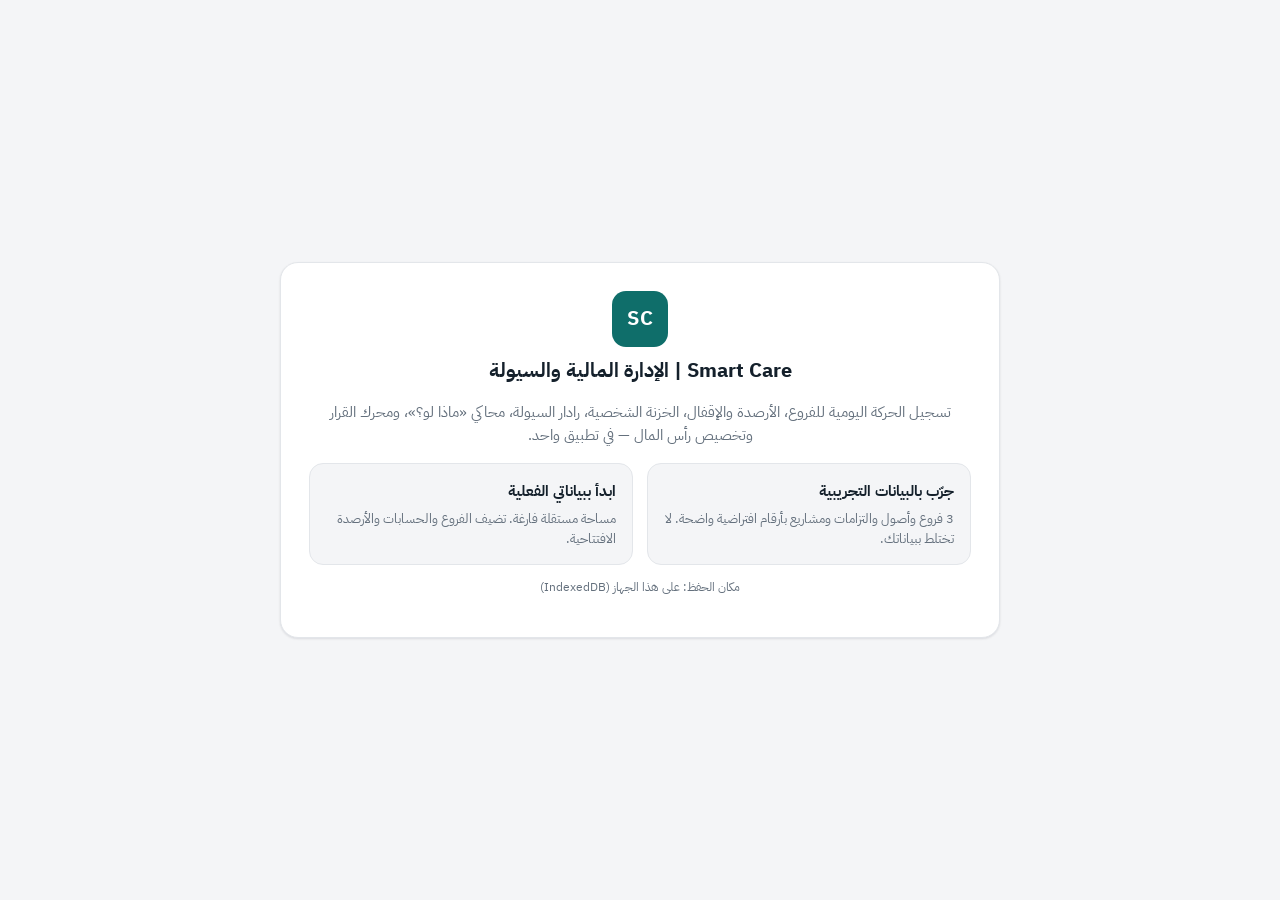
<file: index.html>
<!DOCTYPE html>
<html lang="ar" dir="rtl">
<head>
<meta charset="utf-8">
<meta name="viewport" content="width=device-width, initial-scale=1, viewport-fit=cover">
<meta name="theme-color" content="#0f6e6a">
<meta name="apple-mobile-web-app-capable" content="yes">
<meta name="apple-mobile-web-app-title" content="Smart Care Finance">
<title>Smart Care | الإدارة المالية والسيولة</title>
<link rel="manifest" href="manifest.webmanifest"><link rel="icon" href="icon.svg"><link rel="apple-touch-icon" href="icon-192.png">
<link rel="preconnect" href="https://fonts.googleapis.com">
<link rel="stylesheet" href="https://fonts.googleapis.com/css2?family=IBM+Plex+Sans+Arabic:wght@400;500;600;700&display=swap">
<style>:root{--font:'IBM Plex Sans Arabic',system-ui,-apple-system,'Segoe UI',Tahoma,sans-serif;--bg:#f4f5f7;--card:#fff;--ink:#14202b;--muted:#64707d;--line:#e3e6ea;--pri:#0f6e6a;--pri2:#0b5754;--pri-soft:#e3f1f0;--good:#1a7f4b;--bad:#b91c1c;--warn:#a15c07;--good-soft:#e7f5ed;--bad-soft:#fdecec;--warn-soft:#fdf3e3;--asm:#5b3fb3;--asm-soft:#efeafb;--r:12px;--sh:0 1px 2px rgba(16,24,40,.05),0 1px 3px rgba(16,24,40,.06)}
@media (prefers-color-scheme:dark){:root{--bg:#0f1418;--card:#171e24;--ink:#e7ecef;--muted:#93a0ab;--line:#26313a;--pri:#2fa39d;--pri2:#3cbab3;--pri-soft:#123331;--good:#4cc287;--bad:#f07171;--warn:#e0a54b;--good-soft:#123222;--bad-soft:#3a1717;--warn-soft:#3a2a12;--asm:#a58df0;--asm-soft:#2a2340;--sh:none}}
*{box-sizing:border-box}html,body{margin:0;background:var(--bg);color:var(--ink);font-family:var(--font);font-size:15px;line-height:1.55;-webkit-text-size-adjust:100%}
body.modal-open{overflow:hidden}
a{color:var(--pri);text-decoration:none}a:hover{text-decoration:underline}
h1,h2,h3,h4{margin:0;font-weight:700;letter-spacing:0}h2{font-size:1.35rem}h3{font-size:1.02rem}h4{font-size:.95rem;margin:14px 0 6px}
.num{font-variant-numeric:tabular-nums;white-space:nowrap}.neg{color:var(--bad)}.pos{color:var(--good)}.warn-t{color:var(--warn)}.muted{color:var(--muted)}.small{font-size:.82rem}.mono{font-family:ui-monospace,Menlo,monospace;direction:ltr;text-align:left}.nowrap{white-space:nowrap}
.demo-bar{background:var(--asm);color:#fff;text-align:center;font-size:.8rem;padding:3px 8px;position:sticky;top:0;z-index:30}
.top{position:sticky;top:0;z-index:20;display:flex;align-items:center;gap:10px;padding:8px 16px;background:var(--card);border-bottom:1px solid var(--line)}
.demo-bar+.top{top:24px}
.brand{display:flex;align-items:center;gap:8px;margin-inline-end:auto}.bt{font-weight:700;line-height:1.1}.bt small{display:block;font-weight:500;color:var(--muted);font-size:.72rem}
.logo{display:inline-grid;place-items:center;width:32px;height:32px;border-radius:9px;background:var(--pri);color:#fff;font-weight:800;font-size:.85rem;letter-spacing:.5px}.logo.big{width:56px;height:56px;font-size:1.3rem;border-radius:14px;margin:0 auto 8px}
.ef,select,input,textarea{font:inherit;color:inherit;background:var(--card);border:1px solid var(--line);border-radius:9px;padding:8px 10px;min-height:40px}
textarea{width:100%;resize:vertical}input:focus,select:focus,textarea:focus{outline:2px solid var(--pri-soft);border-color:var(--pri)}
.ef{max-width:260px}.inp-s{min-height:34px;padding:5px 8px;max-width:150px}
.sync{font-size:.75rem;padding:3px 9px;border-radius:99px;background:var(--good-soft);color:var(--good);white-space:nowrap}.sync.warn{background:var(--warn-soft);color:var(--warn)}.sync.busy{background:var(--pri-soft);color:var(--pri)}
.user-chip{font:inherit;border:1px solid var(--line);background:var(--card);color:var(--ink);border-radius:99px;padding:5px 12px;cursor:pointer;white-space:nowrap}.user-chip small{color:var(--muted)}
.side{position:fixed;top:57px;bottom:0;right:0;width:236px;overflow:auto;background:var(--card);border-left:1px solid var(--line);padding:10px 10px 80px}
.demo-bar~.side{top:81px}
.side a{display:block;padding:8px 12px;border-radius:9px;color:var(--ink);font-size:.92rem}.side a:hover{background:var(--bg);text-decoration:none}.side a.on{background:var(--pri-soft);color:var(--pri);font-weight:600}
.ng{font-size:.72rem;color:var(--muted);margin:14px 12px 4px;font-weight:600}.side-foot{padding:16px 12px}
main{margin-right:236px;padding:20px 24px 90px;max-width:1400px}
.page-h{display:flex;align-items:center;justify-content:space-between;gap:12px;flex-wrap:wrap;margin-bottom:14px}
.card{background:var(--card);border:1px solid var(--line);border-radius:var(--r);box-shadow:var(--sh);padding:16px;margin-bottom:14px;min-width:0}
.ch{display:flex;align-items:center;justify-content:space-between;gap:10px;margin-bottom:10px;flex-wrap:wrap}
.grid2{display:grid;grid-template-columns:repeat(2,minmax(0,1fr));gap:14px}.grid3{display:grid;grid-template-columns:repeat(3,minmax(0,1fr));gap:12px}
.kpis{display:grid;grid-template-columns:repeat(auto-fit,minmax(190px,1fr));gap:12px;margin-bottom:14px}.kpis.three{grid-template-columns:repeat(3,minmax(0,1fr))}
.kpi{background:var(--card);border:1px solid var(--line);border-radius:var(--r);padding:12px 14px;box-shadow:var(--sh)}.card .kpi{box-shadow:none;background:var(--bg);border-color:transparent}
.kl{font-size:.8rem;color:var(--muted)}.kv{font-size:1.35rem;font-weight:700;margin-top:2px}.ks{font-size:.78rem;color:var(--muted)}
.kpi.bad{border-color:var(--bad);background:var(--bad-soft)}.kpi.good .kv{color:var(--good)}.kpi.warn{border-color:var(--warn);background:var(--warn-soft)}
.btn{font:inherit;cursor:pointer;border:1px solid var(--line);background:var(--card);color:var(--ink);border-radius:9px;padding:8px 14px;min-height:40px;font-weight:600}.btn:hover{border-color:var(--pri)}
.btn.primary{background:var(--pri);border-color:var(--pri);color:#fff}.btn.primary:hover{background:var(--pri2)}.btn.danger{color:var(--bad);border-color:var(--bad)}
.btn.sm{min-height:34px;padding:5px 11px;font-size:.88rem}.btn.xs{min-height:28px;padding:2px 9px;font-size:.8rem;font-weight:500}.btn.block{width:100%}
.link{background:none;border:0;color:var(--pri);cursor:pointer;font:inherit;padding:0}
.icon-btn{background:none;border:0;color:inherit;font-size:1.1rem;cursor:pointer;min-width:36px;min-height:36px;border-radius:8px}.icon-btn:hover{background:var(--bg)}
.row{display:flex;gap:8px;align-items:center;flex-wrap:wrap}.row.end{justify-content:flex-end}.row.center{justify-content:center}
.quick-row{display:flex;gap:8px;flex-wrap:wrap;margin-bottom:14px}
.qbtn{font:inherit;font-weight:700;cursor:pointer;border:0;border-radius:12px;padding:12px 18px;min-height:48px;color:#fff;background:var(--pri)}
.q-income,.q-claim{background:#1a7f4b}.q-expense,.q-payable{background:#c2410c}.q-transfer,.q-settlement{background:#0369a1}.q-refund{background:#a16207}.q-closeday{background:#334155}.q-financing{background:#5b3fb3}
.quick-grid{display:grid;grid-template-columns:repeat(3,1fr);gap:10px}
.tw{overflow-x:auto;-webkit-overflow-scrolling:touch}
.t{width:100%;border-collapse:collapse;font-size:.88rem}.t th,.t td{padding:8px 10px;border-bottom:1px solid var(--line);text-align:right;vertical-align:top}
.t th{font-size:.76rem;color:var(--muted);font-weight:600;background:var(--bg);white-space:nowrap}.t tfoot td,.t tr.tot td{font-weight:700;background:var(--bg)}
.t tr.row-bad td{background:var(--bad-soft)}.t tr.row-warn td{background:var(--warn-soft)}.t tr.sub>td{padding:0 10px 10px;background:var(--bg)}.t.inner{font-size:.82rem}.t.inner td{border-color:transparent}
.t.mt td:not(:first-child),.t.mt th:not(:first-child){text-align:left}.t.cmp td:not(:first-child){text-align:left}
.badge{display:inline-block;font-size:.7rem;font-weight:600;padding:1px 7px;border-radius:99px;background:var(--bg);color:var(--muted);white-space:nowrap;vertical-align:middle}
.b-act{background:var(--good-soft);color:var(--good)}.b-est{background:var(--warn-soft);color:var(--warn)}.b-asm{background:var(--asm-soft);color:var(--asm)}.b-fc{background:var(--pri-soft);color:var(--pri)}.b-bad{background:var(--bad-soft);color:var(--bad)}
.info{cursor:help;color:var(--muted);font-size:.8rem}
.alerts{display:grid;gap:8px;margin-bottom:14px}.alert{display:block;padding:10px 14px;border-radius:10px;border:1px solid;font-size:.9rem}.alert.bad{background:var(--bad-soft);border-color:var(--bad);color:var(--bad)}.alert.warn{background:var(--warn-soft);border-color:var(--warn);color:var(--warn)}.alert.ok{background:var(--good-soft);border-color:var(--good);color:var(--good)}
.empty{padding:22px;text-align:center;color:var(--muted);font-size:.9rem}
.chart{position:relative;height:240px}.chart.tall{height:320px}
.seg{display:inline-flex;gap:2px;background:var(--bg);border:1px solid var(--line);border-radius:10px;padding:3px;margin-bottom:12px;flex-wrap:wrap}.seg button{font:inherit;border:0;background:none;padding:6px 12px;border-radius:7px;cursor:pointer;color:var(--muted);font-size:.88rem}.seg button.on{background:var(--card);color:var(--ink);font-weight:600;box-shadow:var(--sh)}.seg.big button{padding:9px 16px;font-size:.95rem}.seg.wrap{display:flex}
.filters{display:flex;gap:8px;flex-wrap:wrap;margin-bottom:14px;align-items:center}.filters input:not([type=date]){flex:1;min-width:180px}
.form{display:grid;gap:12px}.form.grid2{grid-template-columns:repeat(2,minmax(0,1fr))}.form label{display:flex;flex-direction:column;gap:4px;font-size:.84rem;color:var(--muted);font-weight:500}.form label>input,.form label>select{color:var(--ink)}
.form .full,.form fieldset{grid-column:1/-1}.form label.chk{flex-direction:row;align-items:center;gap:8px;color:var(--ink)}
fieldset{border:1px solid var(--line);border-radius:10px;padding:10px 12px;display:grid;gap:6px}legend{font-size:.82rem;color:var(--muted);padding:0 6px}
.lines{display:grid;gap:8px;margin:6px 0}.line{display:grid;grid-template-columns:1fr 1.4fr 1fr auto;gap:6px;align-items:center}
.kv-list{display:grid;grid-template-columns:repeat(auto-fit,minmax(220px,1fr));gap:6px 16px;margin-bottom:10px}.kv-list div{display:flex;justify-content:space-between;gap:10px;border-bottom:1px dashed var(--line);padding:4px 0;font-size:.88rem}.kv-list span{color:var(--muted)}
.legend{margin:-6px 0 12px;display:flex;gap:6px;flex-wrap:wrap;align-items:center}
.summary li{margin-bottom:6px}.miss li{margin-bottom:4px}.changes{margin:0;padding-inline-start:18px}.changes li{margin-bottom:4px;font-size:.9rem}
.chips{display:flex;flex-wrap:wrap;gap:6px;margin-bottom:10px}.chip{background:var(--bg);border:1px solid var(--line);border-radius:99px;padding:3px 10px;font-size:.85rem}
.map-grid{display:grid;grid-template-columns:repeat(auto-fit,minmax(200px,1fr));gap:10px;margin-bottom:12px}.map-grid label{display:flex;flex-direction:column;gap:4px;font-size:.84rem;color:var(--muted)}
details summary{cursor:pointer;color:var(--pri);font-size:.88rem;margin:6px 0}
.busy-bar{position:sticky;top:60px;z-index:5;background:var(--pri);color:#fff;padding:8px 14px;border-radius:10px;margin-bottom:12px;text-align:center}
.modal{position:fixed;inset:0;z-index:50;background:rgba(10,15,20,.45);display:flex;align-items:center;justify-content:center;padding:16px}.modal[hidden]{display:none}
.sheet{background:var(--card);border-radius:16px;width:min(760px,100%);max-height:92vh;overflow:auto;box-shadow:0 20px 50px rgba(0,0,0,.25)}
.mh{position:sticky;top:0;background:var(--card);display:flex;align-items:center;justify-content:space-between;padding:12px 16px;border-bottom:1px solid var(--line);z-index:1}#mb{padding:16px}
.att{max-width:100%;border-radius:8px}
#toasts{position:fixed;bottom:84px;left:50%;transform:translateX(-50%);z-index:60;display:grid;gap:8px;width:min(440px,92vw)}
.toast{background:#1f2933;color:#fff;padding:11px 16px;border-radius:10px;font-size:.9rem;opacity:0;transform:translateY(8px);transition:.25s;box-shadow:0 8px 24px rgba(0,0,0,.2)}.toast.show{opacity:1;transform:none}.toast.ok{background:#14532d}.toast.err{background:#7f1d1d}.toast.warn{background:#78350f}
.bottom{display:none}
.auth{min-height:100vh;display:grid;place-items:center;padding:20px}.auth-card{background:var(--card);border:1px solid var(--line);border-radius:18px;padding:28px;width:min(420px,100%);box-shadow:var(--sh);text-align:center}.auth-card.wide{width:min(720px,100%)}.auth-card .form{text-align:right;margin-top:14px}
.auth-card h1{font-size:1.35rem;margin-bottom:6px}
.choice{font:inherit;text-align:right;cursor:pointer;border:1px solid var(--line);background:var(--bg);border-radius:14px;padding:16px;display:grid;gap:6px;color:var(--ink)}.choice:hover{border-color:var(--pri)}.choice span{font-size:.85rem;color:var(--muted)}
.ws-tag{display:inline-block;font-size:.8rem;padding:2px 10px;border-radius:99px;background:var(--pri-soft);color:var(--pri);margin-top:6px}.ws-tag.demo{background:var(--asm-soft);color:var(--asm)}
.splash{min-height:100vh;display:grid;place-content:center;gap:10px;text-align:center;color:var(--muted)}
.rep-h{margin-bottom:10px}
.pdf-wrap{position:fixed;left:-10000px;top:0;width:1000px;background:#fff;color:#111;padding:24px;direction:rtl;font-family:var(--font)}.pdf-wrap .card{box-shadow:none;border-color:#ddd;background:#fff}.pdf-wrap .t th{background:#f3f4f6;color:#444}.pdf-head{display:flex;justify-content:space-between;border-bottom:2px solid #0f6e6a;padding-bottom:8px;margin-bottom:14px}.pdf-wrap button,.pdf-wrap .seg{display:none}
pre.err{white-space:pre-wrap;font-size:.75rem;color:var(--bad)}
.only-m{display:none}
@media (max-width:900px){
  html,body{overflow-x:hidden;max-width:100vw}main{max-width:100vw;overflow-x:hidden}.card{overflow:hidden}.brand .bt{display:none}.user-chip{max-width:110px;overflow:hidden;text-overflow:ellipsis;padding:5px 9px}.ef{min-width:0;flex:1}.brand{margin-inline-end:0}
  .side{transform:translateX(100%);transition:transform .2s;z-index:40;top:0;box-shadow:-10px 0 30px rgba(0,0,0,.15);padding-top:16px}body.side-open .side{transform:none}
  main{margin-right:0;padding:14px 12px 96px}.only-m{display:inline-grid}
  .grid2,.grid3,.form.grid2{grid-template-columns:1fr}.kpis{grid-template-columns:repeat(2,minmax(0,1fr))}.kpis.three{grid-template-columns:1fr}
  .bt small{display:none}.ef{max-width:150px;font-size:.85rem}.user-chip small{display:none}.top{padding:8px 10px;gap:6px}.sync{display:none}
  .bottom{display:grid;grid-template-columns:repeat(5,1fr);position:fixed;bottom:0;left:0;right:0;z-index:30;background:var(--card);border-top:1px solid var(--line);padding:6px 4px calc(6px + env(safe-area-inset-bottom))}
  .bottom a,.bottom button{display:flex;flex-direction:column;align-items:center;gap:2px;font:inherit;font-size:.7rem;color:var(--muted);background:none;border:0;cursor:pointer;padding:2px}.bottom a.on{color:var(--pri)}
  .bottom svg{width:22px;height:22px}.bottom .fab{width:54px;height:54px;border-radius:50%;background:var(--pri);color:#fff;margin:-22px auto 0;justify-content:center;box-shadow:0 6px 16px rgba(15,110,106,.4)}.bottom .fab svg{width:26px;height:26px}
  .modal{align-items:flex-end;padding:0}.sheet{border-radius:16px 16px 0 0;max-height:94vh}
  .line{grid-template-columns:1fr 1fr;}.line .l-v{grid-column:1}.quick-grid{grid-template-columns:repeat(2,1fr)}
  .qbtn{flex:1 1 30%;padding:12px 8px}.kv{font-size:1.15rem}h2{font-size:1.15rem}
  .t{font-size:.82rem}.t th,.t td{padding:7px 7px}
}
@media print{.top,.side,.bottom,.demo-bar,button{display:none!important}main{margin:0}}
body{padding-top:env(safe-area-inset-top);padding-left:env(safe-area-inset-left);padding-right:env(safe-area-inset-right)}
</style>
</head>
<body>
<div id="app"></div>
<script>/* Smart Care | الإدارة المالية والسيولة — محرك الحسابات (بدون واجهة) */
(function (root) {
'use strict';

/* ============ أدوات التاريخ (توقيت القاهرة) ============ */
const TZ = 'Africa/Cairo';
let TODAY_OVERRIDE = null;
function cairoParts(d) {
  const f = new Intl.DateTimeFormat('en-CA', { timeZone: TZ, year: 'numeric', month: '2-digit', day: '2-digit', hour: '2-digit', minute: '2-digit', hour12: false });
  const p = {}; f.formatToParts(d || new Date()).forEach(x => { p[x.type] = x.value; });
  if (p.hour === '24') p.hour = '00';
  return p;
}
function today() { if (TODAY_OVERRIDE) return TODAY_OVERRIDE; const p = cairoParts(); return p.year + '-' + p.month + '-' + p.day; }
function nowStamp() { const p = cairoParts(); return today() + ' ' + p.hour + ':' + p.minute; }
function setToday(d) { TODAY_OVERRIDE = d; }
const toD = s => new Date(s + 'T00:00:00Z');
const fromD = d => d.toISOString().slice(0, 10);
function addDays(s, n) { const d = toD(s); d.setUTCDate(d.getUTCDate() + n); return fromD(d); }
function diffDays(a, b) { return Math.round((toD(b) - toD(a)) / 864e5); }
function addMonths(s, n) {
  const d = toD(s); const day = d.getUTCDate(); d.setUTCDate(1); d.setUTCMonth(d.getUTCMonth() + n);
  const last = new Date(Date.UTC(d.getUTCFullYear(), d.getUTCMonth() + 1, 0)).getUTCDate();
  d.setUTCDate(Math.min(day, last)); return fromD(d);
}
const monthStart = s => s.slice(0, 8) + '01';
function monthEnd(s) { const d = toD(monthStart(s)); return fromD(new Date(Date.UTC(d.getUTCFullYear(), d.getUTCMonth() + 1, 0))); }
const r2 = x => Math.round((+x || 0) * 100) / 100;
function uid(p) {
  const c = (typeof crypto !== 'undefined' && crypto.randomUUID) ? crypto.randomUUID() : (Date.now().toString(36) + Math.random().toString(36).slice(2, 10));
  return (p ? p + '_' : '') + c.replace(/-/g, '').slice(0, 16);
}
const clone = o => JSON.parse(JSON.stringify(o));

/* ============ الحالة الافتراضية ============ */
const METHOD_KINDS = { cash: 'نقدي', wallet: 'محفظة', instapay: 'إنستاباي', pos: 'ماكينة POS', bank: 'تحويل بنكي', other: 'أخرى' };
const ACCOUNT_TYPES = { cash: 'خزنة', wallet: 'محفظة إلكترونية', bank: 'حساب بنكي', pos: 'ماكينة POS (قيد التسوية)' };
const FIN_IN = ['owner_funding', 'loan_in', 'capital_in', 'asset_sale', 'other_in'];
const FIN_OUT = ['owner_drawing', 'loan_out', 'asset_purchase', 'other_out'];
const FIN_LABELS = { owner_funding: 'تمويل من المالك', loan_in: 'قرض مستلم', capital_in: 'زيادة رأس مال', asset_sale: 'بيع أصل', other_in: 'تمويل وارد آخر', owner_drawing: 'سحوبات شخصية للمالك', loan_out: 'سداد/إقراض', asset_purchase: 'شراء أصل رأسمالي', other_out: 'تمويل صادر آخر' };
const KIND_LABELS = { income: 'إيراد', expense: 'مصروف', refund: 'استرداد للمريض', transfer: 'تحويل بين حسابات', settlement: 'تسوية POS', claim_payment: 'تحصيل مطالبة/آجل', payable_payment: 'سداد مستحق', liability_payment: 'قسط التزام', financing: 'حركة تمويلية' };
const ROLES = { owner: 'المالك', manager: 'مدير فرع', accountant: 'محاسب', cashier: 'استقبال / كاشير' };
const ASSET_TYPES = { cash: 'نقدية خارج الحسابات', deposit: 'وديعة / شهادة', gold: 'ذهب', silver: 'فضة', fx: 'عملة أجنبية', stock: 'أسهم', fund: 'صناديق استثمار', broker_cash: 'سيولة لدى السمسرة', realestate: 'عقار', land: 'أرض', farm: 'مزرعة', loan_to_company: 'قرض للشركة (داخلي)', other: 'أخرى' };
const BASIS = { actual: 'فعلي', estimate: 'تقديري', assumption: 'افتراض للاختبار' };

function defaultCategories() {
  return {
    income: ['كشف', 'أسنان', 'تقويم', 'جلدية', 'أشعة', 'تحاليل', 'تأمين / شركات', 'أخرى'].map(n => ({ id: uid('ci'), name: n })),
    expense: ['رواتب', 'نسب الأطباء', 'إيجار', 'معمل', 'مستلزمات', 'إعلانات', 'صيانة', 'ضرائب', 'أقساط', 'مرافق', 'رسوم ماكينة/تحويل', 'أخرى'].map(n => ({ id: uid('ce'), name: n }))
  };
}
function emptyState(ws) {
  const cats = defaultCategories();
  return {
    meta: { version: 1, workspace: ws || 'real', createdAt: nowStamp() },
    settings: {
      currency: 'EGP', discountRate: 0.22, discountBasis: 'assumption', cashYield: 0.18,
      reserve: { ops: 0, owner: 0, branchDefault: 0, byEntity: {} },
      transfers: { ownerCoversCompany: true, poolBranches: true, monthlyDrawing: 0, maxOwnerFunding: 0 },
      financingLimit: 0, ownerHoursPerWeek: 10,
      scen: {
        conservative: { collectionMult: 0.93, expenseMult: 1.05, claimDelayDays: 30, fxMult: 0.95, assetMult: 0.9, projectDelayMonths: 3, projectRevenueMult: 0.8 },
        base: { collectionMult: 1, expenseMult: 1, claimDelayDays: 0, fxMult: 1, assetMult: 1, projectDelayMonths: 0, projectRevenueMult: 1 },
        optimistic: { collectionMult: 1.08, expenseMult: 0.97, claimDelayDays: 0, fxMult: 1.03, assetMult: 1.05, projectDelayMonths: 0, projectRevenueMult: 1.1 }
      },
      historyDays: 90
    },
    entities: [
      { id: 'admin', name: 'الإدارة العامة (Smart Care)', type: 'admin', active: true, assume: { mode: 'auto', monthlyIn: 0, monthlyOut: 0, monthlyNewClaims: 0, claimLagDays: 60 }, depreciationMonthly: 0 },
      { id: 'owner', name: 'المالك (شخصي)', type: 'owner', active: true, assume: { mode: 'manual', monthlyIn: 0, monthlyOut: 0, monthlyNewClaims: 0, claimLagDays: 0 }, depreciationMonthly: 0 }
    ],
    methods: [
      { id: 'm_cash', name: 'نقدي', kind: 'cash', active: true },
      { id: 'm_vf', name: 'فودافون كاش', kind: 'wallet', active: true },
      { id: 'm_ip', name: 'إنستاباي', kind: 'instapay', active: true },
      { id: 'm_pos', name: 'ماكينة POS', kind: 'pos', active: true },
      { id: 'm_bank', name: 'تحويل بنكي', kind: 'bank', active: true }
    ],
    accounts: [], categories: cats, users: [],
    txns: [], claims: [], payables: [], closings: [],
    assets: [], liabilities: [], projects: [], scenarios: [],
    audit: [], imports: []
  };
}

/* ============ الصلاحيات ============ */
const PERMS = {
  owner: ['view', 'record', 'review', 'export', 'close', 'reopen', 'settings', 'vault', 'users', 'import', 'forecast', 'scenario', 'decide', 'audit'],
  manager: ['view', 'record', 'review', 'export', 'forecast'],
  accountant: ['view', 'record', 'review', 'export', 'import', 'forecast'],
  cashier: ['record', 'viewToday']
};
function userCan(user, perm) {
  if (!user) return false;
  if (perm === 'close' && user.role === 'manager' && user.approveClose) return true;
  return (PERMS[user.role] || []).includes(perm);
}
function visibleEntityIds(S, user) {
  if (!user) return [];
  if (user.role === 'owner') return S.entities.map(e => e.id).filter(id => id !== 'owner' || S._vaultOpen);
  return (user.entityIds || []).filter(id => id !== 'owner');
}
function canSeeEntity(S, user, id) { return visibleEntityIds(S, user).includes(id); }

/* ============ سجل التدقيق ============ */
function audit(S, user, action, type, id, before, after, note) {
  S.audit.push({ id: uid('au'), at: nowStamp(), userId: user ? user.id : 'system', userName: user ? user.name : 'النظام', action, type, recordId: id, before: before === undefined ? null : before, after: after === undefined ? null : after, note: note || '' });
}

/* ============ الحسابات والأرصدة ============ */
function acc(S, id) { return S.accounts.find(a => a.id === id); }
function ent(S, id) { return S.entities.find(e => e.id === id); }
function txnEffects(t) {
  if (!t || t.voided) return [];
  const L = (sign, flow) => (t.lines || []).map(l => ({ accountId: l.accountId, methodId: l.methodId, amount: sign * (+l.amount || 0), flow }));
  switch (t.kind) {
    case 'income': case 'claim_payment': return L(1, 'in');
    case 'expense': case 'payable_payment': case 'refund': case 'liability_payment': return L(-1, 'out');
    case 'financing': return FIN_IN.includes(t.sub) ? L(1, 'in') : L(-1, 'out');
    case 'transfer': case 'settlement':
      return [{ accountId: t.fromAccountId, methodId: null, amount: -(+t.amount || 0), flow: 'tout' }, { accountId: t.toAccountId, methodId: null, amount: +t.amount || 0, flow: 'tin' }];
    default: return [];
  }
}
function accountLedger(S, accountId, asOf) {
  if (!asOf && S._rev != null) {
    if (!S._lc || S._lc.rev !== S._rev) S._lc = { rev: S._rev, m: {} };
    if (S._lc.m[accountId]) return S._lc.m[accountId];
    const v = accountLedgerRaw(S, accountId); S._lc.m[accountId] = v; return v;
  }
  return accountLedgerRaw(S, accountId, asOf);
}
function accountLedgerRaw(S, accountId, asOf) {
  const a = acc(S, accountId);
  const res = { opening: +(a && a.opening) || 0, openingDate: (a && a.openingDate) || '0000-01-01', in: 0, out: 0, tin: 0, tout: 0, book: 0, verified: a && a.verified ? a.verified : null, approved: 0, sinceVerified: 0 };
  for (const t of S.txns) {
    if (t.voided) continue;
    if (t.date < res.openingDate) continue;
    if (asOf && t.date > asOf) continue;
    for (const e of txnEffects(t)) {
      if (e.accountId !== accountId) continue;
      res[e.flow] += e.amount;
      if (res.verified && t.date > res.verified.date) res.sinceVerified += e.amount;
    }
  }
  res.book = r2(res.opening + res.in + res.out + res.tin + res.tout);
  res.approved = res.verified ? r2(+res.verified.amount + res.sinceVerified) : res.book;
  return res;
}
function entityCash(S, entityId) {
  let cash = 0, pending = 0;
  for (const a of S.accounts) {
    if (a.entityId !== entityId || a.active === false) continue;
    const b = accountLedger(S, a.id).approved;
    if (a.type === 'pos') pending += b; else cash += b;
  }
  return { cash: r2(cash), posPending: r2(pending) };
}
function posPendingList(S, entityIds) {
  const out = [];
  for (const a of S.accounts) {
    if (a.type !== 'pos' || (entityIds && !entityIds.includes(a.entityId))) continue;
    const bal = accountLedger(S, a.id).approved;
    if (Math.abs(bal) < 0.005) continue;
    const items = S.txns.filter(t => !t.voided && (t.kind === 'income' || t.kind === 'claim_payment') && t.lines.some(l => l.accountId === a.id)).slice(-30);
    out.push({ account: a, pending: bal, items });
  }
  return out;
}

/* ============ المطالبات والمستحقات والالتزامات ============ */
function linkedPaid(S, linkId, kind) {
  let s = 0;
  for (const t of S.txns) if (!t.voided && t.linkId === linkId && t.kind === kind) for (const l of t.lines) s += +l.amount || 0;
  return r2(s);
}
function claimStatus(S, c) { const paid = linkedPaid(S, c.id, 'claim_payment'); return { paid, outstanding: r2(c.amount - paid) }; }
function payableStatus(S, p) { const paid = linkedPaid(S, p.id, 'payable_payment'); return { paid, outstanding: r2(p.amount - paid) }; }
function fx(o) { return (!o.currency || o.currency === 'EGP') ? 1 : (+o.fxRate || 0); }
function liabilitySchedule(S, L) {
  const pays = S.txns.filter(t => !t.voided && t.kind === 'liability_payment' && t.linkId === L.id && t.date >= (L.balanceDate || '0000'));
  let paidCount = 0, principalPaid = 0;
  for (const t of pays) { const amt = t.lines.reduce((s, l) => s + (+l.amount || 0), 0); paidCount += amt >= 0 ? 1 : -1; principalPaid += +t.principal || 0; }
  const rate = fx(L);
  const sched = [];
  const n = Math.max(0, (+L.count || 0) - paidCount);
  for (let i = 0; i < n; i++) {
    const idx = paidCount + i;
    const due = addMonths(L.firstDueDate || today(), idx * (+L.frequencyMonths || 1));
    sched.push({ due, amountOrig: +L.installment || 0, amount: r2((+L.installment || 0) * rate), idx });
  }
  const outstandingOrig = Math.max(0, (+L.principal || 0) - principalPaid);
  return { paidCount, schedule: sched, outstandingOrig, outstanding: r2(outstandingOrig * rate), rate };
}
function splitInstallment(L, outstandingOrig) {
  const i = (+L.interestRate || 0) / 100 / 12 * (+L.frequencyMonths || 1);
  const interest = Math.min(+L.installment || 0, outstandingOrig * i);
  return { interest: r2(interest), principal: r2((+L.installment || 0) - interest) };
}

/* ============ تسجيل الحركات ============ */
function closingFor(S, entityId, date) { return S.closings.find(c => c.entityId === entityId && c.date === date && c.status === 'closed'); }
function isDayLocked(S, entityId, date) { return !!closingFor(S, entityId, date); }
function lineTotal(t) { return r2((t.lines || []).reduce((s, l) => s + (+l.amount || 0), 0)); }
function validateTxn(S, t, user) {
  const errs = [];
  if (!t.date) errs.push('التاريخ مطلوب');
  if (!t.entityId) errs.push('الجهة (الفرع/الإدارة/المالك) مطلوبة');
  if (user && !userCan(user, 'record')) errs.push('ليس لديك صلاحية التسجيل');
  if (user && t.entityId && !canSeeEntity(S, user, t.entityId)) errs.push('ليس لديك صلاحية على هذه الجهة');
  if (t.kind === 'transfer' || t.kind === 'settlement') {
    if (!t.fromAccountId || !t.toAccountId) errs.push('حدد الحسابين');
    if (t.fromAccountId === t.toAccountId) errs.push('الحسابان متطابقان');
    if (!(+t.amount > 0) && !t.reversalOf) errs.push('المبلغ يجب أن يكون أكبر من صفر');
  } else {
    if (!t.lines || !t.lines.length) errs.push('أضف طريقة دفع واحدة على الأقل');
    for (const l of t.lines || []) { if (!l.accountId) errs.push('كل سطر يحتاج حسابًا'); if (!l.methodId) errs.push('كل سطر يحتاج طريقة دفع'); if (!(+l.amount) ) errs.push('مبلغ غير صالح'); }
  }
  if (isDayLocked(S, t.entityId, t.date) && !t.reversalOf && !t._allowLocked) errs.push('هذا اليوم مقفل لهذه الجهة؛ استخدم قيد تصحيح بتاريخ اليوم أو اطلب إعادة فتح من المالك');
  return errs;
}
/** إضافة حركة مع منع التكرار: نفس المعرف لا يُسجل مرتين */
function addTxn(S, t, user) {
  if (S.txns.some(x => x.id === t.id)) return { ok: true, dup: true, txn: S.txns.find(x => x.id === t.id) };
  const errs = validateTxn(S, t, user);
  if (errs.length) return { ok: false, errors: errs };
  const rec = Object.assign({ id: t.id || uid('t'), createdAt: nowStamp(), userId: user ? user.id : 'system', userName: user ? user.name : 'النظام', sync: 'saved' }, t);
  delete rec._allowLocked;
  if (rec.lines) rec.lines = rec.lines.map(l => ({ methodId: l.methodId, accountId: l.accountId, amount: r2(l.amount) }));
  S.txns.push(rec);
  audit(S, user, 'create', 'txn', rec.id, null, summarizeTxn(rec));
  return { ok: true, txn: rec };
}
function summarizeTxn(t) { return { kind: t.kind, date: t.date, entityId: t.entityId, amount: t.amount || lineTotal(t), lines: t.lines, note: t.note || '' }; }
function addTransfer(S, { id, date, time, entityId, fromAccountId, toAccountId, amount, fee, feeMethodId, note, ref, finSub }, user) {
  const tr = { id: id || uid('t'), kind: 'transfer', date, time, entityId, fromAccountId, toAccountId, amount: r2(amount), note, ref, finSub: finSub || null };
  const r = addTxn(S, tr, user); if (!r.ok || r.dup) return r;
  if (+fee > 0) {
    const feeCat = (S.categories.expense.find(c => /رسوم/.test(c.name)) || S.categories.expense[0]).id;
    const from = acc(S, fromAccountId);
    addTxn(S, { id: tr.id + '_fee', kind: 'expense', date, time, entityId, categoryId: feeCat, lines: [{ methodId: feeMethodId || defaultMethodFor(S, from), accountId: fromAccountId, amount: r2(fee) }], linkId: tr.id, note: 'رسوم تحويل' }, user);
  }
  return r;
}
function defaultMethodFor(S, a) {
  if (!a) return S.methods[0].id;
  const map = { cash: 'cash', wallet: 'wallet', bank: 'bank', pos: 'pos' };
  const m = S.methods.find(m => m.kind === map[a.type]); return (m || S.methods[0]).id;
}
/** تسوية POS: المبلغ الإجمالي يغادر حساب الماكينة، الصافي يدخل البنك، الرسوم مصروف — دون إيراد جديد */
function settlePOS(S, { id, date, entityId, posAccountId, bankAccountId, gross, fee, note, ref }, user) {
  const net = r2(gross - (fee || 0));
  const sid = id || uid('t');
  if (S.txns.some(x => x.id === sid)) return { ok: true, dup: true };
  const r = addTxn(S, { id: sid, kind: 'settlement', date, entityId, fromAccountId: posAccountId, toAccountId: bankAccountId, amount: net, gross: r2(gross), fee: r2(fee || 0), note, ref }, user);
  if (!r.ok) return r;
  if (+fee > 0) {
    const feeCat = (S.categories.expense.find(c => /رسوم/.test(c.name)) || S.categories.expense[0]).id;
    const posM = (S.methods.find(m => m.kind === 'pos') || S.methods[0]).id;
    addTxn(S, { id: sid + '_fee', kind: 'expense', date, entityId, categoryId: feeCat, lines: [{ methodId: posM, accountId: posAccountId, amount: r2(fee) }], linkId: sid, note: 'رسوم ماكينة POS' }, user);
  }
  return r;
}
/** قيد تصحيح: يعكس الحركة الأصلية بتاريخ اليوم ويحافظ على أثر المراجعة */
function reverseTxn(S, id, user, reason, date) {
  const t = S.txns.find(x => x.id === id);
  if (!t) return { ok: false, errors: ['الحركة غير موجودة'] };
  if (t.reversedBy) return { ok: false, errors: ['تم عكس هذه الحركة من قبل'] };
  const rev = clone(t);
  rev.id = id + '_rev'; rev.reversalOf = id; rev.date = date || today(); rev.note = 'قيد تصحيح: ' + (reason || '');
  delete rev.reversedBy; delete rev.createdAt; delete rev.sync;
  if (rev.kind === 'transfer' || rev.kind === 'settlement') { const f = rev.fromAccountId; rev.fromAccountId = rev.toAccountId; rev.toAccountId = f; }
  else rev.lines = rev.lines.map(l => Object.assign({}, l, { amount: -l.amount }));
  if (rev.principal) rev.principal = -rev.principal; if (rev.interest) rev.interest = -rev.interest;
  const r = addTxn(S, rev, user);
  if (r.ok) { t.reversedBy = rev.id; audit(S, user, 'reverse', 'txn', id, summarizeTxn(t), summarizeTxn(rev), reason); }
  const fee = S.txns.find(x => x.id === id + '_fee' && !x.reversedBy);
  if (r.ok && fee) reverseTxn(S, fee.id, user, reason, date);
  return r;
}
function voidBatch(S, batchId, user, reason) {
  let n = 0;
  for (const t of S.txns) if (t.batchId === batchId && !t.voided) { t.voided = true; n++; audit(S, user, 'void', 'txn', t.id, summarizeTxn(t), null, 'إلغاء دفعة استيراد: ' + (reason || '')); }
  for (const coll of ['liabilities', 'claims', 'payables']) for (const x of S[coll]) if (x.batchId === batchId && !x.voided) { x.voided = true; n++; }
  const imp = S.imports.find(i => i.id === batchId); if (imp) { imp.reverted = true; imp.revertedAt = nowStamp(); imp.revertedBy = user && user.name; }
  return n;
}

/* ============ الإقفال اليومي ============ */
function daySummary(S, entityId, date) {
  const txns = S.txns.filter(t => !t.voided && t.entityId === entityId && t.date === date);
  const table = methodTable(S, { entityIds: [entityId], from: date, to: date });
  const cashAccounts = S.accounts.filter(a => a.entityId === entityId && a.active !== false);
  const expected = cashAccounts.map(a => ({ account: a, expected: accountLedger(S, a.id, date).book }));
  return { count: txns.length, table, expected, posPending: posPendingList(S, [entityId]) };
}
function closeDay(S, { entityId, date, counted, recon, note }, user) {
  if (!userCan(user, 'close')) return { ok: false, errors: ['اعتماد الإقفال يحتاج صلاحية من المالك'] };
  if (closingFor(S, entityId, date)) return { ok: false, errors: ['اليوم مقفل بالفعل'] };
  const sum = daySummary(S, entityId, date);
  const c = { id: uid('cl'), entityId, date, by: user.name, byId: user.id, at: nowStamp(), status: 'closed', totals: sum.table.total, count: sum.count, counted: {}, note: note || '' };
  for (const e of sum.expected) {
    const k = e.account.id; const cnt = counted && counted[k] && counted[k].amount !== '' && counted[k].amount != null ? +counted[k].amount : null;
    c.counted[k] = { expected: e.expected, counted: cnt, diff: cnt == null ? null : r2(cnt - e.expected), reason: counted && counted[k] ? counted[k].reason || '' : '' };
    if (cnt != null && e.account.type !== 'pos') { const a = acc(S, k); a.verified = { amount: cnt, date, by: user.name }; }
  }
  if (recon) c.recon = recon;
  S.closings.push(c);
  audit(S, user, 'close', 'day', c.id, null, { entityId, date, totals: c.totals });
  return { ok: true, closing: c };
}
function reopenDay(S, closingId, user, reason) {
  if (!userCan(user, 'reopen')) return { ok: false, errors: ['إعادة الفتح للمالك فقط'] };
  const c = S.closings.find(x => x.id === closingId); if (!c) return { ok: false, errors: ['غير موجود'] };
  c.status = 'reopened'; c.reopenedBy = user.name; c.reopenedAt = nowStamp(); c.reopenReason = reason || '';
  audit(S, user, 'reopen', 'day', c.id, { status: 'closed' }, { status: 'reopened' }, reason);
  return { ok: true };
}

/* ============ جدول طرق الدفع والربحية ============ */
function inRange(t, f) { return (!f.from || t.date >= f.from) && (!f.to || t.date <= f.to); }
function methodTable(S, f) {
  const rows = {}; const fin = { in: 0, out: 0, transfers: 0 };
  const ensure = m => rows[m] || (rows[m] = { methodId: m, rev: 0, exp: 0, ref: 0, net: 0 });
  for (const t of S.txns) {
    if (t.voided || !inRange(t, f)) continue;
    if (f.entityIds && !f.entityIds.includes(t.entityId)) continue;
    if (f.categoryId && t.categoryId !== f.categoryId) continue;
    if (t.kind === 'transfer' || t.kind === 'settlement') { fin.transfers += +t.amount || 0; continue; }
    if (t.kind === 'financing') { const s = lineTotal(t); if (FIN_IN.includes(t.sub)) fin.in += s; else fin.out += s; continue; }
    for (const l of t.lines || []) {
      if (f.methodId && l.methodId !== f.methodId) continue;
      if (f.accountId && l.accountId !== f.accountId) continue;
      const r = ensure(l.methodId); const a = +l.amount || 0;
      if (t.kind === 'income' || t.kind === 'claim_payment') r.rev += a;
      else if (t.kind === 'refund') r.ref += a;
      else r.exp += a;
    }
  }
  const list = S.methods.map(m => rows[m.id] || { methodId: m.id, rev: 0, exp: 0, ref: 0, net: 0 }).concat(Object.values(rows).filter(r => !S.methods.find(m => m.id === r.methodId)));
  const total = { rev: 0, exp: 0, ref: 0, net: 0 };
  for (const r of list) { r.rev = r2(r.rev); r.exp = r2(r.exp); r.ref = r2(r.ref); r.net = r2(r.rev - r.exp - r.ref); total.rev += r.rev; total.exp += r.exp; total.ref += r.ref; }
  total.rev = r2(total.rev); total.exp = r2(total.exp); total.ref = r2(total.ref); total.net = r2(total.rev - total.exp - total.ref);
  return { rows: list, total, fin };
}
/** ربح التشغيل (أساس الاستحقاق) مقابل التدفق النقدي — مع بنود المصالحة */
function pnl(S, entityIds, from, to) {
  const res = { revenueCash: 0, claimsAccrued: 0, refunds: 0, opexCash: 0, payablesAccrued: 0, interest: 0, principal: 0, depreciation: 0, claimCollected: 0, payablePaid: 0, liabilityPaid: 0, finIn: 0, finOut: 0, byCategory: {} };
  for (const t of S.txns) {
    if (t.voided || !inRange(t, { from, to }) || !entityIds.includes(t.entityId)) continue;
    const s = lineTotal(t);
    switch (t.kind) {
      case 'income': res.revenueCash += s; res.byCategory[t.categoryId] = (res.byCategory[t.categoryId] || 0) + s; break;
      case 'refund': res.refunds += s; break;
      case 'expense': res.opexCash += s; res.byCategory[t.categoryId] = (res.byCategory[t.categoryId] || 0) - s; break;
      case 'claim_payment': res.claimCollected += s; break;
      case 'payable_payment': res.payablePaid += s; break;
      case 'liability_payment': res.liabilityPaid += s; res.interest += +t.interest || 0; res.principal += (+t.principal || (s - (+t.interest || 0))); break;
      case 'financing': if (FIN_IN.includes(t.sub)) res.finIn += s; else res.finOut += s; break;
    }
  }
  for (const c of S.claims) if (!c.voided && entityIds.includes(c.entityId) && inRange(c, { from, to })) res.claimsAccrued += +c.amount || 0;
  for (const p of S.payables) if (!p.voided && entityIds.includes(p.entityId) && inRange(p, { from, to })) res.payablesAccrued += +p.amount || 0;
  const days = Math.max(1, diffDays(from, to) + 1);
  for (const id of entityIds) { const e = ent(S, id); if (e && e.depreciationMonthly) res.depreciation += e.depreciationMonthly * days / 30.4; }
  for (const k in res) if (typeof res[k] === 'number') res[k] = r2(res[k]);
  res.netRevenue = r2(res.revenueCash + res.claimsAccrued - res.refunds);
  res.opex = r2(res.opexCash + res.payablesAccrued);
  res.operatingProfit = r2(res.netRevenue - res.opex - res.depreciation);
  res.netProfit = r2(res.operatingProfit - res.interest);
  res.cashIn = r2(res.revenueCash + res.claimCollected);
  res.cashOut = r2(res.opexCash + res.payablePaid + res.liabilityPaid + res.refunds);
  res.operatingCash = r2(res.cashIn - res.cashOut);
  res.recon = [
    { label: 'ربح التشغيل', amount: res.operatingProfit },
    { label: '+ الإهلاك (مصروف غير نقدي)', amount: res.depreciation },
    { label: '− إيراد آجل/تأمين لم يُحصّل بعد (صافي)', amount: r2(res.claimCollected - res.claimsAccrued) },
    { label: '+ مصروفات مستحقة لم تُدفع بعد (صافي)', amount: r2(res.payablesAccrued - res.payablePaid) },
    { label: '− أقساط الالتزامات (أصل + فائدة)', amount: r2(-res.liabilityPaid) },
    { label: '= صافي النقد من التشغيل', amount: res.operatingCash }
  ];
  return res;
}

/* ============ الأصول والسيولة وصافي الثروة ============ */
function assetValues(a, mult) {
  const rate = fx(a) * (a.currency && a.currency !== 'EGP' ? (mult && mult.fx || 1) : 1);
  const am = (mult && mult.asset) || 1;
  const value = r2((+a.valueOrig || 0) * rate * am);
  let net = a.netSaleOrig !== '' && a.netSaleOrig != null && !isNaN(+a.netSaleOrig) && +a.netSaleOrig > 0 ? (+a.netSaleOrig) * rate * am : value * (1 - (+a.breakCostPct || 0) / 100);
  return { value, net: r2(net) };
}
function liquidityTiers(S, entityIds, mult) {
  const tiers = { now: 0, d7: 0, d30: 0, d90: 0, later: 0, pledged: 0, posPending: 0, cash: 0 };
  for (const id of entityIds) { const c = entityCash(S, id); tiers.cash += c.cash; tiers.posPending += c.posPending; }
  tiers.now = tiers.cash;
  const posRows = S.accounts.filter(a => a.type === 'pos' && entityIds.includes(a.entityId));
  let pos7 = 0; for (const a of posRows) { const b = accountLedger(S, a.id).approved * (1 - (+a.feePct || 0) / 100); if ((+a.settleDays || 1) <= 7) pos7 += b; else tiers.d30 += b; }
  tiers.d7 += pos7;
  const assetRows = [];
  if (entityIds.includes('owner')) for (const a of S.assets) {
    if (a.voided) continue;
    const v = assetValues(a, mult);
    if (a.pledged) { tiers.pledged += v.net; assetRows.push({ a, v, tier: 'pledged' }); continue; }
    const d = +a.liquidationDays || 0; let tier;
    if (a.type === 'loan_to_company') tier = 'internal';
    else if (d <= 0) { tiers.now += v.net; tier = 'now'; }
    else if (d <= 7) { tiers.d7 += v.net; tier = 'd7'; }
    else if (d <= 30) { tiers.d30 += v.net; tier = 'd30'; }
    else if (d <= 90) { tiers.d90 += v.net; tier = 'd90'; }
    else { tiers.later += v.net; tier = 'later'; }
    assetRows.push({ a, v, tier });
  }
  tiers.cum7 = r2(tiers.now + tiers.d7); tiers.cum30 = r2(tiers.cum7 + tiers.d30); tiers.cum90 = r2(tiers.cum30 + tiers.d90);
  for (const k in tiers) tiers[k] = r2(tiers[k]);
  return { tiers, assetRows };
}
function obligationsWithin(S, entityIds, days) {
  const T = today(), end = addDays(T, days); let total = 0; const items = [];
  for (const L of S.liabilities) {
    if (L.voided || !entityIds.includes(L.entityId)) continue;
    for (const s of liabilitySchedule(S, L).schedule) if (s.due <= end) { total += s.amount; items.push({ date: s.due < T ? T : s.due, overdue: s.due < T, label: L.name + ' — ' + (L.lender || ''), amount: s.amount, cls: L.class, ref: { type: 'liability', id: L.id } }); }
  }
  for (const p of S.payables) {
    if (p.voided || !entityIds.includes(p.entityId)) continue;
    const o = payableStatus(S, p).outstanding; if (o > 0.005 && p.dueDate <= end) { total += o; items.push({ date: p.dueDate < T ? T : p.dueDate, overdue: p.dueDate < T, label: p.payee + ' (مستحق)', amount: o, cls: p.class || 'mandatory', ref: { type: 'payable', id: p.id } }); }
  }
  items.sort((a, b) => a.date < b.date ? -1 : 1);
  return { total: r2(total), items };
}
function position(S, entityIds) {
  const lt = liquidityTiers(S, entityIds);
  let receivables = 0, payables = 0, liabilities = 0, internalAssets = 0, internalLiab = 0, assetsNet = 0;
  for (const c of S.claims) if (!c.voided && entityIds.includes(c.entityId)) receivables += Math.max(0, claimStatus(S, c).outstanding);
  for (const p of S.payables) if (!p.voided && entityIds.includes(p.entityId)) payables += Math.max(0, payableStatus(S, p).outstanding);
  for (const L of S.liabilities) if (!L.voided && entityIds.includes(L.entityId)) { const o = liabilitySchedule(S, L).outstanding; liabilities += o; if (L.internal) internalLiab += o; }
  for (const r of lt.assetRows) { assetsNet += r.v.net; if (r.a.type === 'loan_to_company') internalAssets += r.v.net; }
  const gross = lt.tiers.cash + lt.tiers.posPending + receivables + assetsNet;
  const res = {
    cash: lt.tiers.cash, posPending: lt.tiers.posPending, receivables: r2(receivables), assetsNet: r2(assetsNet), payables: r2(payables), liabilities: r2(liabilities),
    internalAssets: r2(internalAssets), internalLiab: r2(internalLiab), tiers: lt.tiers, assetRows: lt.assetRows,
    netWorth: r2(gross - payables - liabilities),
    obl30: obligationsWithin(S, entityIds, 30).total, obl90: obligationsWithin(S, entityIds, 90).total, obl365: obligationsWithin(S, entityIds, 365).total
  };
  return res;
}
/** مركز شخصي + مركز النشاط + مجمّع مع حذف المعاملات الداخلية */
function positions(S, user) {
  const vis = visibleEntityIds(S, user);
  const biz = vis.filter(id => id !== 'owner');
  const P = { business: position(S, biz) };
  if (vis.includes('owner')) {
    P.personal = position(S, ['owner']);
    const all = position(S, vis);
    const elim = Math.min(all.internalAssets, all.internalLiab) || Math.max(all.internalAssets, all.internalLiab);
    all.eliminated = r2(elim);
    all.netWorth = r2(all.netWorth - all.internalAssets + all.internalLiab);
    all.assetsNet = r2(all.assetsNet - all.internalAssets); all.liabilities = r2(all.liabilities - all.internalLiab);
    P.consolidated = all;
  }
  return P;
}

/* ============ مشاريع واستثمارات (تدفقات شهرية) ============ */
/** يرجع مصفوفة شهرية نسبية لموعد البدء: كل عنصر {m, out, in, label} */
function projectMonthly(p, o) {
  o = o || {};
  const scale = o.scale == null ? 1 : o.scale; const mode = o.mode || 'full';
  const revMult = (o.revenueMult == null ? 1 : o.revenueMult); const costMult = o.costMult == null ? 1 : o.costMult;
  const delay = o.revenueDelay || 0; const H = o.months || 120;
  const pilot = mode === 'pilot' ? (+p.pilotScale || 0.3) : 1;
  const phases = mode === 'phased' ? Math.max(2, +p.phases || 2) : 1;
  const phaseGap = +p.phaseGapMonths || 6;
  const arr = Array.from({ length: H }, (_, m) => ({ m, lump: 0, out: 0, in: 0 }));
  const k0 = scale * pilot * costMult / phases;
  for (let ph = 0; ph < phases; ph++) {
    const off = ph * phaseGap;
    for (const s of (p.setup || [])) { const m = off + (+s.monthOffset || 0); if (m < H) arr[m].lump += (+s.amount || 0) * k0; }
    if (+p.workingCapital && off < H) arr[off].lump += (+p.workingCapital) * k0;
    for (let m = off + (+p.opexStartOffset || 0); m < H; m++) arr[m].out += (+p.monthlyOpex || 0) * k0;
    const fr = off + (+p.firstRevenueOffset || 0) + delay + (+p.collectionLagMonths || 0); const ramp = Math.max(1, +p.rampMonths || 1);
    for (let m = fr; m < H; m++) {
      const k = Math.min(1, (m - fr + 1) / ramp);
      const season = p.seasonality && p.seasonality.length === 12 ? (+p.seasonality[m % 12] || 1) : 1;
      arr[m].in += (+p.steadyRevenue || 0) * k * season * scale * pilot / phases * revMult;
    }
  }
  return arr;
}
function projectStats(p, o) {
  const arr = projectMonthly(p, Object.assign({ months: 120 }, o));
  let cum = 0, minCum = 0, minM = 0, firstRev = -1, breakeven = -1, payback = -1, toFirst = 0;
  for (const x of arr) {
    const before = cum;
    cum += x.in - x.out - x.lump;
    if (cum < minCum) { minCum = cum; minM = x.m; }
    if (firstRev < 0 && x.in > 0) { firstRev = x.m; toFirst = -Math.min(0, before - x.out - x.lump); }
    if (breakeven < 0 && x.in > 0 && x.in >= x.out) breakeven = x.m;
    if (payback < 0 && minCum < 0 && cum >= 0) payback = x.m;
  }
  const initial = arr[0].lump;
  const monthlyNeed = (+p.monthlyOpex || 0);
  return { initial: r2(initial), fundingToFirstRevenue: r2(toFirst), maxTied: r2(-minCum), maxTiedMonth: minM, firstRevenueMonth: firstRev, cashBreakevenMonth: breakeven, paybackMonth: payback, breakevenMonthlySales: r2(monthlyNeed) };
}

/* ============ رادار السيولة: التوقع ============ */
function reserveFor(S, id) {
  const R = S.settings.reserve;
  if (R.byEntity && R.byEntity[id] != null && R.byEntity[id] !== '') return +R.byEntity[id];
  if (id === 'owner') return +R.owner || 0;
  const e = ent(S, id); if (e && e.type === 'admin') return 0;
  return +R.branchDefault || 0;
}
function historyPattern(S, entityId, histDays) {
  // نمط يومي من الحركات الفعلية مجمعة حسب صاحب الحساب (مكان النقد)
  const T = today(); const from = addDays(T, -histDays);
  let firstDate = null, inn = 0, out = 0;
  for (const t of S.txns) {
    if (t.voided || t.date < from || t.date >= T) continue;
    if (!['income', 'expense', 'refund'].includes(t.kind)) continue;
    if (t.linkId && t.kind === 'expense') continue; // رسوم ماكينة/تحويل مرتبطة: تُحتسب ضمن صافي POS
    for (const l of t.lines) {
      const a = acc(S, l.accountId); if (!a) continue;
      let ownerEnt = a.entityId, amt = +l.amount || 0;
      if (a.type === 'pos') { const b = acc(S, a.linkedBankId); ownerEnt = b ? b.entityId : a.entityId; if (t.kind === 'income') amt *= (1 - (+a.feePct || 0) / 100); }
      if (ownerEnt !== entityId) continue;
      if (!firstDate || t.date < firstDate) firstDate = t.date;
      if (t.kind === 'income') inn += amt; else out += amt;
    }
  }
  const span = firstDate ? Math.max(1, diffDays(firstDate, T)) : 0;
  return { days: span, dailyIn: span ? inn / span : 0, dailyOut: span ? out / span : 0 };
}
function forecast(S, opt) {
  opt = opt || {};
  const A = Object.assign({}, S.settings.scen.base, opt.assume || {});
  const T = today(); const H = opt.days || 730;
  const ids = S.entities.filter(e => e.active !== false && (e.id !== 'owner' || S._vaultOpen)).map(e => e.id);
  const E = {}; for (const id of ids) E[id] = { id, name: ent(S, id).name, open: 0, inA: new Float64Array(H), outA: new Float64Array(H), pattern: null };
  const events = [];
  const put = (id, d, amt, label, src, ref) => {
    if (!E[id] || d >= H) return; d = Math.max(0, d);
    if (amt >= 0) E[id].inA[d] += amt; else E[id].outA[d] += -amt;
    events.push({ d, date: addDays(T, d), entityId: id, amount: r2(amt), label, src, ref: ref || null });
  };
  // أرصدة الافتتاح (المعتمدة)
  for (const a of S.accounts) {
    if (a.active === false || !E[a.entityId]) continue;
    const b = accountLedger(S, a.id).approved;
    if (a.type === 'pos') {
      if (b > 0.005) { const bank = acc(S, a.linkedBankId); const tgt = bank ? bank.entityId : a.entityId; put(tgt, +a.settleDays || 1, b * (1 - (+a.feePct || 0) / 100), 'تسوية POS معلقة — ' + a.name, 'scheduled', { type: 'account', id: a.id }); }
    } else E[a.entityId].open += b;
  }
  // المطالبات والآجل
  for (const c of S.claims) {
    if (c.voided) continue; const o = claimStatus(S, c).outstanding; if (o <= 0.005) continue;
    const a = acc(S, c.collectAccountId); const tgt = a ? a.entityId : c.entityId;
    const base = c.expectedDate && c.expectedDate > T ? c.expectedDate : addDays(T, 7);
    put(tgt, diffDays(T, base) + (A.claimDelayDays || 0) + (c._extraDelay || 0), o, 'تحصيل متبقي مطالبة: ' + (c.payer || ''), 'scheduled', { type: 'claim', id: c.id });
  }
  // المستحقات
  for (const p of S.payables) {
    if (p.voided) continue; const o = payableStatus(S, p).outstanding; if (o <= 0.005) continue;
    const a = acc(S, p.payAccountId); const tgt = a ? a.entityId : p.entityId;
    const due = (p._deferDays ? addDays(p.dueDate, p._deferDays) : p.dueDate);
    put(tgt, Math.max(0, diffDays(T, due)), -o * A.expenseMult, 'مستحق: ' + (p.payee || ''), 'scheduled', { type: 'payable', id: p.id });
  }
  // الالتزامات
  for (const L of S.liabilities) {
    if (L.voided) continue; const a = acc(S, L.payAccountId); const tgt = a ? a.entityId : L.entityId;
    const sc = liabilitySchedule(S, L);
    const fxm = (L.currency && L.currency !== 'EGP') ? (1 / (A.fxMult || 1)) : 1;
    for (const s of sc.schedule) {
      let due = s.due; if (L._deferMonths && s.idx === sc.paidCount) due = addMonths(due, L._deferMonths);
      put(tgt, Math.max(0, diffDays(T, due)), -(s.amount * fxm + (L._deferMonths && s.idx === sc.paidCount ? s.amount * (+L.deferPenaltyPct || 0) / 100 : 0)), 'قسط: ' + L.name + (due < T ? ' (متأخر)' : ''), 'scheduled', { type: 'liability', id: L.id });
    }
  }
  // النمط التشغيلي
  for (const id of ids) {
    const e = ent(S, id); const as = e.assume || {};
    let dIn, dOut, src;
    const h = historyPattern(S, id, S.settings.historyDays || 90);
    if (as.mode === 'manual' || h.days < 14) { dIn = (+as.monthlyIn || 0) / 30.4; dOut = (+as.monthlyOut || 0) / 30.4; src = 'assumption'; }
    else { dIn = h.dailyIn; dOut = h.dailyOut; src = 'pattern'; }
    const mods = (opt.entityMods && opt.entityMods[id]) || {};
    const cin = dIn * A.collectionMult * (mods.collectionMult || 1); const cout = dOut * A.expenseMult * (mods.expenseMult || 1);
    for (let d = 0; d < H; d++) { E[id].inA[d] += cin; E[id].outA[d] += cout; }
    if (as.monthlyNewClaims) { const lag = (+as.claimLagDays || 60) + (A.claimDelayDays || 0); const v = (+as.monthlyNewClaims) / 30.4 * A.collectionMult; for (let d = lag; d < H; d++) E[id].inA[d] += v; }
    E[id].pattern = { src, dailyIn: r2(cin), dailyOut: r2(cout), histDays: h.days, monthlyIn: r2(cin * 30.4), monthlyOut: r2(cout * 30.4) };
  }
  // سحوبات المالك الدورية (تحويل داخلي)
  const dr = +S.settings.transfers.monthlyDrawing || 0;
  if (dr > 0 && E.admin) for (let m = 0; m < 24; m++) { const d = diffDays(T, addMonths(monthStart(T), m + 1)); put('admin', d, -dr, 'سحب المالك الشهري (داخلي)', 'scheduled', { type: 'internal' }); if (E.owner) put('owner', d, dr, 'سحب المالك الشهري (داخلي)', 'scheduled', { type: 'internal' }); }
  // المشاريع
  const projs = (opt.projects || S.projects.filter(p => !p.voided && p.status === 'active').map(p => ({ project: p, startDate: p.startDate || T, mode: 'full', scale: 1 })));
  for (const pj of projs) {
    const p = pj.project; const tgt = E[p.entityId] ? p.entityId : (E.owner ? 'owner' : 'admin');
    const start = pj.startDate || T;
    const arr = projectMonthly(p, { scale: pj.scale, mode: pj.mode, revenueMult: A.projectRevenueMult, costMult: A.expenseMult, revenueDelay: (A.projectDelayMonths || 0), months: 40 });
    let firstIn = false;
    for (const x of arr) {
      const d0 = diffDays(T, addMonths(start, x.m));
      if (d0 >= H) break;
      if (x.lump > 0) put(tgt, Math.max(0, d0), -x.lump, 'تأسيس/رأس مال عامل: ' + p.name, 'project', { type: 'project', id: p.id });
      const pin = x.in / 30, pout = x.out / 30;
      for (let k = 0; k < 30; k++) { const d = d0 + k; if (d < 0) continue; if (d >= H) break; E[tgt].inA[d] += pin; E[tgt].outA[d] += pout; }
      if (x.in > 0 && !firstIn) { firstIn = true; events.push({ d: Math.max(0, d0), date: addDays(T, Math.max(0, d0)), entityId: tgt, amount: r2(x.in), label: 'أول تحصيل متوقع: ' + p.name, src: 'project', ref: { type: 'project', id: p.id } }); }
    }
  }
  // أحداث إضافية (سيناريو/قرار)
  for (const ev of (opt.extraEvents || [])) put(E[ev.entityId] ? ev.entityId : (E.owner ? 'owner' : 'admin'), ev.d != null ? ev.d : diffDays(T, ev.date), ev.amount, ev.label, ev.src || 'scenario', ev.ref);
  // الأرصدة اليومية
  const groups = {};
  for (const id of ids) {
    const x = E[id]; const bal = new Float64Array(H); let b = x.open;
    for (let d = 0; d < H; d++) { b += x.inA[d] - x.outA[d]; bal[d] = b; }
    x.bal = bal; x.reserve = reserveFor(S, id);
  }
  const companyIds = ids.filter(id => id !== 'owner');
  const mk = (gid, name, members, reserve) => {
    const bal = new Float64Array(H), inA = new Float64Array(H), outA = new Float64Array(H); let open = 0;
    for (const id of members) { open += E[id].open; for (let d = 0; d < H; d++) { bal[d] += E[id].bal[d]; inA[d] += E[id].inA[d]; outA[d] += E[id].outA[d]; } }
    groups[gid] = { id: gid, name, open, bal, inA, outA, reserve, members };
  };
  const opsReserve = (+S.settings.reserve.ops || 0) || companyIds.reduce((s, id) => s + reserveFor(S, id), 0);
  mk('company', 'الشركة (الفروع + الإدارة)', companyIds, opsReserve);
  if (E.owner) mk('total', 'الإجمالي (الشركة + المالك)', ids, opsReserve + reserveFor(S, 'owner'));
  // إزالة التحويلات الداخلية من المجموع الكلي
  if (groups.total) for (const ev of events) if (ev.ref && ev.ref.type === 'internal') { /* متعادلة بين الجهتين */ }
  const series = Object.assign({}, E, groups);
  return { T, H, assume: A, entities: E, groups, series, events, ids, companyIds };
}
function seriesStats(fc, sid, horizonDays, reserveOverride) {
  const s = fc.series[sid]; const H = Math.min(fc.H, horizonDays || fc.H);
  const R = reserveOverride != null ? reserveOverride : s.reserve;
  let min = Infinity, minD = 0, firstBelow = -1, firstNeg = -1;
  for (let d = 0; d < H; d++) { const b = s.bal[d]; if (b < min) { min = b; minD = d; } if (firstBelow < 0 && b < R - 0.5) firstBelow = d; if (firstNeg < 0 && b < -0.5) firstNeg = d; }
  const at = d => r2(s.bal[Math.min(d, fc.H - 1)]);
  let gap = 0; if (firstBelow >= 0) gap = r2(R - min);
  const evs = fc.events.filter(e => (s.members ? s.members.includes(e.entityId) : e.entityId === sid) && e.d <= minD && e.d >= minD - 30 && e.amount < 0 && !(e.ref && e.ref.type === 'internal')).sort((a, b) => a.amount - b.amount).slice(0, 5);
  return { min: r2(min), minDay: minD, minDate: addDays(fc.T, minD), firstBelowDay: firstBelow, firstBelowDate: firstBelow >= 0 ? addDays(fc.T, firstBelow) : null, firstNegDate: firstNeg >= 0 ? addDays(fc.T, firstNeg) : null, gap, reserve: R, b30: at(29), b90: at(89), b365: at(364), drivers: evs, headroom: r2(min - R) };
}
function weeklyRows(fc, sid, n) {
  const s = fc.series[sid]; const rows = []; n = n || 13;
  const members = s.members || [sid];
  for (let w = 0; w < n; w++) {
    const d0 = w * 7, d1 = Math.min(fc.H - 1, d0 + 6);
    let i = 0, o = 0, mn = Infinity; for (let d = d0; d <= d1; d++) { i += s.inA[d]; o += s.outA[d]; mn = Math.min(mn, s.bal[d]); }
    rows.push({ w: w + 1, from: addDays(fc.T, d0), to: addDays(fc.T, d1), open: r2(d0 ? s.bal[d0 - 1] : s.open), in: r2(i), out: r2(o), close: r2(s.bal[d1]), min: r2(mn), events: fc.events.filter(e => members.includes(e.entityId) && e.d >= d0 && e.d <= d1) });
  }
  return rows;
}
function monthlyRows(fc, sid, n) {
  const s = fc.series[sid]; const rows = []; n = n || 24; const members = s.members || [sid];
  for (let m = 0; m < n; m++) {
    const ms = m === 0 ? fc.T : addMonths(monthStart(fc.T), m);
    const me = monthEnd(ms); const d0 = diffDays(fc.T, ms), d1 = Math.min(fc.H - 1, diffDays(fc.T, me));
    if (d0 >= fc.H) break;
    let i = 0, o = 0, mn = Infinity; for (let d = d0; d <= d1; d++) { i += s.inA[d]; o += s.outA[d]; mn = Math.min(mn, s.bal[d]); }
    rows.push({ m: m + 1, month: ms.slice(0, 7), from: ms, to: me, open: r2(d0 ? s.bal[d0 - 1] : s.open), in: r2(i), out: r2(o), net: r2(i - o), close: r2(s.bal[d1]), min: r2(mn), events: fc.events.filter(e => members.includes(e.entityId) && e.d >= d0 && e.d <= d1) });
  }
  return rows;
}
/** أقصى مبلغ يمكن صرفه دفعة واحدة في يوم d مع بقاء الرصيد فوق الاحتياطي في كل الفترات التالية */
function safeLumpCap(fc, sid, d, reserve) {
  const s = fc.series[sid]; const R = reserve != null ? reserve : s.reserve; let mn = Infinity;
  for (let k = d; k < fc.H; k++) mn = Math.min(mn, s.bal[k]);
  return r2(Math.max(0, mn - R));
}

/* ============ محاكي «ماذا لو؟» ============ */
const CHANGE_TYPES = {
  buy_device: 'شراء جهاز', farm_injection: 'ضخ مبلغ في المزرعة/مشروع', open_branch: 'فتح فرع جديد', sell_asset: 'بيع جزء من أصل (ذهب/أسهم...)',
  prepay: 'سداد دين مبكر', defer_payment: 'تأجيل دفعة', claims_delay: 'تأخر تحصيل التأمين', expense_up: 'زيادة المصروفات', branch_drop: 'انخفاض تحصيل فرع', one_off: 'دفعة/تحصيل لمرة واحدة', start_project: 'بدء مشروع قيد الدراسة'
};
function snapshotForScenario(S) {
  const keep = ['settings', 'entities', 'methods', 'accounts', 'categories', 'txns', 'claims', 'payables', 'closings', 'assets', 'liabilities', 'projects'];
  const o = {}; for (const k of keep) o[k] = clone(S[k]); o._vaultOpen = !!S._vaultOpen; o.audit = []; o.users = []; o.scenarios = []; o.imports = []; o.meta = clone(S.meta);
  return o;
}
function applyScenario(baseState, sc) {
  const W = clone(baseState); W._vaultOpen = baseState._vaultOpen;
  const T = today(); const extra = []; const entityMods = {}; let assume = {};
  let projects = W.projects.filter(p => !p.voided && p.status === 'active').map(p => ({ project: p, startDate: p.startDate || T, mode: 'full', scale: 1 }));
  for (const c of sc.changes || []) {
    const date = c.date || T;
    switch (c.type) {
      case 'buy_device': {
        const down = +c.downPayment || (+c.amount || 0);
        extra.push({ entityId: c.entityId, date, amount: -down, label: 'دفعة جهاز: ' + (c.label || ''), src: 'scenario' });
        if (+c.installments > 0 && +c.installmentAmount > 0) for (let i = 1; i <= +c.installments; i++) extra.push({ entityId: c.entityId, date: addMonths(date, i * (+c.frequencyMonths || 1)), amount: -(+c.installmentAmount), label: 'قسط جهاز ' + i, src: 'scenario' });
        if (+c.monthlyRevenue || +c.monthlyCost) {
          const p = { id: uid('sp'), name: 'إيراد جهاز ' + (c.label || ''), entityId: c.entityId, setup: [], monthlyOpex: +c.monthlyCost || 0, opexStartOffset: 0, firstRevenueOffset: +c.rampStart || 1, steadyRevenue: +c.monthlyRevenue || 0, rampMonths: +c.rampMonths || 3 };
          projects.push({ project: p, startDate: date, mode: 'full', scale: 1 });
        }
        break;
      }
      case 'farm_injection': case 'one_off':
        extra.push({ entityId: c.entityId || 'owner', date, amount: c.type === 'one_off' ? +c.amount : -(+c.amount || 0), label: (CHANGE_TYPES[c.type]) + ': ' + (c.label || ''), src: 'scenario' });
        if (+c.monthlyReturn) for (let i = +c.returnStartMonth || 6; i < 24; i++) extra.push({ entityId: c.entityId || 'owner', date: addMonths(date, i), amount: +c.monthlyReturn, label: 'عائد ' + (c.label || ''), src: 'scenario' });
        break;
      case 'open_branch': case 'start_project': {
        const p = c.projectId ? W.projects.find(x => x.id === c.projectId) : { id: uid('sp'), name: c.label || 'فرع جديد', entityId: c.entityId || 'admin', setup: [{ monthOffset: 0, amount: +c.amount || 0 }], workingCapital: +c.workingCapital || 0, monthlyOpex: +c.monthlyCost || 0, opexStartOffset: 0, firstRevenueOffset: +c.rampStart || 1, steadyRevenue: +c.monthlyRevenue || 0, rampMonths: +c.rampMonths || 6 };
        if (p) projects.push({ project: p, startDate: date, mode: c.mode || 'full', scale: c.scale == null ? 1 : +c.scale });
        break;
      }
      case 'sell_asset': {
        const a = W.assets.find(x => x.id === c.assetId); if (!a) break;
        const pct = (+c.pct || 100) / 100; const v = assetValues(a).net * pct;
        extra.push({ entityId: 'owner', date: addDays(date, +a.liquidationDays || 0), amount: v, label: 'بيع ' + Math.round(pct * 100) + '% من ' + a.name, src: 'scenario' });
        a.valueOrig = (+a.valueOrig || 0) * (1 - pct); if (a.netSaleOrig) a.netSaleOrig = +a.netSaleOrig * (1 - pct);
        break;
      }
      case 'prepay': {
        const L = W.liabilities.find(x => x.id === c.liabilityId); if (!L) break;
        const sc0 = liabilitySchedule(W, L); const pct = (+c.pct || 100) / 100;
        const k = Math.round(sc0.schedule.length * pct);
        const amt = c.amount ? +c.amount : sc0.outstanding * pct * (1 + (+L.earlyPenaltyPct || 0) / 100);
        extra.push({ entityId: L.entityId, date, amount: -amt, label: 'سداد مبكر: ' + L.name, src: 'scenario' });
        L.count = (+L.count || 0) - k; L.principal = (+L.principal || 0) * (1 - pct);
        break;
      }
      case 'defer_payment': {
        if (c.liabilityId) { const L = W.liabilities.find(x => x.id === c.liabilityId); if (L) L._deferMonths = +c.months || 1; }
        if (c.payableId) { const P = W.payables.find(x => x.id === c.payableId); if (P) P._deferDays = (+c.months || 1) * 30; }
        break;
      }
      case 'claims_delay': assume.claimDelayDays = (assume.claimDelayDays || 0) + (+c.days || 30); break;
      case 'expense_up': if (c.entityId) { entityMods[c.entityId] = Object.assign({}, entityMods[c.entityId]); entityMods[c.entityId].expenseMult = 1 + (+c.pct || 10) / 100; } else assume.expenseMult = 1 + (+c.pct || 10) / 100; break;
      case 'branch_drop': entityMods[c.entityId] = Object.assign({}, entityMods[c.entityId]); entityMods[c.entityId].collectionMult = 1 - (+c.pct || 20) / 100; break;
    }
  }
  return { W, extra, entityMods, assume, projects };
}
function runScenario(S, sc, assumeSet) {
  const base = sc.snapshot || snapshotForScenario(S);
  const set = Object.assign({}, S.settings.scen[assumeSet || sc.assumeSet || 'base']);
  const ap = applyScenario(base, sc);
  const A = Object.assign({}, set);
  if (ap.assume.claimDelayDays) A.claimDelayDays = (A.claimDelayDays || 0) + ap.assume.claimDelayDays;
  if (ap.assume.expenseMult) A.expenseMult = (A.expenseMult || 1) * ap.assume.expenseMult;
  return forecast(ap.W, { assume: A, extraEvents: ap.extra, entityMods: ap.entityMods, projects: ap.projects });
}
function scenarioMetrics(S, fc, baseFc, gid) {
  gid = gid || (fc.groups.total ? 'total' : 'company');
  const st = seriesStats(fc, gid);
  const mrows = monthlyRows(fc, gid, 24);
  const profit = r2(mrows.reduce((s, r) => s + r.net, 0));
  let tied = 0, payback = null;
  if (baseFc) {
    const b = baseFc.series[gid].bal, x = fc.series[gid].bal; let mn = 0, minSeen = false;
    for (let d = 0; d < fc.H; d++) { const diff = x[d] - b[d]; if (diff < mn) { mn = diff; minSeen = true; } if (minSeen && mn < -1 && payback == null && diff >= 0 && d > 0) payback = addDays(fc.T, d); }
    tied = r2(-mn);
  }
  return { gid, profit24: profit, min: st.min, minDate: st.minDate, firstBelow: st.firstBelowDate, firstNeg: st.firstNegDate, gap: st.gap, b30: st.b30, b90: st.b90, maxTied: tied, payback, reserve: st.reserve };
}
/** أي افتراض يقلب ترتيب البدائل؟ */
function sensitivity(S, scenarios, metric) {
  metric = metric || 'min';
  const tests = [
    { key: 'collectionMult', label: 'نسبة التحصيل', vals: [0.8, 1.1] },
    { key: 'expenseMult', label: 'المصروفات', vals: [0.95, 1.2] },
    { key: 'claimDelayDays', label: 'تأخير التأمين (يوم)', vals: [0, 60] },
    { key: 'projectRevenueMult', label: 'إيراد المشاريع', vals: [0.6, 1.2] }
  ];
  const rank = assume => {
    const base = forecast(snapshotLike(S), { assume });
    const ms = scenarios.map(sc => { const fc = runScenarioWith(S, sc, assume); return { id: sc.id, v: scenarioMetrics(S, fc, base)[metric] }; });
    return ms.sort((a, b) => b.v - a.v).map(x => x.id).join('>');
  };
  const baseA = S.settings.scen.base; const base = rank(baseA); const flips = [];
  for (const t of tests) for (const v of t.vals) { const A = Object.assign({}, baseA, { [t.key]: v }); const r = rank(A); if (r !== base) flips.push({ label: t.label, value: v, order: r }); }
  return { base, flips };
}
function snapshotLike(S) { return S; }
function runScenarioWith(S, sc, assume) {
  const base = sc.snapshot || snapshotForScenario(S); const ap = applyScenario(base, sc);
  const A = Object.assign({}, assume); if (ap.assume.claimDelayDays) A.claimDelayDays = (A.claimDelayDays || 0) + ap.assume.claimDelayDays; if (ap.assume.expenseMult) A.expenseMult = (A.expenseMult || 1) * ap.assume.expenseMult;
  return forecast(ap.W, { assume: A, extraEvents: ap.extra, entityMods: ap.entityMods, projects: ap.projects });
}

/* ============ محرك القرار وتخصيص رأس المال ============ */
function npvMonthly(flows, annual) { const r = Math.pow(1 + annual, 1 / 12) - 1; let v = 0; flows.forEach((f, m) => { v += f / Math.pow(1 + r, m + 1); }); return v; }
function decide(S, opts) {
  opts = opts || {};
  const T = today(); const disc = opts.discountRate != null ? opts.discountRate : (+S.settings.discountRate || 0.2);
  const gid = S._vaultOpen ? 'total' : 'company';
  const cons = S.settings.scen.conservative, baseA = S.settings.scen.base;
  const baseFcB = forecast(S, { assume: baseA }); const baseFcC = forecast(S, { assume: cons });
  const R = baseFcC.series[gid].reserve * (opts.reserveMult == null ? 1 : opts.reserveMult);
  const hoursAvail = +S.settings.ownerHoursPerWeek || 0;
  const studies = S.projects.filter(p => !p.voided && p.status !== 'active' && p.status !== 'rejected').slice(0, 3);
  const costly = S.liabilities.filter(L => !L.voided && (+L.interestRate || 0) > 0).sort((a, b) => b.interestRate - a.interestRate).slice(0, 2);
  const deferrable = S.liabilities.filter(L => !L.voided && L.class === 'deferrable').slice(0, 2);
  const sellable = S._vaultOpen ? S.assets.filter(a => !a.voided && !a.pledged && ['gold', 'silver', 'stock', 'fund', 'fx', 'deposit', 'broker_cash'].includes(a.type)).sort((a, b) => assetValues(b).net - assetValues(a).net).slice(0, 3) : [];
  // خيارات كل مشروع
  const projOpts = studies.map(p => [{ p, k: 'skip' }, { p, k: 'now', start: 0, mode: 'full' }, { p, k: 'd3', start: 3, mode: 'full' }, { p, k: 'd6', start: 6, mode: 'full' }, { p, k: 'pilot', start: 0, mode: 'pilot' }, { p, k: 'phased', start: 0, mode: 'phased' }]);
  const preOpts = costly.map(L => [{ L, pct: 0 }, { L, pct: 50 }, { L, pct: 100 }]);
  const defOpts = deferrable.map(L => [{ L, m: 0 }, { L, m: 2 }]);
  const sellOpts = sellable.map(a => [{ a, pct: 0 }, { a, pct: 50 }, { a, pct: 100 }]);
  const dims = [].concat(projOpts, preOpts, defOpts, sellOpts);
  let combos = [[]];
  for (const d of dims) { const n = []; for (const c of combos) for (const o of d) n.push(c.concat([o])); combos = n; if (combos.length > 1500) break; }
  combos = combos.slice(0, 1500);
  const modeLabel = { now: 'ابدأ الآن', d3: 'أجّل 3 شهور', d6: 'أجّل 6 شهور', pilot: 'تجربة مصغرة', phased: 'تنفيذ مرحلي', skip: 'لا تبدأ' };
  // تقييم سريع: فرق يومي مضاف لسلسلة الأساس
  const baseBalB = baseFcB.series[gid].bal, baseBalC = baseFcC.series[gid].bal; const H = baseFcB.H;
  const evalCombo = combo => {
    const incB = new Float64Array(H), incC = new Float64Array(H); const monthlyInc = new Array(120).fill(0); const actions = []; let hours = 0, residual = 0, upfront = 0;
    const addLump = (arr, d, amt) => { if (d < H) arr[Math.max(0, d)] += amt; };
    for (const o of combo) {
      if (o.p && o.k !== 'skip') {
        const sd = addMonths(T, o.start);
        for (const [arr, A] of [[incB, baseA], [incC, cons]]) {
          const m = projectMonthly(o.p, { mode: o.mode, revenueMult: A.projectRevenueMult, costMult: A.expenseMult, revenueDelay: A.projectDelayMonths, months: 30 });
          for (const x of m) { const d0 = diffDays(T, addMonths(sd, x.m)); if (d0 >= H) break; addLump(arr, d0, -x.lump); const rest = x.out / 30, inn = x.in / 30; for (let k = 0; k < 30 && d0 + k < H; k++) arr[d0 + k] += inn - rest; }
        }
        const mm = projectMonthly(o.p, { mode: o.mode, months: 120 });
        mm.forEach((x, i) => { if (i + o.start < 120) monthlyInc[i + o.start] += x.in - x.out - x.lump; });
        upfront += mm[0].lump;
        residual += (+o.p.residualValue || 0) * (o.mode === 'pilot' ? (+o.p.pilotScale || 0.3) : 1);
        hours += (+o.p.mgmtHoursWeek || 0) * (o.mode === 'pilot' ? 0.6 : 1);
        actions.push({ type: 'project', id: o.p.id, label: o.p.name + ': ' + modeLabel[o.k], amount: r2(mm[0].lump), date: sd });
      }
      if (o.L && o.pct) {
        const sc0 = liabilitySchedule(S, o.L); const k = Math.round(sc0.schedule.length * o.pct / 100);
        const pay = sc0.outstanding * o.pct / 100 * (1 + (+o.L.earlyPenaltyPct || 0) / 100);
        addLump(incB, 0, -pay); addLump(incC, 0, -pay); monthlyInc[0] -= pay;
        // الأقساط الموفرة: آخر k أقساط
        const saved = sc0.schedule.slice(sc0.schedule.length - k);
        for (const s of saved) { const d = diffDays(T, s.due); addLump(incB, d, s.amount); addLump(incC, d, s.amount); const mi = Math.max(0, Math.floor(d / 30.4)); if (mi < 120) monthlyInc[mi] += s.amount; }
        actions.push({ type: 'prepay', id: o.L.id, label: 'سداد مبكر ' + o.pct + '% من ' + o.L.name, amount: r2(pay), date: T });
      }
      if (o.L && o.m) {
        const sc0 = liabilitySchedule(S, o.L); const s = sc0.schedule[0]; if (s) {
          const d = diffDays(T, s.due), d2 = diffDays(T, addMonths(s.due, o.m)); const pen = s.amount * (+o.L.deferPenaltyPct || 0) / 100;
          for (const arr of [incB, incC]) { addLump(arr, d, s.amount); addLump(arr, d2, -(s.amount + pen)); }
          const mi = Math.max(0, Math.floor(d / 30.4)), mj = Math.max(0, Math.floor(d2 / 30.4)); monthlyInc[mi] += s.amount; monthlyInc[mj] -= s.amount + pen;
          actions.push({ type: 'defer', id: o.L.id, label: 'تأجيل قسط ' + o.L.name + ' ' + o.m + ' شهر', amount: r2(pen), date: s.due });
        }
      }
      if (o.a && o.pct) {
        const v = assetValues(o.a).net * o.pct / 100; const vc = assetValues(o.a, { fx: cons.fxMult, asset: cons.assetMult }).net * o.pct / 100;
        const d = +o.a.liquidationDays || 0; addLump(incB, d, v); addLump(incC, d, vc); monthlyInc[Math.floor(d / 30.4)] += v;
        const g = +o.a.expectedReturnAnnual || 0; residual -= v * Math.pow(1 + g / 100, 10);
        actions.push({ type: 'sell', id: o.a.id, label: 'بيع ' + o.pct + '% من ' + o.a.name, amount: r2(v), date: addDays(T, d) });
      }
    }
    // المؤشرات
    let minC = Infinity, minCd = 0, minB = Infinity, cumB = 0, cumC = 0, minCum = 0, firstDef = -1;
    for (let d = 0; d < H; d++) {
      cumB += incB[d]; cumC += incC[d];
      const bc = baseBalC[d] + cumC; if (bc < minC) { minC = bc; minCd = d; } if (firstDef < 0 && bc < R - 0.5) firstDef = d;
      const bb = baseBalB[d] + cumB; if (bb < minB) minB = bb; if (cumB < minCum) minCum = cumB;
    }
    let pb = -1, cm = 0, wentNeg = false; for (let m = 0; m < 120; m++) { cm += monthlyInc[m]; if (cm < -1) wentNeg = true; if (wentNeg && pb < 0 && cm >= 0) pb = m; }
    const npv = npvMonthly(monthlyInc, disc) + residual / Math.pow(1 + disc, 10);
    return { combo, actions, monthlyInc, residual, npv: r2(npv), minCons: r2(minC), minConsDate: addDays(T, minCd), headroom: r2(minC - R), feasible: minC >= R - 0.5 && hours <= hoursAvail + 0.01, firstDeficit: firstDef >= 0 ? addDays(T, firstDef) : null, deficit: firstDef >= 0 ? r2(R - minC) : 0, minBase: r2(minB), tied: r2(-minCum), paybackMonths: pb, hours: r2(hours), upfront: r2(upfront) };
  };
  const results = combos.map(evalCombo);
  const feas = results.filter(r => r.feasible);
  const statusQuo = results[0];
  const bestBy = (arr, f) => arr.length ? arr.reduce((a, b) => f(b) > f(a) ? b : a) : null;
  const best = { profit: bestBy(feas, r => r.npv), liquidity: bestBy(feas.length ? feas : results, r => r.headroom) };
  // الخيار المتوازن: مجموع القيم المعيارية على منحنى المفاضلة
  const front = pareto(feas.length ? feas : results);
  const nMin = Math.min(...front.map(r => r.npv)), nMax = Math.max(...front.map(r => r.npv)), hMin = Math.min(...front.map(r => r.headroom)), hMax = Math.max(...front.map(r => r.headroom));
  best.balanced = bestBy(front, r => (nMax > nMin ? (r.npv - nMin) / (nMax - nMin) : 0.5) + (hMax > hMin ? (r.headroom - hMin) / (hMax - hMin) : 0.5));
  const frontier = pickSpread(front, 5);
  // سقف الاستثمار الآمن لكل موعد بدء
  const caps = [];
  for (const m of [0, 1, 2, 3, 6, 9, 12]) { const d = diffDays(T, addMonths(T, m)); caps.push({ month: m, date: addMonths(T, m), lumpCapCons: safeLumpCap(baseFcC, gid, d, R), lumpCapBase: safeLumpCap(baseFcB, gid, d, R) }); }
  const projectCaps = studies.map(p => {
    const st = projectStats(p, {});
    const rows = [0, 3, 6].map(start => {
      // بحث ثنائي على معامل الحجم في السيناريو المتحفظ
      let lo = 0, hi = 3;
      const ok = sc => { const r = evalCombo([{ p: Object.assign({}, p, scaleProject(p, sc)), k: 'now', start, mode: 'full' }]); return r.minCons >= R - 0.5; };
      if (!ok(1e-6)) return { start, scale: 0, cap: 0 };
      for (let i = 0; i < 18; i++) { const mid = (lo + hi) / 2; if (ok(mid)) lo = mid; else hi = mid; }
      return { start, scale: r2(lo), cap: r2(lo * st.initial), fullFits: lo >= 1 };
    });
    const modes = ['now', 'd3', 'd6', 'pilot', 'phased'].map(k => { const o = { p, k, start: k === 'd3' ? 3 : k === 'd6' ? 6 : 0, mode: k === 'pilot' ? 'pilot' : k === 'phased' ? 'phased' : 'full' }; const r = evalCombo([o]); return Object.assign({ k, label: modeLabel[k] }, r); });
    return { project: p, stats: st, caps: rows, modes };
  });
  const binding = [];
  if (!feas.length) binding.push('لا يوجد بديل يحقق الاحتياطي في السيناريو المتحفظ؛ أقل تعديل مطلوب: خفض الاحتياطي أو تدبير ' + Math.round(R - statusQuo.minCons).toLocaleString('en-US') + ' ج.م قبل ' + statusQuo.minConsDate);
  if (best.profit && best.profit.headroom < R * 0.1 + 1) binding.push('قيد احتياطي السيولة هو الحاكم لخطة الربحية');
  if (results.some(r => r.hours > hoursAvail && r.npv > (best.profit ? best.profit.npv : -Infinity))) binding.push('قيد وقت الإدارة الأسبوعي منع بدائل أعلى ربحية');
  // حساسية معدل الخصم
  const discFlip = [Math.max(0.01, disc - 0.05), disc + 0.05].map(d2 => { const alt = bestBy(feas, r => npvMonthly(r.monthlyInc, d2) + r.residual / Math.pow(1 + d2, 10)); return { rate: r2(d2), same: alt === best.profit, alt: alt ? alt.actions.map(a => a.label).join('، ') || 'الوضع الحالي' : '' }; });
  return { gid, reserve: R, discountRate: disc, evaluated: results.length, feasibleCount: feas.length, statusQuo, best, frontier, caps, projectCaps, binding, discFlip, studies: studies.length, method: 'تعداد شامل لكل البدائل (' + results.length + ' بديل) مع تقييم يومي على 24 شهر — أفضل خيار ضمن البدائل المختبرة' };
}
function scaleProject(p, s) { return { setup: (p.setup || []).map(x => ({ monthOffset: x.monthOffset, amount: x.amount * s })), workingCapital: (+p.workingCapital || 0) * s, monthlyOpex: (+p.monthlyOpex || 0) * s, steadyRevenue: (+p.steadyRevenue || 0) * s }; }
function pareto(arr) {
  const sorted = arr.slice().sort((a, b) => b.npv - a.npv); const out = []; let bestH = -Infinity;
  for (const r of sorted) if (r.headroom > bestH + 0.5) { out.push(r); bestH = r.headroom; }
  return out;
}
function pickSpread(front, n) { if (front.length <= n) return front; const out = []; for (let i = 0; i < n; i++) out.push(front[Math.round(i * (front.length - 1) / (n - 1))]); return out; }

/* ============ البيانات الناقصة ============ */
function missingData(S) {
  const T = today(); const out = [];
  const add = (w, msg, link) => out.push({ weight: w, msg, link });
  const R = S.settings.reserve;
  if (!(+R.ops) && !(+R.branchDefault)) add(10, 'حد أدنى لسيولة تشغيل العيادات غير محدد — يحدد سقف الاستثمار مباشرة', 'settings');
  if (S._vaultOpen && !(+R.owner)) add(9, 'حد أدنى للسيولة الشخصية غير محدد', 'settings');
  for (const a of S.accounts) if (a.active !== false && a.type !== 'pos' && (!a.verified || diffDays(a.verified.date, T) > 30)) add(8, 'رصيد ' + a.name + ' لم تتم مطابقته منذ أكثر من 30 يومًا', 'balances');
  for (const e of S.entities) if (e.type === 'branch' && e.active !== false) { const h = historyPattern(S, e.id, 90); if (h.days < 14 && !(+(e.assume || {}).monthlyIn)) add(9, 'فرع ' + e.name + ': لا توجد حركات كافية (14 يوم) ولا افتراض شهري للتحصيل', 'settings'); }
  if (S._vaultOpen) {
    for (const a of S.assets) { if (a.voided) continue; if (!a.valDate || diffDays(a.valDate, T) > 90) add(6, 'تقييم ' + a.name + ' قديم أو بدون تاريخ', 'vault'); if (a.currency && a.currency !== 'EGP' && (!a.fxRate || !a.fxDate)) add(7, 'سعر صرف ' + a.name + ' أو تاريخه غير مسجل', 'vault'); }
    const om = ent(S, 'owner'); if (om && !(+om.assume.monthlyOut)) add(8, 'المصروفات الشخصية الشهرية غير مسجلة', 'settings');
  }
  for (const L of S.liabilities) if (!L.voided && (!L.firstDueDate || !L.installment)) add(7, 'الالتزام ' + L.name + ': تاريخ القسط القادم أو قيمته ناقصة', 'liabilities');
  for (const p of S.projects) if (!p.voided && p.status !== 'active' && (!p.steadyRevenue || !(p.setup || []).length)) add(6, 'المشروع ' + p.name + ': تكلفة البداية أو الإيراد المتوقع ناقص', 'projects');
  if (S.settings.discountBasis === 'assumption') add(4, 'معدل الخصم ' + Math.round(S.settings.discountRate * 100) + '% افتراضي — حدده (تكلفة اقتراضك أو عائد الشهادات المتاح لك)', 'settings');
  for (const c of S.claims) if (!c.voided && claimStatus(S, c).outstanding > 0 && c.expectedDate && c.expectedDate < T) add(5, 'مطالبة ' + c.payer + ' متأخرة عن موعدها ' + c.expectedDate, 'claims');
  return out.sort((a, b) => b.weight - a.weight);
}

/* ============ خطة التنفيذ 30/90 يوم ============ */
function actionPlan(S, dec) {
  const T = today(); const plan = []; const vis = S._vaultOpen ? S.entities.map(e => e.id) : S.entities.filter(e => e.id !== 'owner').map(e => e.id);
  plan.push({ when: 'فورًا', action: 'ثبّت احتياطي السيولة', amount: dec.reserve, kpi: 'أقل رصيد متوقع ≥ الاحتياطي' });
  const ob = obligationsWithin(S, vis, 30).items.filter(i => i.cls !== 'optional').slice(0, 6);
  for (const i of ob) plan.push({ when: i.date, action: 'سداد: ' + i.label + (i.overdue ? ' (متأخر)' : ''), amount: i.amount, kpi: 'لا متأخرات' });
  const late = S.claims.filter(c => !c.voided && claimStatus(S, c).outstanding > 0).sort((a, b) => (a.expectedDate || '') < (b.expectedDate || '') ? -1 : 1).slice(0, 4);
  for (const c of late) plan.push({ when: c.expectedDate && c.expectedDate < addDays(T, 30) ? c.expectedDate : 'خلال 30 يوم', action: 'متابعة تحصيل ' + c.payer, amount: claimStatus(S, c).outstanding, kpi: 'نسبة التحصيل / متوسط أيام التحصيل' });
  const chosen = dec.best.balanced || dec.best.profit;
  if (chosen) for (const a of chosen.actions) plan.push({ when: a.date, action: a.label, amount: a.amount, kpi: 'أقل رصيد متحفظ ' + Math.round(chosen.minCons).toLocaleString('en-US') + ' في ' + chosen.minConsDate });
  plan.push({ when: addDays(T, 30), action: 'مراجعة شهرية: تحديث الأرصدة والمطابقات وإعادة تشغيل محرك القرار', amount: null, kpi: 'دقة التوقع مقابل الفعلي' });
  plan.push({ when: addDays(T, 90), action: 'مراجعة ربع سنوية لسقف الاستثمار وموعد البدء', amount: dec.caps[3] ? dec.caps[3].lumpCapCons : null, kpi: 'سقف الاستثمار الآمن' });
  return plan;
}

/* ============ التصدير ============ */
const api = {
  TZ, today, nowStamp, setToday, addDays, diffDays, addMonths, monthStart, monthEnd, r2, uid, clone,
  METHOD_KINDS, ACCOUNT_TYPES, FIN_IN, FIN_OUT, FIN_LABELS, KIND_LABELS, ROLES, ASSET_TYPES, BASIS, CHANGE_TYPES, PERMS,
  emptyState, defaultCategories, userCan, visibleEntityIds, canSeeEntity, audit,
  acc, ent, txnEffects, accountLedger, entityCash, posPendingList, claimStatus, payableStatus, liabilitySchedule, splitInstallment, fx,
  isDayLocked, closingFor, validateTxn, addTxn, addTransfer, settlePOS, reverseTxn, voidBatch, defaultMethodFor, lineTotal,
  daySummary, closeDay, reopenDay, methodTable, pnl, assetValues, liquidityTiers, obligationsWithin, position, positions,
  projectMonthly, projectStats, forecast, seriesStats, weeklyRows, monthlyRows, safeLumpCap, reserveFor, historyPattern,
  snapshotForScenario, applyScenario, runScenario, scenarioMetrics, sensitivity, decide, npvMonthly, missingData, actionPlan
};
root.SCCore = api;
if (typeof module !== 'undefined' && module.exports) module.exports = api;
})(typeof window !== 'undefined' ? window : globalThis);
</script>
<script>/* التخزين: IndexedDB على الجهاز، أو قاعدة بيانات الصفحة (خاصة بالمالك)، مع تشفير الخزنة والنسخ الاحتياطي */
(function (root) {
'use strict';
const PART = 90000;
const enc = new TextEncoder(), dec = new TextDecoder();
const b64 = buf => { let s = ''; const b = new Uint8Array(buf); for (let i = 0; i < b.length; i += 0x8000) s += String.fromCharCode.apply(null, b.subarray(i, i + 0x8000)); return btoa(s); };
const unb64 = s => { const bin = atob(s); const b = new Uint8Array(bin.length); for (let i = 0; i < bin.length; i++) b[i] = bin.charCodeAt(i); return b; };
const hex = buf => Array.from(new Uint8Array(buf)).map(x => x.toString(16).padStart(2, '0')).join('');
const rand = n => crypto.getRandomValues(new Uint8Array(n));

const Crypto = {
  async sha256(str) { return hex(await crypto.subtle.digest('SHA-256', enc.encode(str))); },
  async pinHash(pin, saltB64) { const k = await crypto.subtle.importKey('raw', enc.encode(pin), 'PBKDF2', false, ['deriveBits']); const bits = await crypto.subtle.deriveBits({ name: 'PBKDF2', salt: unb64(saltB64), iterations: 120000, hash: 'SHA-256' }, k, 256); return hex(bits); },
  newSalt() { return b64(rand(16)); },
  async key(pass, saltB64, iter) { const k = await crypto.subtle.importKey('raw', enc.encode(pass), 'PBKDF2', false, ['deriveKey']); return crypto.subtle.deriveKey({ name: 'PBKDF2', salt: unb64(saltB64), iterations: iter || 210000, hash: 'SHA-256' }, k, { name: 'AES-GCM', length: 256 }, false, ['encrypt', 'decrypt']); },
  async encrypt(key, str) { const iv = rand(12); const ct = await crypto.subtle.encrypt({ name: 'AES-GCM', iv }, key, enc.encode(str)); return JSON.stringify({ iv: b64(iv), ct: b64(ct) }); },
  async decrypt(key, payload) { const o = JSON.parse(payload); const pt = await crypto.subtle.decrypt({ name: 'AES-GCM', iv: unb64(o.iv) }, key, unb64(o.ct)); return dec.decode(pt); }
};

function withTimeout(p, ms) { return Promise.race([p, new Promise(r => setTimeout(() => r(null), ms))]); }

const Store = {
  mode: 'memory', db: null, uid: null, idb: null, mem: {}, parts: {}, cache: {}, pending: new Set(), status: 'idle', onStatus: null,
  async init() {
    if (root.claude && typeof root.claude.use === 'function') {
      try {
        const [db, user] = await withTimeout(Promise.all([root.claude.use('db'), root.claude.use('user')]), 10000) || [];
        const id = user ? await withTimeout(user.id(), 8000) : null;
        if (db && id) { this.db = db; this.uid = id; this.mode = 'cloud'; this.downloads = await withTimeout(root.claude.use('downloads'), 5000); return this.mode; }
      } catch (e) { console.warn('db unavailable', e); }
    }
    try { this.idb = await this._openIdb(); this.mode = 'local'; } catch (e) { this.mode = 'memory'; }
    return this.mode;
  },
  _openIdb() {
    return new Promise((res, rej) => {
      if (!root.indexedDB) return rej(new Error('no idb'));
      const r = indexedDB.open('smartcare-finance', 1);
      r.onupgradeneeded = () => { r.result.createObjectStore('chunks', { keyPath: 'id' }); };
      r.onsuccess = () => res(r.result); r.onerror = () => rej(r.error);
    });
  },
  _coll() { return this.db.collection('data/users/' + this.uid); },
  _docId(ws, key, p) { return (ws + '~' + key + '~' + p).replace(/[^A-Za-z0-9_\-.~:@+]/g, '_'); },
  setStatus(s) { this.status = s; if (this.onStatus) this.onStatus(s, this.pending.size); },
  async loadAll(ws) {
    const out = {};
    if (this.mode === 'local') {
      const all = await new Promise((res, rej) => { const tx = this.idb.transaction('chunks', 'readonly'); const r = tx.objectStore('chunks').getAll(); r.onsuccess = () => res(r.result); r.onerror = () => rej(r.error); });
      for (const x of all) if (x.ws === ws) out[x.key] = x.s;
    } else if (this.mode === 'cloud') {
      const parts = {}; let last = '';
      for (let guard = 0; guard < 200; guard++) {
        let q = this._coll().where('ws', '==', ws);
        if (last) q = q.where('ord', '>', last);
        const snap = await q.orderBy('ord').limit(400).get();
        for (const d of snap.docs) { const v = d.data(); (parts[v.k] = parts[v.k] || [])[v.p] = v.s; parts[v.k].n = v.n; last = v.ord; }
        if (snap.size < 400) break;
      }
      for (const k in parts) { const arr = parts[k]; this.parts[ws + '|' + k] = arr.n; let s = ''; for (let i = 0; i < arr.n; i++) s += arr[i] || ''; out[k] = s; }
    } else Object.assign(out, this.mem[ws] || {});
    // صندوق الصادر: تعديلات لم تصل للتخزين قبل إغلاق الصفحة
    try { const ob = JSON.parse(localStorage.getItem('scf_outbox_' + ws) || '{}'); for (const k in ob) { out[k] = ob[k]; this.pending.add(k); } } catch (e) { /* لا يوجد */ }
    for (const k in out) this.cache[ws + '|' + k] = out[k];
    if (this.pending.size) setTimeout(() => this.flush(ws), 500);
    return out;
  },
  _outbox(ws, key, s) { try { const ob = JSON.parse(localStorage.getItem('scf_outbox_' + ws) || '{}'); if (s == null) delete ob[key]; else ob[key] = s; localStorage.setItem('scf_outbox_' + ws, JSON.stringify(ob)); } catch (e) { /* التخزين المحلي غير متاح */ } },
  queue: {},
  async put(ws, key, s) {
    if (this.cache[ws + '|' + key] === s) return true;
    this.cache[ws + '|' + key] = s; this.queue[ws + '|' + key] = { ws, key, s }; this.pending.add(key);
    if (this.mode === 'cloud') this._outbox(ws, key, s);
    return this.flush(ws);
  },
  async del(ws, key) { return this.put(ws, key, null); },
  _flushP: null,
  flush() {
    if (this._flushP) { this._again = true; return this._flushP; }
    this._flushP = (async () => {
      let ok = true;
      do {
        this._again = false; ok = true; this.setStatus('saving');
        for (const id of Object.keys(this.queue)) {
          const { ws, key, s } = this.queue[id];
          try { await this._write(ws, key, s); if (this.queue[id] && this.queue[id].s === s) { delete this.queue[id]; this.pending.delete(key); if (this.mode === 'cloud') this._outbox(ws, key, null); } }
          catch (e) { ok = false; console.warn('write failed', key, e); if (e && (e.code === 'quota_exceeded' || e.code === 'invalid_argument')) this.lastError = e.code; }
        }
      } while (this._again && ok);
      this.setStatus(ok ? 'saved' : 'offline');
      if (!ok && !this._retry) this._retry = setTimeout(() => { this._retry = null; this.flush(); }, 15000);
      return ok;
    })().finally(() => { this._flushP = null; });
    return this._flushP;
  },
  async _write(ws, key, s) {
    if (this.mode === 'memory') { (this.mem[ws] = this.mem[ws] || {}); if (s == null) delete this.mem[ws][key]; else this.mem[ws][key] = s; return; }
    if (this.mode === 'local') {
      return new Promise((res, rej) => { const tx = this.idb.transaction('chunks', 'readwrite'); const st = tx.objectStore('chunks'); if (s == null) st.delete(ws + '|' + key); else st.put({ id: ws + '|' + key, ws, key, s }); tx.oncomplete = () => res(); tx.onerror = () => rej(tx.error); });
    }
    if (typeof navigator !== 'undefined' && navigator.onLine === false) throw new Error('offline');
    const pk = ws + '|' + key; const oldN = this.parts[pk] || 0;
    const n = s == null ? 0 : Math.max(1, Math.ceil(s.length / PART));
    for (let i = 0; i < n; i++) await this._coll().doc(this._docId(ws, key, i)).set({ ws, k: key, p: i, n, ord: key + '#' + String(i).padStart(3, '0'), s: s.slice(i * PART, (i + 1) * PART) });
    for (let i = n; i < oldN; i++) await this._coll().doc(this._docId(ws, key, i)).delete();
    this.parts[pk] = n;
  },
  async wipe(ws) { const all = Object.keys(this.cache).filter(k => k.startsWith(ws + '|')); for (const k of all) await this.put(ws, k.slice(ws.length + 1), null); },
  async download(filename, blob) {
    if (this.mode === 'cloud' && this.downloads) { try { await this.downloads.save({ filename, data: blob }); return true; } catch (e) { try { await this.downloads.save({ filename, data: await blob.text() }); return true; } catch (e2) { return false; } } }
    const a = document.createElement('a'); a.href = URL.createObjectURL(blob); a.download = filename; document.body.appendChild(a); a.click(); setTimeout(() => { URL.revokeObjectURL(a.href); a.remove(); }, 2000); return true;
  }
};
root.SCStore = Store; root.SCCrypto = Crypto;
})(typeof window !== 'undefined' ? window : globalThis);
</script>
<script>/* بيانات تجريبية واضحة — كل الأرقام هنا افتراضية للتجربة فقط */
(function (root) {
'use strict';
const C = root.SCCore;
function prng(seed) { return function () { seed |= 0; seed = seed + 0x6D2B79F5 | 0; let t = Math.imul(seed ^ seed >>> 15, 1 | seed); t = t + Math.imul(t ^ t >>> 7, 61 | t) ^ t; return ((t ^ t >>> 14) >>> 0) / 4294967296; }; }
function build() {
  const R = prng(20261120);
  const rnd = (a, b) => a + R() * (b - a); const pick = arr => arr[Math.floor(R() * arr.length)];
  const round = (x, s) => Math.round(x / (s || 10)) * (s || 10);
  const S = C.emptyState('demo');
  const T = C.today();
  const st = S.settings;
  st.reserve = { ops: 300000, owner: 200000, branchDefault: 50000, byEntity: {} };
  st.transfers.monthlyDrawing = 100000; st.ownerHoursPerWeek = 10; st.discountRate = 0.22; st.discountBasis = 'assumption';
  const branches = [
    { id: 'b_oct', name: 'فرع تجريبي – أكتوبر', scale: 1.2 },
    { id: 'b_fsl', name: 'فرع تجريبي – فيصل', scale: 0.9 },
    { id: 'b_hsr', name: 'فرع تجريبي – الحصري', scale: 1.0 }
  ];
  for (const b of branches) S.entities.push({ id: b.id, name: b.name, type: 'branch', active: true, assume: { mode: 'auto', monthlyIn: 0, monthlyOut: 0, monthlyNewClaims: b.id === 'b_oct' ? 40000 : 15000, claimLagDays: 60 }, depreciationMonthly: round(15000 * b.scale, 100) });
  S.entities.find(e => e.id === 'owner').assume = { mode: 'manual', monthlyIn: 0, monthlyOut: 60000, monthlyNewClaims: 0, claimLagDays: 0 };
  S.entities.find(e => e.id === 'admin').assume = { mode: 'auto', monthlyIn: 0, monthlyOut: 0, monthlyNewClaims: 0, claimLagDays: 60 };
  const opening = C.addDays(T, -121);
  const A = (id, name, entityId, type, openingAmt, extra) => S.accounts.push(Object.assign({ id, name, entityId, type, opening: openingAmt, openingDate: opening, active: true }, extra || {}));
  A('a_bank_c', 'البنك المركزي (إنستاباي لكل الفروع)', 'admin', 'bank', 450000);
  A('a_cash_adm', 'خزنة الإدارة', 'admin', 'cash', 20000);
  for (const b of branches) {
    A('a_cash_' + b.id, 'خزنة ' + b.name, b.id, 'cash', 15000);
    A('a_vf_' + b.id, 'فودافون كاش ' + b.name, b.id, 'wallet', 5000);
    A('a_pos_' + b.id, 'ماكينة POS ' + b.name, b.id, 'pos', 0, { linkedBankId: b.id === 'b_hsr' ? 'a_bank_hsr' : 'a_bank_c', settleDays: 2, feePct: 1.5 });
  }
  A('a_bank_hsr', 'حساب بنكي فرع الحصري', 'b_hsr', 'bank', 60000);
  A('a_own_bank', 'حسابي البنكي الشخصي', 'owner', 'bank', 350000);
  A('a_own_cash', 'نقدية شخصية', 'owner', 'cash', 40000);
  const sys = { id: 'u_owner', name: 'المالك (تجريبي)', role: 'owner' };
  S._vaultOpen = true;
  const cat = n => (S.categories.income.find(c => c.name === n) || S.categories.expense.find(c => c.name === n)).id;
  const incCats = ['كشف', 'أسنان', 'تقويم', 'جلدية', 'أشعة', 'تحاليل'];
  const add = t => { t._allowLocked = true; const r = C.addTxn(S, t, sys); if (!r.ok) console.warn('demo txn', r.errors, t); return r; };
  // الحركات اليومية
  for (let d = -120; d <= 0; d++) {
    const date = C.addDays(T, d); const dow = new Date(date + 'T00:00:00Z').getUTCDay();
    const fri = dow === 5 ? 0.5 : 1; // الجمعة نصف يوم
    for (const b of branches) {
      const n = Math.round(rnd(7, 11) * b.scale * fri * (d === 0 ? 0.4 : 1));
      for (let i = 0; i < n; i++) {
        const amount = round(rnd(250, 2200) * (R() < 0.08 ? 4 : 1), 50);
        const roll = R(); let lines;
        const cashL = a => ({ methodId: 'm_cash', accountId: 'a_cash_' + b.id, amount: a });
        if (roll < 0.42) lines = [cashL(amount)];
        else if (roll < 0.56) lines = [{ methodId: 'm_vf', accountId: 'a_vf_' + b.id, amount }];
        else if (roll < 0.72) lines = [{ methodId: 'm_ip', accountId: b.id === 'b_hsr' ? 'a_bank_hsr' : 'a_bank_c', amount }];
        else if (roll < 0.94) lines = [{ methodId: 'm_pos', accountId: 'a_pos_' + b.id, amount }];
        else { const c = round(amount * 0.6, 50); lines = [cashL(c), { methodId: 'm_vf', accountId: 'a_vf_' + b.id, amount: amount - c }]; }
        const h = String(10 + Math.floor(R() * 11)).padStart(2, '0') + ':' + String(Math.floor(R() * 60)).padStart(2, '0');
        add({ id: 'dm_' + b.id + '_' + date + '_' + i, kind: 'income', date, time: h, entityId: b.id, categoryId: cat(pick(incCats)), lines, ref: 'INV-' + Math.floor(R() * 90000 + 10000) });
      }
      // مصروفات يومية صغيرة
      if (R() < 0.7) add({ id: 'dm_sup_' + b.id + date, kind: 'expense', date, entityId: b.id, categoryId: cat('مستلزمات'), lines: [{ methodId: 'm_cash', accountId: 'a_cash_' + b.id, amount: round(rnd(200, 1500) * b.scale, 10) }] });
      if (dow === 2) add({ id: 'dm_lab_' + b.id + date, kind: 'expense', date, entityId: b.id, categoryId: cat('معمل'), lines: [{ methodId: 'm_vf', accountId: 'a_vf_' + b.id, amount: round(rnd(3000, 7000) * b.scale, 50) }] });
      if (dow === 4) add({ id: 'dm_doc_' + b.id + date, kind: 'expense', date, entityId: b.id, categoryId: cat('نسب الأطباء'), lines: [{ methodId: 'm_cash', accountId: 'a_cash_' + b.id, amount: round(rnd(12000, 20000) * b.scale, 100) }] });
      // ترحيل النقدية للبنك أسبوعيًا
      if (dow === 0) { const bal = C.accountLedger(S, 'a_cash_' + b.id, date).book; if (bal > 25000) C.addTransfer(S, { id: 'dm_tr_' + b.id + date, date, entityId: b.id, fromAccountId: 'a_cash_' + b.id, toAccountId: b.id === 'b_hsr' ? 'a_bank_hsr' : 'a_bank_c', amount: round(bal - 15000, 100), note: 'إيداع أسبوعي' }, sys); }
      if (dow === 0) { const vb = C.accountLedger(S, 'a_vf_' + b.id, date).book; if (vb > 15000) C.addTransfer(S, { id: 'dm_vfb_' + b.id + date, date, entityId: b.id, fromAccountId: 'a_vf_' + b.id, toAccountId: 'a_bank_c', amount: round(vb - 8000, 100), fee: 0, note: 'ترحيل المحفظة للبنك المركزي' }, sys); }
      if (dow === 1 && b.id === 'b_hsr') { const hb = C.accountLedger(S, 'a_bank_hsr', date).book; if (hb > 80000) C.addTransfer(S, { id: 'dm_hb_' + date, date, entityId: 'b_hsr', fromAccountId: 'a_bank_hsr', toAccountId: 'a_bank_c', amount: round(hb - 50000, 1000), note: 'ترحيل للبنك المركزي' }, sys); }
      // تسوية POS كل يومين
      if (d < -1 && d % 2 === 0) { const pend = C.accountLedger(S, 'a_pos_' + b.id, C.addDays(date, -1)).book; if (pend > 0) { const fee = C.r2(pend * 0.015); C.settlePOS(S, { id: 'dm_st_' + b.id + date, date, entityId: b.id, posAccountId: 'a_pos_' + b.id, bankAccountId: b.id === 'b_hsr' ? 'a_bank_hsr' : 'a_bank_c', gross: pend, fee }, sys); } }
      // فودافون → خزنة أحيانًا
      if (dow === 3 && R() < 0.5) C.addTransfer(S, { id: 'dm_vfw_' + b.id + date, date, entityId: b.id, fromAccountId: 'a_vf_' + b.id, toAccountId: 'a_cash_' + b.id, amount: 3000, fee: 15, note: 'سحب من المحفظة' }, sys);
      // استرداد نادر
      if (R() < 0.03) { const orig = S.txns.filter(t => t.entityId === b.id && t.kind === 'income' && t.date === date)[0]; if (orig) add({ id: 'dm_ref_' + b.id + date, kind: 'refund', date, entityId: b.id, linkId: orig.id, categoryId: orig.categoryId, lines: [{ methodId: 'm_cash', accountId: 'a_cash_' + b.id, amount: Math.min(500, orig.lines[0].amount) }], note: 'رد مبلغ لمريض' }); }
    }
    // شهرية
    const dom = +date.slice(8, 10);
    if (dom === 1) for (const b of branches) add({ id: 'dm_rent_' + b.id + date, kind: 'expense', date, entityId: b.id, categoryId: cat('إيجار'), lines: [{ methodId: 'm_bank', accountId: 'a_bank_c', amount: round(45000 * b.scale, 1000) }], note: 'دفعته الإدارة نيابة عن الفرع' });
    if (dom === 28) {
      for (const b of branches) add({ id: 'dm_sal_' + b.id + date, kind: 'expense', date, entityId: b.id, categoryId: cat('رواتب'), lines: [{ methodId: 'm_bank', accountId: 'a_bank_c', amount: round(95000 * b.scale, 1000) }] });
      add({ id: 'dm_sal_adm' + date, kind: 'expense', date, entityId: 'admin', categoryId: cat('رواتب'), lines: [{ methodId: 'm_bank', accountId: 'a_bank_c', amount: 70000 }] });
    }
    if (dom === 5) { add({ id: 'dm_ads' + date, kind: 'expense', date, entityId: 'admin', categoryId: cat('إعلانات'), lines: [{ methodId: 'm_bank', accountId: 'a_bank_c', amount: 30000 }] }); add({ id: 'dm_util' + date, kind: 'expense', date, entityId: 'admin', categoryId: cat('مرافق'), lines: [{ methodId: 'm_bank', accountId: 'a_bank_c', amount: 8000 }] }); }
    if (dom === 2) add({ id: 'dm_draw' + date, kind: 'transfer', date, entityId: 'admin', fromAccountId: 'a_bank_c', toAccountId: 'a_own_bank', amount: 100000, finSub: 'owner_drawing', note: 'سحب شهري للمالك' });
    if (dom === 3) add({ id: 'dm_pers' + date, kind: 'expense', date, entityId: 'owner', categoryId: cat('أخرى'), lines: [{ methodId: 'm_bank', accountId: 'a_own_bank', amount: 60000 }], note: 'مصروفات شخصية' });
  }
  // مطالبات تأمين
  const payers = ['شركة تأمين (أ) – تجريبي', 'شركة تأمين (ب) – تجريبي', 'تعاقد شركة (ج) – تجريبي'];
  for (let m = 4; m >= 0; m--) for (const b of branches) {
    const date = C.addDays(T, -m * 30 - 5); const amount = round(rnd(15000, 45000) * b.scale, 500);
    const c = { id: 'dm_cl_' + b.id + m, entityId: b.id, payer: pick(payers), amount, date, expectedDate: C.addDays(date, 60), collectAccountId: 'a_bank_c', categoryId: cat('تأمين / شركات'), note: 'مطالبة شهرية' };
    S.claims.push(c);
    if (m >= 2) add({ id: 'dm_clp_' + c.id, kind: 'claim_payment', linkId: c.id, date: C.addDays(date, 55 + Math.floor(R() * 10)), entityId: b.id, lines: [{ methodId: 'm_bank', accountId: 'a_bank_c', amount: m === 2 ? round(amount * 0.4, 100) : amount }] });
  }
  // مستحقات للموردين
  S.payables.push({ id: 'dm_pay1', entityId: 'b_oct', payee: 'مورد مستلزمات – تجريبي', amount: 38000, date: C.addDays(T, -10), dueDate: C.addDays(T, 20), categoryId: cat('مستلزمات'), class: 'mandatory', payAccountId: 'a_bank_c' });
  S.payables.push({ id: 'dm_pay2', entityId: 'admin', payee: 'ضرائب ربع سنوية – تجريبي', amount: 120000, date: C.addDays(T, -5), dueDate: C.addDays(T, 40), categoryId: cat('ضرائب'), class: 'mandatory', payAccountId: 'a_bank_c' });
  S.payables.push({ id: 'dm_pay3', entityId: 'b_fsl', payee: 'صيانة أجهزة – تجريبي', amount: 22000, date: C.addDays(T, -3), dueDate: C.addDays(T, 12), categoryId: cat('صيانة'), class: 'deferrable', payAccountId: 'a_bank_c' });
  // الالتزامات
  S.liabilities.push({ id: 'dm_l_xray', entityId: 'b_oct', name: 'قسط جهاز أشعة – تجريبي', lender: 'مورد الجهاز', currency: 'EGP', principal: 480000, balanceDate: C.addDays(T, -30), installment: 90000, frequencyMonths: 3, firstDueDate: C.addDays(T, 25), count: 6, interestRate: 18, earlyPenaltyPct: 2, class: 'mandatory', payAccountId: 'a_bank_c', earlyTerms: 'سداد مبكر بغرامة 2%' });
  S.liabilities.push({ id: 'dm_l_bank', entityId: 'admin', name: 'قرض بنكي تشغيلي – تجريبي', lender: 'بنك تجريبي', currency: 'EGP', principal: 400000, balanceDate: C.addDays(T, -15), installment: 25000, frequencyMonths: 1, firstDueDate: C.addDays(T, 10), count: 18, interestRate: 26, earlyPenaltyPct: 1, class: 'mandatory', payAccountId: 'a_bank_c' });
  S.liabilities.push({ id: 'dm_l_land', entityId: 'owner', name: 'قسط أرض – تجريبي', lender: 'مطور تجريبي', currency: 'EGP', principal: 1200000, balanceDate: C.addDays(T, -20), installment: 150000, frequencyMonths: 3, firstDueDate: C.addDays(T, 45), count: 8, interestRate: 0, class: 'mandatory', payAccountId: 'a_own_bank' });
  S.liabilities.push({ id: 'dm_l_usd', entityId: 'owner', name: 'التزام بالدولار – تجريبي', lender: 'مورد خارجي', currency: 'USD', fxRate: 49.5, fxDate: T, fxSource: 'افتراض للتجربة', principal: 6000, balanceDate: T, installment: 1000, frequencyMonths: 1, firstDueDate: C.addDays(T, 18), count: 6, interestRate: 0, class: 'deferrable', deferPenaltyPct: 1, payAccountId: 'a_own_bank' });
  // الأصول (الخزنة الشخصية)
  const asset = a => S.assets.push(Object.assign({ id: C.uid('as'), owner: 'المالك', entityId: 'owner', currency: 'EGP', valDate: T, valSource: 'افتراض للتجربة', basis: 'assumption', pledged: false, expectedReturnAnnual: 0 }, a));
  asset({ name: 'شهادة بنكية 3 سنوات – تجريبي', type: 'deposit', valueOrig: 1000000, breakCostPct: 3, liquidationDays: 3, expectedReturnAnnual: 20 });
  asset({ name: 'ذهب عيار 21 – 250 جم', type: 'gold', quantity: 250, unit: 'جم', karat: 21, valueOrig: 975000, netSaleOrig: 950000, liquidationDays: 1, expectedReturnAnnual: 15 });
  asset({ name: 'دولار نقدي – تجريبي', type: 'fx', currency: 'USD', valueOrig: 10000, fxRate: 49.5, fxDate: T, fxSource: 'افتراض للتجربة', liquidationDays: 2, expectedReturnAnnual: 8 });
  asset({ name: 'محفظة أسهم – تجريبي', type: 'stock', valueOrig: 600000, breakCostPct: 0.6, liquidationDays: 2, expectedReturnAnnual: 18 });
  asset({ name: 'أرض – تجريبي', type: 'land', valueOrig: 4000000, breakCostPct: 3, liquidationDays: 180, expectedReturnAnnual: 12, pledged: false });
  asset({ name: 'شقة مرهونة – تجريبي', type: 'realestate', valueOrig: 2500000, breakCostPct: 3, liquidationDays: 120, pledged: true, pledgedNote: 'ضمان قرض' });
  // المشاريع
  S.projects.push({ id: 'dm_farm', name: 'مزرعة دواجن – تجريبي', type: 'farm', status: 'active', entityId: 'owner', startDate: C.addMonths(T, -10), setup: [], monthlyOpex: 140000, opexStartOffset: 0, firstRevenueOffset: 0, steadyRevenue: 175000, rampMonths: 1, seasonality: [1.1, 1.1, 1, 0.9, 0.8, 0.7, 0.7, 0.8, 1, 1.1, 1.2, 1.2], landValue: 3000000, landAppreciationAnnual: 12, mgmtHoursWeek: 4, note: 'دورات تربية ~45 يوم — الإيراد متوسط شهري' });
  S.projects.push({ id: 'dm_new', name: 'مشروع جديد مقترح – تجريبي', type: 'new', status: 'study', entityId: 'owner', setup: [{ monthOffset: 0, amount: 1200000, label: 'تأسيس' }, { monthOffset: 2, amount: 300000, label: 'تجهيزات' }], workingCapital: 200000, monthlyOpex: 90000, opexStartOffset: 1, firstRevenueOffset: 3, steadyRevenue: 200000, rampMonths: 6, residualValue: 600000, mgmtHoursWeek: 6, pilotScale: 0.35, phases: 2, phaseGapMonths: 6, exitCost: 150000 });
  S.projects.push({ id: 'dm_apt', name: 'شقة أكتوبر بالتقسيط – تجريبي', type: 'realestate', status: 'study', entityId: 'owner', setup: [{ monthOffset: 0, amount: 700000, label: 'مقدم' }], monthlyOpex: 30000, opexStartOffset: 1, firstRevenueOffset: 30, steadyRevenue: 0, rampMonths: 1, residualValue: 3200000, mgmtHoursWeek: 1, pilotScale: 1, phases: 1 });
  S.projects.push({ id: 'dm_exp', name: 'توسعة فرع أكتوبر (جهاز ليزر) – تجريبي', type: 'expansion', status: 'study', entityId: 'b_oct', setup: [{ monthOffset: 0, amount: 650000 }], monthlyOpex: 15000, opexStartOffset: 0, firstRevenueOffset: 1, steadyRevenue: 70000, rampMonths: 4, residualValue: 200000, mgmtHoursWeek: 1, pilotScale: 1, phases: 1 });
  // إقفال الأيام السابقة (كل يوم قبل أمس) — حساب الأرصدة اليومية مرة واحدة
  const daily = {}; const sorted = S.txns.slice().sort((a, b) => a.date < b.date ? -1 : a.date > b.date ? 1 : 0);
  const running = {}; for (const a of S.accounts) running[a.id] = +a.opening || 0;
  let idx = 0;
  for (let d = -121; d <= 0; d++) {
    const date = C.addDays(T, d);
    while (idx < sorted.length && sorted[idx].date <= date) { for (const e of C.txnEffects(sorted[idx])) running[e.accountId] += e.amount; idx++; }
    daily[date] = Object.assign({}, running);
  }
  for (let d = -120; d <= -2; d++) {
    const date = C.addDays(T, d);
    for (const b of branches) {
      const dayTx = S.txns.filter(t => t.entityId === b.id && t.date === date); if (!dayTx.length) continue;
      const counted = {};
      for (const a of S.accounts.filter(a => a.entityId === b.id)) {
        const exp = C.r2(daily[date][a.id]); let cnt = a.type === 'pos' ? null : exp, reason = '';
        if (d === -5 && a.type === 'cash') { cnt = C.r2(exp - 50); reason = 'عجز فكة'; }
        counted[a.id] = { expected: exp, counted: cnt, diff: cnt == null ? null : C.r2(cnt - exp), reason };
        if (cnt != null) a.verified = { amount: cnt, date, by: 'مدير الفرع (تجريبي)' };
      }
      const tbl = C.methodTable(S, { entityIds: [b.id], from: date, to: date });
      S.closings.push({ id: 'dm_cl_' + b.id + date, entityId: b.id, date, by: 'مدير الفرع (تجريبي)', byId: 'u_mgr', at: date + ' 22:30', status: 'closed', totals: tbl.total, count: dayTx.length, counted, note: '' });
    }
  }
  for (const a of S.accounts.filter(a => a.entityId === 'admin' || a.entityId === 'owner')) a.verified = { amount: C.r2(daily[C.addDays(T, -2)][a.id]), date: C.addDays(T, -2), by: 'المالك (تجريبي)' };
  S.audit = S.audit.slice(-300);
  delete S._vaultOpen;
  return S;
}
root.SCDemo = { build, users: [
  { name: 'المالك (تجريبي)', role: 'owner', pin: '123456', entityIds: [] },
  { name: 'مدير فرع أكتوبر (تجريبي)', role: 'manager', pin: '2222', entityIds: ['b_oct'], approveClose: true },
  { name: 'المحاسب (تجريبي)', role: 'accountant', pin: '3333', entityIds: ['b_oct', 'b_fsl'] },
  { name: 'كاشير الحصري (تجريبي)', role: 'cashier', pin: '4444', entityIds: ['b_hsr'] }
] };
})(typeof window !== 'undefined' ? window : globalThis);
</script>
<script>/* Smart Care | الإدارة المالية والسيولة — الواجهة */
(function () {
'use strict';
const C = window.SCCore, ST = window.SCStore, CR = window.SCCrypto;
const APP_VERSION = '1.0.0';
let S = null, U = null, VKEY = null, WS = null, lastVaultPlain = null, RAW = {};
const UI = { view: 'home', ef: 'all', modal: null, charts: [], post: [], radar: { sid: null, set: 'base', gran: 'week' }, rep: { preset: 'month', from: null, to: null, methodId: '', accountId: '', categoryId: '' }, txf: { q: '', kind: '', from: '', to: '' }, decide: null, decideObj: 'profit', whatif: { sel: [] }, vaultTab: 'assets', settingsTab: 'general', fails: 0, lockUntil: 0, importState: null };

/* ---------- أدوات ---------- */
const $ = s => document.querySelector(s);
const esc = s => String(s == null ? '' : s).replace(/[&<>"']/g, c => ({ '&': '&amp;', '<': '&lt;', '>': '&gt;', '"': '&quot;', "'": '&#39;' }[c]));
const fmt = (n, d) => (n == null || isNaN(n)) ? '—' : (+n).toLocaleString('en-US', { maximumFractionDigits: d == null ? 0 : d, minimumFractionDigits: 0 });
const money = (n, cls) => { if (n == null || isNaN(n)) return '<span class="muted">—</span>'; const v = Math.round(n); return '<span class="num ' + (v < 0 ? 'neg' : '') + (cls ? ' ' + cls : '') + '">' + fmt(v) + '</span>'; };
const fdate = s => s ? s.slice(0, 10).split('-').reverse().join('/') : '—';
const en = id => { const e = S.entities.find(x => x.id === id); return e ? e.name : (id || '—'); };
const an = id => { const a = S.accounts.find(x => x.id === id); return a ? a.name : '—'; };
const mn = id => { const m = S.methods.find(x => x.id === id); return m ? m.name : '—'; };
const cn = id => { const c = S.categories.income.concat(S.categories.expense).find(x => x.id === id); return c ? c.name : '—'; };
const BADGE = { actual: ['فعلي', 'b-act'], estimate: ['تقديري', 'b-est'], assumption: ['افتراض', 'b-asm'], forecast: ['توقع', 'b-fc'], pattern: ['نمط فعلي', 'b-act'], scheduled: ['مجدول', 'b-fc'], project: ['مشروع', 'b-asm'], scenario: ['سيناريو', 'b-asm'] };
const badge = k => { const b = BADGE[k] || [k, '']; return '<span class="badge ' + b[1] + '">' + b[0] + '</span>'; };
const can = p => C.userCan(U, p);
const visIds = () => C.visibleEntityIds(S, U);
const efIds = () => { const v = visIds(); return UI.ef === 'all' ? v : v.filter(x => x === UI.ef); };
const branchesVis = () => S.entities.filter(e => visIds().includes(e.id) && e.active !== false);
const toast = (msg, type) => { let box = $('#toasts'); if (!box) { box = document.createElement('div'); box.id = 'toasts'; document.body.appendChild(box); } const t = document.createElement('div'); t.className = 'toast ' + (type || ''); t.textContent = msg; box.appendChild(t); setTimeout(() => t.classList.add('show'), 10); setTimeout(() => { t.classList.remove('show'); setTimeout(() => t.remove(), 300); }, 3800); };
const opt = (v, t, sel) => '<option value="' + esc(v) + '"' + (sel ? ' selected' : '') + '>' + esc(t) + '</option>';
const kpi = (label, val, sub, cls) => '<div class="kpi ' + (cls || '') + '"><div class="kl">' + label + '</div><div class="kv">' + val + '</div>' + (sub ? '<div class="ks">' + sub + '</div>' : '') + '</div>';
const card = (title, body, extra) => '<section class="card">' + (title ? '<div class="ch"><h3>' + title + '</h3>' + (extra || '') + '</div>' : '') + body + '</section>';
const info = t => '<span class="info" title="' + esc(t) + '">ⓘ</span>';
const empty = t => '<div class="empty">' + t + '</div>';
const LOADING = {};
function loadScript(src) { if (LOADING[src]) return LOADING[src]; LOADING[src] = new Promise((res, rej) => { const s = document.createElement('script'); s.src = src; s.onload = res; s.onerror = () => { s.remove(); delete LOADING[src]; rej(new Error('تعذر تحميل ' + src)); }; document.head.appendChild(s); }); return LOADING[src]; }
const LIB = { xlsx: 'https://cdnjs.cloudflare.com/ajax/libs/xlsx/0.18.5/xlsx.full.min.js', chart: 'https://cdnjs.cloudflare.com/ajax/libs/Chart.js/4.4.1/chart.umd.min.js', h2c: 'https://cdnjs.cloudflare.com/ajax/libs/html2canvas/1.4.1/html2canvas.min.js', jspdf: 'https://cdnjs.cloudflare.com/ajax/libs/jspdf/2.5.1/jspdf.umd.min.js' };

/* ---------- الحفظ ---------- */
function isVaultAudit(a) { const chk = o => o && (o.entityId === 'owner'); return chk(a.before) || chk(a.after) || /^vault/.test(a.type); }
function partition() {
  const nonOwner = arr => arr.filter(x => x.entityId !== 'owner');
  const ops = { meta: S.meta, settings: S.settings, entities: S.entities.filter(e => e.id !== 'owner'), methods: S.methods, accounts: nonOwner(S.accounts), categories: S.categories, users: S.users, claims: nonOwner(S.claims), payables: nonOwner(S.payables), closings: S.closings, liabilities: nonOwner(S.liabilities), imports: S.imports };
  const chunks = { ops: JSON.stringify(ops) };
  const byDay = {}; for (const t of S.txns) if (t.entityId !== 'owner') (byDay[t.date] = byDay[t.date] || []).push(t);
  for (const d in byDay) chunks['tx-' + d] = JSON.stringify(byDay[d]);
  const byM = {}; const vAudit = [];
  for (const a of S.audit) { if (isVaultAudit(a)) { vAudit.push(a); continue; } const m = a.at.slice(0, 7); (byM[m] = byM[m] || []).push(a); }
  for (const m in byM) chunks['au-' + m] = JSON.stringify(byM[m]);
  let vault = null;
  if (S._vaultOpen) vault = JSON.stringify({ owner: S.entities.find(e => e.id === 'owner'), accounts: S.accounts.filter(x => x.entityId === 'owner'), txns: S.txns.filter(x => x.entityId === 'owner'), claims: S.claims.filter(x => x.entityId === 'owner'), payables: S.payables.filter(x => x.entityId === 'owner'), liabilities: S.liabilities.filter(x => x.entityId === 'owner'), assets: S.assets, projects: S.projects, scenarios: S.scenarios, audit: vAudit });
  return { chunks, vault };
}
let saveTimer = null;
function commit(msg) { S._rev = (S._rev || 0) + 1; render(); if (msg) toast(msg, 'ok'); clearTimeout(saveTimer); saveTimer = setTimeout(save, 250); }
async function save() {
  if (!S || !WS) return;
  const { chunks, vault } = partition();
  for (const k in chunks) ST.put(WS, k, chunks[k]);
  if (vault != null && VKEY && vault !== lastVaultPlain) { lastVaultPlain = vault; ST.put(WS, 'vault', await CR.encrypt(VKEY, vault)); }
}
function syncBadge(s, n) {
  const el = $('#sync'); if (!el) return;
  const mode = { local: 'محفوظ على هذا الجهاز', cloud: 'محفوظ في حسابك (يتزامن بين أجهزتك)', memory: 'ذاكرة مؤقتة فقط — صدّر نسخة احتياطية' }[ST.mode];
  const st = s === 'saving' ? 'جارٍ الحفظ…' : s === 'offline' ? 'بانتظار الاتصال (' + n + ')' : 'تم الحفظ';
  el.className = 'sync ' + (s === 'offline' ? 'warn' : s === 'saving' ? 'busy' : 'ok'); el.textContent = st; el.title = mode;
}
ST.onStatus = (s, n) => { syncBadge(s, n); if (UI.view === 'txns') { /* تحديث شارات الحالة */ } };
window.addEventListener('online', () => ST.flush());

async function loadWorkspace(ws) {
  RAW = await ST.loadAll(ws);
  if (!RAW.ops) return false;
  const ops = JSON.parse(RAW.ops);
  const base = C.emptyState(ws); const ownerPh = base.entities.find(e => e.id === 'owner');
  S = Object.assign(base, ops); S.txns = []; S.audit = []; S.assets = []; S.projects = []; S.scenarios = [];
  S.entities = ops.entities.concat([ownerPh]);
  for (const k in RAW) { if (k.startsWith('tx-')) S.txns.push.apply(S.txns, JSON.parse(RAW[k])); else if (k.startsWith('au-')) S.audit.push.apply(S.audit, JSON.parse(RAW[k])); }
  S.txns.sort((a, b) => (a.date + (a.time || '')) < (b.date + (b.time || '')) ? -1 : 1);
  S._vaultCipher = RAW.vault || null; S._vaultOpen = false; S._rev = 1;
  WS = ws; VKEY = null; lastVaultPlain = null;
  return true;
}
async function openVault(pass) {
  if (!S.settings.vaultSalt) { S.settings.vaultSalt = CR.newSalt(); }
  VKEY = await CR.key(pass, S.settings.vaultSalt);
  if (S._vaultCipher) {
    const v = JSON.parse(await CR.decrypt(VKEY, S._vaultCipher));
    const i = S.entities.findIndex(e => e.id === 'owner'); if (v.owner) S.entities[i] = v.owner;
    S.accounts.push.apply(S.accounts, v.accounts || []); S.txns.push.apply(S.txns, v.txns || []); S.claims.push.apply(S.claims, v.claims || []); S.payables.push.apply(S.payables, v.payables || []); S.liabilities.push.apply(S.liabilities, v.liabilities || []);
    S.assets = v.assets || []; S.projects = v.projects || []; S.scenarios = v.scenarios || []; S.audit.push.apply(S.audit, v.audit || []);
    S.txns.sort((a, b) => (a.date + (a.time || '')) < (b.date + (b.time || '')) ? -1 : 1);
  }
  S._vaultOpen = true; S._rev++;
  lastVaultPlain = partition().vault;
}

/* ---------- التشغيل والدخول ---------- */
async function boot() {
  $('#app').innerHTML = '<div class="splash"><div class="logo">SC</div><div>جارٍ التحميل…</div></div>';
  await ST.init();
  let ws = null; try { ws = localStorage.getItem('scf_ws'); } catch (e) { /* */ }
  if (!ws) { const r = await ST.loadAll('real'); ws = r.ops ? 'real' : null; }
  if (!ws) return welcome();
  if (!(await loadWorkspace(ws))) { if (ws === 'demo') { await createDemo(); } else return welcome(); }
  loginScreen();
}
function setWs(ws) { try { localStorage.setItem('scf_ws', ws); } catch (e) { /* */ } }
function welcome() {
  $('#app').innerHTML = `<div class="auth"><div class="auth-card wide">
    <div class="logo big">SC</div><h1>Smart Care | الإدارة المالية والسيولة</h1>
    <p class="muted">تسجيل الحركة اليومية للفروع، الأرصدة والإقفال، الخزنة الشخصية، رادار السيولة، محاكي «ماذا لو؟»، ومحرك القرار وتخصيص رأس المال — في تطبيق واحد.</p>
    <div class="grid2">
      <button class="choice" data-act="startDemo"><b>جرّب بالبيانات التجريبية</b><span>3 فروع وأصول والتزامات ومشاريع بأرقام افتراضية واضحة. لا تختلط ببياناتك.</span></button>
      <button class="choice" data-act="startReal"><b>ابدأ ببياناتي الفعلية</b><span>مساحة مستقلة فارغة. تضيف الفروع والحسابات والأرصدة الافتتاحية.</span></button>
    </div>
    <p class="muted small">مكان الحفظ: ${{ local: 'على هذا الجهاز (IndexedDB)', cloud: 'في حسابك على Claude، خاص بك ويتزامن بين أجهزتك', memory: 'ذاكرة مؤقتة — صدّر نسخة احتياطية قبل الإغلاق' }[ST.mode]}</p>
  </div></div>`;
}
async function createDemo() {
  $('#app').innerHTML = '<div class="splash"><div class="logo">SC</div><div>جارٍ تجهيز البيانات التجريبية…</div></div>';
  await new Promise(r => setTimeout(r, 30));
  const D = window.SCDemo.build();
  D.settings.vaultSalt = CR.newSalt();
  for (const u of window.SCDemo.users) { const salt = CR.newSalt(); D.users.push({ id: C.uid('u'), name: u.name, role: u.role, entityIds: u.entityIds, approveClose: !!u.approveClose, salt, hash: await CR.pinHash(u.pin, salt), active: true }); }
  S = D; WS = 'demo'; S._rev = 1;
  VKEY = await CR.key('123456', S.settings.vaultSalt); S._vaultOpen = true;
  await save(); await ST.flush();
  S._vaultOpen = false; VKEY = null; lastVaultPlain = null;
  setWs('demo'); await loadWorkspace('demo');
}
function setupReal() {
  $('#app').innerHTML = `<div class="auth"><div class="auth-card wide"><h2>تجهيز مساحة البيانات الفعلية</h2>
  <form id="setupForm" class="form">
    <label>اسم المالك<input name="name" required value="د. حسام"></label>
    <label>كلمة مرور المالك (6 أحرف على الأقل) — تفتح الخزنة الشخصية المشفّرة<input name="pass" type="password" minlength="6" required autocomplete="new-password"></label>
    <label>تأكيد كلمة المرور<input name="pass2" type="password" minlength="6" required autocomplete="new-password"></label>
    <fieldset><legend>الفروع النشطة (تقدر تعدّلها لاحقًا من الإعدادات)</legend>
      <label class="chk"><input type="checkbox" name="b1" checked> الهدي سمارت – أكتوبر</label>
      <label class="chk"><input type="checkbox" name="b2" checked> كيو دينتال – فيصل</label>
      <label class="chk"><input type="checkbox" name="b3" checked> جراند كلينك – الحصري</label>
      <label>فرع آخر (اختياري)<input name="b4" placeholder="اسم الفرع"></label>
    </fieldset>
    <label class="chk"><input type="checkbox" name="accts" checked> أنشئ لكل فرع: خزنة + فودافون كاش + ماكينة POS، وحساب بنكي مركزي للإدارة يستقبل إنستاباي</label>
    <p class="muted small">كلمة مرور المالك لا تُخزن، ولا يمكن استرجاعها. لو نسيتها لن تُفتح الخزنة الشخصية. احتفظ بنسخة احتياطية مشفّرة.</p>
    <div class="row"><button class="btn primary">إنشاء المساحة</button><button type="button" class="btn" data-act="welcome">رجوع</button></div>
  </form></div></div>`;
  $('#setupForm').onsubmit = async e => {
    e.preventDefault(); const f = new FormData(e.target);
    if (f.get('pass') !== f.get('pass2')) return toast('كلمتا المرور غير متطابقتين', 'err');
    const N = C.emptyState('real'); N.settings.vaultSalt = CR.newSalt();
    const names = []; if (f.get('b1')) names.push('الهدي سمارت – أكتوبر'); if (f.get('b2')) names.push('كيو دينتال – فيصل'); if (f.get('b3')) names.push('جراند كلينك – الحصري'); if ((f.get('b4') || '').trim()) names.push(f.get('b4').trim());
    const T = C.today();
    if (f.get('accts')) N.accounts.push({ id: C.uid('a'), name: 'الحساب البنكي المركزي (الإدارة)', entityId: 'admin', type: 'bank', opening: 0, openingDate: T, active: true });
    for (const n of names) {
      const id = C.uid('b'); N.entities.push({ id, name: n, type: 'branch', active: true, assume: { mode: 'auto', monthlyIn: 0, monthlyOut: 0, monthlyNewClaims: 0, claimLagDays: 60 }, depreciationMonthly: 0 });
      if (f.get('accts')) { const bank = N.accounts[0].id; N.accounts.push({ id: C.uid('a'), name: 'خزنة ' + n, entityId: id, type: 'cash', opening: 0, openingDate: T, active: true }, { id: C.uid('a'), name: 'فودافون كاش ' + n, entityId: id, type: 'wallet', opening: 0, openingDate: T, active: true }, { id: C.uid('a'), name: 'ماكينة POS ' + n, entityId: id, type: 'pos', opening: 0, openingDate: T, linkedBankId: bank, settleDays: 2, feePct: 1.5, active: true }); }
    }
    const salt = CR.newSalt(); const owner = { id: C.uid('u'), name: f.get('name'), role: 'owner', entityIds: [], salt, hash: await CR.pinHash(f.get('pass'), salt), active: true };
    N.users.push(owner);
    S = N; WS = 'real'; S._rev = 1; VKEY = await CR.key(f.get('pass'), S.settings.vaultSalt); S._vaultOpen = true;
    C.audit(S, owner, 'create', 'workspace', 'real', null, { branches: names });
    await save(); await ST.flush(); setWs('real');
    U = owner; startIdle(); renderShell(); go('settings'); toast('تم إنشاء المساحة — أدخل الأرصدة الافتتاحية من «الإعدادات ← الحسابات»', 'ok');
  };
}
function loginScreen() {
  const users = S.users.filter(u => u.active !== false);
  $('#app').innerHTML = `<div class="auth"><div class="auth-card">
    <div class="logo big">SC</div><h2>تسجيل الدخول</h2>
    <div class="ws-tag ${WS}">${WS === 'demo' ? 'مساحة البيانات التجريبية' : 'مساحة البيانات الفعلية'}</div>
    <form id="loginForm" class="form">
      <label>المستخدم<select name="u">${users.map(u => opt(u.id, u.name + ' — ' + C.ROLES[u.role])).join('')}</select></label>
      <label>الرقم السري / كلمة المرور<input name="pin" type="password" inputmode="text" autocomplete="current-password" required></label>
      ${WS === 'demo' ? '<p class="muted small">للتجربة: المالك 123456، مدير الفرع 2222، المحاسب 3333، الكاشير 4444</p>' : ''}
      <button class="btn primary block">دخول</button>
    </form>
    <div class="row center small"><button class="link" data-act="switchWs">${WS === 'demo' ? 'الانتقال للبيانات الفعلية' : 'فتح البيانات التجريبية'}</button></div>
  </div></div>`;
  $('#loginForm').onsubmit = async e => {
    e.preventDefault();
    if (Date.now() < UI.lockUntil) return toast('محاولات كثيرة — انتظر قليلًا', 'err');
    const f = new FormData(e.target); const u = S.users.find(x => x.id === f.get('u'));
    const h = await CR.pinHash(f.get('pin'), u.salt);
    if (h !== u.hash) { UI.fails++; if (UI.fails >= 5) { UI.lockUntil = Date.now() + 30000; UI.fails = 0; } return toast('رقم سري غير صحيح', 'err'); }
    UI.fails = 0; U = u;
    if (u.role === 'owner') { try { await openVault(f.get('pin')); } catch (err) { toast('تعذر فتح الخزنة الشخصية: ' + err.message, 'err'); } }
    C.audit(S, U, 'login', 'session', U.id, null, null); commitQuiet();
    startIdle(); renderShell(); go(location.hash.slice(1) || 'home');
  };
}
function commitQuiet() { S._rev++; clearTimeout(saveTimer); saveTimer = setTimeout(save, 250); }
let idleT = null;
function startIdle() { const reset = () => { clearTimeout(idleT); idleT = setTimeout(() => logout('تم القفل تلقائيًا بعد 20 دقيقة خمول'), 20 * 60000); }; ['click', 'keydown', 'touchstart'].forEach(ev => document.addEventListener(ev, reset, { passive: true })); reset(); }
async function logout(msg) { await save(); await ST.flush(); U = null; VKEY = null; await loadWorkspace(WS); loginScreen(); if (msg) toast(msg); }

/* ---------- الهيكل والتنقل ---------- */
const NAV = [
  { id: 'home', t: 'الرئيسية', g: 'يومي' }, { id: 'day', t: 'شاشة اليوم', g: 'يومي' }, { id: 'txns', t: 'الحركات', g: 'يومي', perm: 'view' }, { id: 'close', t: 'إقفال اليوم', g: 'يومي', perm: 'record' },
  { id: 'balances', t: 'الأرصدة والمطابقة', g: 'يومي', perm: 'view' }, { id: 'claims', t: 'الآجل والمستحقات', g: 'يومي', perm: 'view' }, { id: 'liabilities', t: 'الالتزامات والأقساط', g: 'يومي', perm: 'view' }, { id: 'reports', t: 'التقارير', g: 'يومي', perm: 'view' },
  { id: 'radar', t: 'رادار السيولة', g: 'التخطيط', perm: 'forecast' }, { id: 'whatif', t: 'محاكي «ماذا لو؟»', g: 'التخطيط', perm: 'scenario' }, { id: 'decide', t: 'محرك القرار', g: 'التخطيط', perm: 'decide' }, { id: 'analysis', t: 'التحليل المالي الشامل', g: 'التخطيط', perm: 'decide' },
  { id: 'vault', t: 'الخزنة الشخصية', g: 'المالك', perm: 'vault' }, { id: 'projects', t: 'المزرعة والمشاريع', g: 'المالك', perm: 'vault' },
  { id: 'import', t: 'استيراد Excel', g: 'الإدارة', perm: 'import' }, { id: 'settings', t: 'الإعدادات', g: 'الإدارة', perm: 'settings' }, { id: 'audit', t: 'سجل التدقيق', g: 'الإدارة', perm: 'audit' }, { id: 'backup', t: 'النسخ الاحتياطي', g: 'الإدارة', perm: 'settings' }
];
const navOk = n => !n.perm || can(n.perm) || (n.id === 'close' && can('close'));
const ICON = {
  home: '<path d="M3 11l9-7 9 7v9a1 1 0 0 1-1 1h-5v-6H9v6H4a1 1 0 0 1-1-1z"/>', day: '<rect x="3" y="5" width="18" height="16" rx="2"/><path d="M3 10h18M8 3v4M16 3v4"/>',
  radar: '<path d="M3 17l5-6 4 4 8-9"/><path d="M3 21h18"/>', more: '<circle cx="5" cy="12" r="1.6"/><circle cx="12" cy="12" r="1.6"/><circle cx="19" cy="12" r="1.6"/>', plus: '<path d="M12 5v14M5 12h14"/>'
};
const svg = k => '<svg viewBox="0 0 24 24" fill="none" stroke="currentColor" stroke-width="2" stroke-linecap="round" stroke-linejoin="round">' + ICON[k] + '</svg>';
function renderShell() {
  const groups = {}; NAV.filter(navOk).forEach(n => (groups[n.g] = groups[n.g] || []).push(n));
  $('#app').innerHTML = `
  ${WS === 'demo' ? '<div class="demo-bar">بيانات تجريبية — كل الأرقام افتراضية للتجربة فقط</div>' : ''}
  <header class="top">
    <button class="icon-btn only-m" data-act="toggleSide" aria-label="القائمة">☰</button>
    <div class="brand"><span class="logo">SC</span><span class="bt">Smart Care <small>الإدارة المالية والسيولة</small></span></div>
    <select id="ef" class="ef" aria-label="الجهة">${opt('all', 'كل الجهات المتاحة')}${S.entities.filter(e => visIds().includes(e.id)).map(e => opt(e.id, e.name + (e.active === false ? ' (موقوف)' : ''), UI.ef === e.id)).join('')}</select>
    <span id="sync" class="sync ok">تم الحفظ</span>
    <button class="user-chip" data-act="userMenu">${esc(U.name)} <small>${C.ROLES[U.role]}</small></button>
  </header>
  <aside class="side" id="side">${Object.keys(groups).map(g => '<div class="ng">' + g + '</div>' + groups[g].map(n => '<a href="#' + n.id + '" data-nav="' + n.id + '">' + n.t + '</a>').join('')).join('')}
    <div class="side-foot small muted">${{ local: 'الحفظ: على هذا الجهاز', cloud: 'الحفظ: حسابك (خاص ومتزامن)', memory: 'الحفظ: مؤقت' }[ST.mode]}<br>الإصدار ${APP_VERSION}</div></aside>
  <main id="main" tabindex="-1"></main>
  <nav class="bottom">
    <a href="#home" data-nav="home">${svg('home')}<span>الرئيسية</span></a>
    <a href="#day" data-nav="day">${svg('day')}<span>اليوم</span></a>
    <button class="fab" data-act="quick" aria-label="تسجيل سريع">${svg('plus')}</button>
    ${can('forecast') ? '<a href="#radar" data-nav="radar">' + svg('radar') + '<span>السيولة</span></a>' : '<a href="#close" data-nav="close">' + svg('day') + '<span>الإقفال</span></a>'}
    <button data-act="toggleSide">${svg('more')}<span>المزيد</span></button>
  </nav>
  <div id="modal" class="modal" hidden><div class="sheet" role="dialog" aria-modal="true"><div class="mh"><b id="mt"></b><button class="icon-btn" data-act="closeModal" aria-label="إغلاق">✕</button></div><div id="mb"></div></div></div>
  <div id="toasts"></div>`;
  $('#ef').onchange = e => { UI.ef = e.target.value; render(); };
  syncBadge(ST.status === 'offline' ? 'offline' : 'saved', ST.pending.size);
}
function go(v) { const n = NAV.find(x => x.id === v); if (!n || !navOk(n)) v = 'home'; UI.view = v; if (location.hash.slice(1) !== v) history.replaceState(null, '', '#' + v); render(); document.body.classList.remove('side-open'); const m = $('#main'); if (m) m.scrollTop = 0; window.scrollTo(0, 0); }
window.addEventListener('hashchange', () => { if (U) go(location.hash.slice(1)); });
function render() {
  if (!U || !$('#main')) return;
  UI.charts.forEach(c => { try { c.destroy(); } catch (e) { /* */ } }); UI.charts = []; UI.post = [];
  document.querySelectorAll('[data-nav]').forEach(a => a.classList.toggle('on', a.dataset.nav === UI.view));
  let html; try { html = (VIEWS[UI.view] || VIEWS.home)(); } catch (e) { console.error(e); html = card('حدث خطأ في العرض', '<pre class="err">' + esc(e.stack || e.message) + '</pre>'); }
  $('#main').innerHTML = html;
  UI.post.forEach(f => { try { f(); } catch (e) { console.error(e); } });
}

/* ---------- الرسوم ---------- */
function chart(id, cfg) {
  UI.post.push(async () => {
    try { if (!window.Chart) await loadScript(LIB.chart); } catch (e) { const el = document.getElementById(id); if (el) el.parentElement.innerHTML = '<div class="muted small">الرسم يحتاج اتصالًا لأول مرة</div>'; return; }
    const el = document.getElementById(id); if (!el) return;
    const css = getComputedStyle(document.documentElement);
    Chart.defaults.font.family = css.getPropertyValue('--font'); Chart.defaults.color = css.getPropertyValue('--muted').trim();
    cfg.options = Object.assign({ responsive: true, maintainAspectRatio: false, interaction: { mode: 'index', intersect: false }, plugins: { legend: { position: 'bottom', labels: { boxWidth: 10 } }, tooltip: { rtl: true, callbacks: { label: c => ' ' + c.dataset.label + ': ' + fmt(c.parsed.y) } } }, scales: { y: { ticks: { callback: v => fmt(v) }, grid: { color: css.getPropertyValue('--line') } }, x: { grid: { display: false }, ticks: { maxRotation: 0, autoSkipPadding: 12 } } } }, cfg.options || {});
    UI.charts.push(new Chart(el, cfg));
  });
}
const COL = { pri: '#0f6e6a', in: '#1a7f4b', out: '#c2410c', net: '#334155', res: '#b91c1c', alt: ['#0f6e6a', '#7c3aed', '#c2410c', '#0369a1', '#a16207'] };

/* ---------- الواجهات ---------- */
const VIEWS = {};
VIEWS.home = function () {
  const T = C.today(); const ids = efIds();
  const tbl = C.methodTable(S, { entityIds: ids, from: T, to: T });
  const liq = C.liquidityTiers(S, ids).tiers;
  const ob = C.obligationsWithin(S, ids, 30);
  let html = '<div class="page-h"><h2>الرئيسية</h2><span class="muted">' + fdate(T) + ' — توقيت القاهرة</span></div>';
  html += '<div class="quick-row">' + [['income', 'إيراد'], ['expense', 'مصروف'], ['transfer', 'تحويل'], ['refund', 'استرداد'], ['closeday', 'إقفال اليوم']].map(([k, t]) => '<button class="qbtn q-' + k + '" data-act="form" data-f="' + k + '">' + t + '</button>').join('') + '</div>';
  html += '<div class="kpis">' + kpi('تحصيل اليوم', money(tbl.total.rev)) + kpi('مصروف اليوم', money(tbl.total.exp)) + kpi('صافي اليوم', money(tbl.total.net), tbl.total.ref ? 'مردودات ' + fmt(tbl.total.ref) : '') + kpi('السيولة المتاحة', money(liq.now), liq.posPending ? 'قيد تسوية POS: ' + fmt(liq.posPending) : '') + '</div>';
  if (U.role === 'cashier') return html + card('حركات اليوم', txnList(S.txns.filter(t => t.date === T && ids.includes(t.entityId)).slice(-30).reverse()));
  // تنبيهات الرادار
  if (can('forecast')) {
    const fc = C.forecast(S, {}); const sid = pickSeries(fc, ids); const st = C.seriesStats(fc, sid, 90);
    const alerts = [];
    if (st.firstBelowDate) alerts.push('<a href="#radar" class="alert bad">الرصيد المتوقع لـ' + esc(fc.series[sid].name) + ' ينزل تحت الاحتياطي يوم ' + fdate(st.firstBelowDate) + ' — الفجوة ' + fmt(st.gap) + ' ج.م</a>');
    const late = S.claims.filter(c => !c.voided && ids.includes(c.entityId) && C.claimStatus(S, c).outstanding > 0 && c.expectedDate < T);
    if (late.length) alerts.push('<a href="#claims" class="alert warn">' + late.length + ' مطالبة/آجل متأخرة عن موعد التحصيل بإجمالي ' + fmt(late.reduce((s, c) => s + C.claimStatus(S, c).outstanding, 0)) + ' ج.م</a>');
    const unclosed = branchesVis().filter(e => e.type === 'branch' && ids.includes(e.id) && S.txns.some(t => t.entityId === e.id && t.date === C.addDays(T, -1)) && !C.isDayLocked(S, e.id, C.addDays(T, -1)));
    if (unclosed.length) alerts.push('<a href="#close" class="alert warn">يوم أمس غير مقفل في: ' + unclosed.map(e => esc(e.name)).join('، ') + '</a>');
    if (alerts.length) html += '<div class="alerts">' + alerts.join('') + '</div>';
    html += '<div class="grid2">' + card('السيولة المتوقعة — 90 يوم', '<div class="chart"><canvas id="ch_fc"></canvas></div><div class="small muted">أقل رصيد ' + fmt(st.min) + ' يوم ' + fdate(st.minDate) + ' • الاحتياطي ' + fmt(st.reserve) + '</div>', '<a href="#radar" class="link">التفاصيل</a>');
    const days = 90; const lab = [], bal = [], res = [];
    for (let d = 0; d < days; d += 1) { lab.push(fdate(C.addDays(T, d)).slice(0, 5)); bal.push(Math.round(fc.series[sid].bal[d])); res.push(st.reserve); }
    chart('ch_fc', { type: 'line', data: { labels: lab, datasets: [{ label: 'الرصيد المتوقع', data: bal, borderColor: COL.pri, backgroundColor: 'rgba(15,110,106,.08)', fill: true, pointRadius: 0, tension: .25 }, { label: 'الاحتياطي', data: res, borderColor: COL.res, borderDash: [5, 4], pointRadius: 0 }] } });
  } else html += '<div class="grid2">';
  // آخر 30 يوم
  const lab2 = [], r = [], x = [], n = [];
  for (let d = -29; d <= 0; d++) { const dt = C.addDays(T, d); const m = C.methodTable(S, { entityIds: ids, from: dt, to: dt }).total; lab2.push(fdate(dt).slice(0, 5)); r.push(m.rev); x.push(m.exp + m.ref); n.push(m.net); }
  html += card('الإيرادات والمصروفات — آخر 30 يوم', '<div class="chart"><canvas id="ch_30"></canvas></div>') + '</div>';
  chart('ch_30', { type: 'bar', data: { labels: lab2, datasets: [{ label: 'الإيرادات', data: r, backgroundColor: COL.in }, { label: 'المصروفات والمردودات', data: x, backgroundColor: COL.out }, { type: 'line', label: 'الصافي', data: n, borderColor: COL.net, pointRadius: 0 }] } });
  html += '<div class="grid2">' + card('أقرب الالتزامات (30 يوم)', ob.items.length ? '<table class="t"><thead><tr><th>التاريخ</th><th>البند</th><th>المبلغ</th></tr></thead><tbody>' + ob.items.slice(0, 8).map(i => '<tr class="' + (i.overdue ? 'row-bad' : '') + '"><td>' + fdate(i.date) + '</td><td>' + esc(i.label) + (i.overdue ? ' <span class="badge b-bad">متأخر</span>' : '') + '</td><td>' + money(i.amount) + '</td></tr>').join('') + '</tbody><tfoot><tr><td colspan="2">الإجمالي</td><td>' + money(ob.total) + '</td></tr></tfoot></table>' : empty('لا التزامات خلال 30 يوم'), '<a href="#liabilities" class="link">الكل</a>')
    + card('صافي اليوم حسب طريقة الدفع', methodTableHtml(tbl)) + '</div>';
  return html;
};
function pickSeries(fc, ids) { if (UI.ef !== 'all' && fc.series[UI.ef]) return UI.ef; if (U.role === 'owner') return fc.groups.total ? 'total' : 'company'; return ids.find(i => fc.series[i]) || 'company'; }
function methodTableHtml(tbl, opts) {
  opts = opts || {};
  return '<div class="tw"><table class="t mt"><thead><tr><th>طريقة الدفع</th><th>الإيرادات</th><th>المصروفات</th><th>المبالغ المردودة</th><th>صافي الحركة</th><th>إجمالي الفرع</th></tr></thead><tbody>'
    + tbl.rows.filter(r => r.rev || r.exp || r.ref || !opts.compact).map(r => '<tr><td>' + esc(mn(r.methodId)) + '</td><td>' + money(r.rev) + '</td><td>' + money(r.exp) + '</td><td>' + money(r.ref) + '</td><td><b>' + money(r.net) + '</b></td><td></td></tr>').join('')
    + '</tbody><tfoot><tr><td>الإجمالي</td><td>' + money(tbl.total.rev) + '</td><td>' + money(tbl.total.exp) + '</td><td>' + money(tbl.total.ref) + '</td><td>' + money(tbl.total.net) + '</td><td><b>' + money(tbl.total.net) + '</b><div class="small muted">إيرادات ' + fmt(tbl.total.rev) + ' − مصروفات ' + fmt(tbl.total.exp) + ' − مردودات ' + fmt(tbl.total.ref) + '</div></td></tr></tfoot></table></div>'
    + ((tbl.fin.in || tbl.fin.out || tbl.fin.transfers) ? '<div class="small muted">خارج الجدول: تحويلات بين الحسابات ' + fmt(tbl.fin.transfers) + ' • حركات تمويلية واردة ' + fmt(tbl.fin.in) + ' / صادرة ' + fmt(tbl.fin.out) + ' (لا تدخل في مبيعات أو مصروفات التشغيل)</div>' : '');
}
VIEWS.day = function () {
  const T = UI.dayDate || C.today();
  const list = branchesVis().filter(e => efIds().includes(e.id));
  let html = '<div class="page-h"><h2>شاشة اليوم</h2><input type="date" value="' + T + '" data-change="dayDate" class="inp-s"></div>';
  html += '<div class="quick-row">' + [['income', 'إيراد'], ['expense', 'مصروف'], ['transfer', 'تحويل'], ['refund', 'استرداد'], ['closeday', 'إقفال اليوم']].map(([k, t]) => '<button class="qbtn q-' + k + '" data-act="form" data-f="' + k + '">' + t + '</button>').join('') + '</div>';
  for (const e of list) {
    const tbl = C.methodTable(S, { entityIds: [e.id], from: T, to: T });
    const p = C.pnl(S, [e.id], T, T); const cash = C.entityCash(S, e.id);
    const locked = C.isDayLocked(S, e.id, T);
    const three = '<div class="kpis three">' + kpi('صافي الحركة اليومية ' + info('الإيرادات المحصلة − المصروفات المدفوعة − المردودات في هذا اليوم'), money(tbl.total.net)) + kpi('الربح التشغيلي ' + info('على أساس الاستحقاق: يشمل الإيراد الآجل/التأمين المستحق والمصروفات المستحقة والإهلاك'), money(p.operatingProfit)) + kpi('السيولة المتاحة للسداد ' + info('أرصدة حسابات هذه الجهة المعتمدة، بدون مبالغ POS قيد التسوية'), money(cash.cash), cash.posPending ? 'قيد التسوية ' + fmt(cash.posPending) : '') + '</div>';
    const diffs = [];
    if (p.claimsAccrued) diffs.push('إيراد آجل/تأمين مستحق ' + fmt(p.claimsAccrued) + ' لم يدخل النقد');
    if (p.payablesAccrued) diffs.push('مصروفات مستحقة ' + fmt(p.payablesAccrued) + ' لم تُدفع');
    if (p.depreciation) diffs.push('إهلاك غير نقدي ' + fmt(p.depreciation));
    if (cash.posPending) diffs.push('POS قيد التسوية ' + fmt(cash.posPending));
    if (p.liabilityPaid) diffs.push('أقساط مدفوعة ' + fmt(p.liabilityPaid));
    html += card(esc(e.name) + (locked ? ' <span class="badge b-act">مقفل</span>' : ''), three + (diffs.length ? '<div class="small muted">سبب الفرق بين الأرقام الثلاثة: ' + diffs.join(' • ') + '</div>' : '') + methodTableHtml(tbl), '<button class="btn sm" data-act="form" data-f="closeday" data-e="' + e.id + '">إقفال</button>');
  }
  if (!list.length) html += empty('لا توجد جهات متاحة لك');
  return html;
};
function txnAmount(t) { return (t.kind === 'transfer' || t.kind === 'settlement') ? +t.amount : C.lineTotal(t); }
function txnList(list, withActions) {
  if (!list.length) return empty('لا توجد حركات');
  return '<div class="tw"><table class="t"><thead><tr><th>التاريخ</th><th>النوع</th><th>الجهة</th><th>التفاصيل</th><th>المبلغ</th><th>الحالة</th>' + (withActions ? '<th></th>' : '') + '</tr></thead><tbody>' + list.map(t => {
    const det = (t.kind === 'transfer' || t.kind === 'settlement') ? esc(an(t.fromAccountId)) + ' ← ' + esc(an(t.toAccountId)) + (t.finSub ? ' <span class="badge b-asm">' + C.FIN_LABELS[t.finSub] + '</span>' : '') + (t.kind === 'settlement' ? ' (إجمالي ' + fmt(t.gross) + ' رسوم ' + fmt(t.fee) + ')' : '') : (t.lines || []).map(l => esc(mn(l.methodId)) + ' ' + fmt(l.amount) + ' <span class="muted">(' + esc(an(l.accountId)) + ')</span>').join(' + ');
    const st = t.voided ? '<span class="badge b-bad">ملغاة</span>' : t.reversedBy ? '<span class="badge b-asm">معكوسة</span>' : t.reversalOf ? '<span class="badge b-asm">قيد تصحيح</span>' : ST.pending.size && ST.queue[WS + '|tx-' + t.date] ? '<span class="badge b-est">بانتظار المزامنة</span>' : '<span class="badge b-act">' + (ST.mode === 'cloud' ? 'متزامنة' : 'محفوظة') + '</span>';
    const kindL = t.kind === 'financing' ? C.FIN_LABELS[t.sub] : C.KIND_LABELS[t.kind];
    return '<tr><td>' + fdate(t.date) + ' <span class="muted small">' + (t.time || '') + '</span></td><td>' + kindL + (t.categoryId ? '<div class="small muted">' + esc(cn(t.categoryId)) + '</div>' : '') + '</td><td>' + esc(en(t.entityId)) + '</td><td>' + det + (t.note ? '<div class="small muted">' + esc(t.note) + '</div>' : '') + (t.ref ? '<div class="small muted">مرجع: ' + esc(t.ref) + '</div>' : '') + '</td><td>' + money(txnAmount(t)) + '</td><td>' + st + '<div class="small muted">' + esc(t.userName || '') + '</div></td>' + (withActions ? '<td class="nowrap">' + (t.attId ? '<button class="btn xs" data-act="viewAtt" data-id="' + t.attId + '">مرفق</button> ' : '') + (can('review') && !t.reversedBy && !t.reversalOf && !t.voided && !/_fee$/.test(t.id) ? '<button class="btn xs" data-act="reverse" data-id="' + t.id + '">قيد تصحيح</button>' : '') + '</td>' : '') + '</tr>';
  }).join('') + '</tbody></table></div>';
}
VIEWS.txns = function () {
  const f = UI.txf; const ids = efIds();
  let list = S.txns.filter(t => ids.includes(t.entityId) && (!f.kind || t.kind === f.kind) && (!f.from || t.date >= f.from) && (!f.to || t.date <= f.to));
  if (f.q) { const q = f.q.toLowerCase(); list = list.filter(t => JSON.stringify([t.note, t.ref, t.id, cn(t.categoryId), en(t.entityId), C.lineTotal(t), t.amount]).toLowerCase().includes(q)); }
  const total = list.length; list = list.slice(-300).reverse();
  return '<div class="page-h"><h2>الحركات</h2><button class="btn primary" data-act="quick">تسجيل حركة</button></div>'
    + '<div class="filters"><input placeholder="بحث: مرجع، ملاحظة، مبلغ…" value="' + esc(f.q) + '" data-change="txf.q"><select data-change="txf.kind">' + opt('', 'كل الأنواع') + Object.keys(C.KIND_LABELS).map(k => opt(k, C.KIND_LABELS[k], f.kind === k)).join('') + '</select><input type="date" value="' + f.from + '" data-change="txf.from"><input type="date" value="' + f.to + '" data-change="txf.to"></div>'
    + card('<span>' + fmt(total) + ' حركة' + (total > 300 ? ' (أحدث 300)' : '') + '</span>', txnList(list, true));
};
VIEWS.balances = function () {
  const ids = efIds(); const accs = S.accounts.filter(a => ids.includes(a.entityId));
  const T = C.today();
  let rows = '';
  for (const a of accs) {
    const L = C.accountLedger(S, a.id); const v = a.verified; const old = !v || C.diffDays(v.date, T) > 7;
    rows += '<tr' + (a.active === false ? ' class="muted"' : '') + '><td><b>' + esc(a.name) + '</b><div class="small muted">' + C.ACCOUNT_TYPES[a.type] + ' • ' + esc(en(a.entityId)) + '</div></td><td>' + money(L.opening) + '<div class="small muted">' + fdate(L.openingDate) + '</div></td><td>' + money(L.in) + '</td><td>' + money(-L.out) + '</td><td>' + money(L.tin) + ' / ' + money(-L.tout) + '</td><td><b>' + money(L.book) + '</b></td><td>' + (v ? money(v.amount) + '<div class="small ' + (old ? 'warn-t' : 'muted') + '">آخر مطابقة ' + fdate(v.date) + '</div>' : '<span class="badge b-est">لم تتم مطابقة</span>') + '</td><td>' + (v ? money(L.approved) : '—') + (v && Math.abs(L.approved - L.book) > 0.5 ? '<div class="small warn-t">فرق عن الدفاتر ' + fmt(L.approved - L.book) + '</div>' : '') + '</td><td>' + (a.type === 'pos' ? (L.book > 0.5 && can('record') ? '<button class="btn xs" data-act="form" data-f="settlement" data-acc="' + a.id + '">تسوية</button>' : '') : (can('review') ? '<button class="btn xs" data-act="form" data-f="verify" data-acc="' + a.id + '">مطابقة</button>' : '')) + '</td></tr>';
  }
  const own = {}; for (const a of accs) { if (a.type === 'pos') continue; (own[a.entityId] = own[a.entityId] || 0); own[a.entityId] += C.accountLedger(S, a.id).approved; }
  const pend = C.posPendingList(S, ids);
  return '<div class="page-h"><h2>الأرصدة والمطابقة</h2></div>'
    + card('أرصدة الحسابات', '<div class="tw"><table class="t"><thead><tr><th>الحساب</th><th>رصيد البداية</th><th>داخل</th><th>خارج</th><th>تحويلات داخل/خارج</th><th>رصيد الدفاتر المتوقع</th><th>الرصيد الفعلي المتحقق منه</th><th>الرصيد المعتمد الآن ' + info('الرصيد الفعلي في آخر مطابقة + الحركات بعدها') + '</th><th></th></tr></thead><tbody>' + rows + '</tbody></table></div><p class="small muted">الحساب المشترك (مثل البنك المركزي الذي يستقبل إنستاباي من عدة فروع) يظهر رصيده مرة واحدة هنا عند الجهة المالكة له، بينما تظهر تحصيلات كل فرع في تقرير الفرع.</p>')
    + '<div class="grid2">' + card('الرصيد حسب الجهة المالكة للحساب', '<table class="t"><tbody>' + Object.keys(own).map(k => '<tr><td>' + esc(en(k)) + '</td><td>' + money(own[k]) + '</td></tr>').join('') + '</tbody></table>')
    + card('مبالغ POS قيد التسوية', pend.length ? '<table class="t"><thead><tr><th>الماكينة</th><th>المبلغ المعلق</th><th>يصل إلى</th><th></th></tr></thead><tbody>' + pend.map(p => '<tr><td>' + esc(p.account.name) + '</td><td>' + money(p.pending) + '</td><td>' + esc(an(p.account.linkedBankId)) + ' خلال ' + (p.account.settleDays || 1) + ' يوم</td><td>' + (can('record') ? '<button class="btn xs" data-act="form" data-f="settlement" data-acc="' + p.account.id + '">تسوية</button>' : '') + '</td></tr>').join('') + '</tbody></table>' : empty('لا توجد مبالغ معلقة')) + '</div>';
};
VIEWS.close = function () {
  const T = C.today(); const ids = efIds().filter(id => { const e = S.entities.find(x => x.id === id); return e && e.type !== 'owner'; });
  const recent = S.closings.filter(c => ids.includes(c.entityId)).slice(-40).reverse();
  return '<div class="page-h"><h2>إقفال اليوم</h2>' + (can('close') ? '<button class="btn primary" data-act="form" data-f="closeday">إقفال يوم</button>' : '<span class="muted small">اعتماد الإقفال يحتاج إذنًا من المالك</span>') + '</div>'
    + '<div class="kpis">' + ids.map(id => { const y = C.addDays(T, -1); const st = C.isDayLocked(S, id, T) ? 'اليوم مقفل' : C.isDayLocked(S, id, y) ? 'أمس مقفل' : 'أمس غير مقفل'; return kpi(esc(en(id)), st, '', st === 'أمس غير مقفل' ? 'warn' : ''); }).join('') + '</div>'
    + card('سجل الإقفالات', recent.length ? '<div class="tw"><table class="t"><thead><tr><th>اليوم</th><th>الجهة</th><th>الحركات</th><th>الإيرادات</th><th>المصروفات</th><th>الصافي</th><th>فروق العد</th><th>بواسطة</th><th>الحالة</th><th></th></tr></thead><tbody>' + recent.map(c => { const diffs = Object.keys(c.counted || {}).map(k => c.counted[k]).filter(x => x.diff); return '<tr><td>' + fdate(c.date) + '</td><td>' + esc(en(c.entityId)) + '</td><td>' + c.count + '</td><td>' + money(c.totals.rev) + '</td><td>' + money(c.totals.exp) + '</td><td>' + money(c.totals.net) + '</td><td>' + (diffs.length ? diffs.map(x => '<span class="' + (x.diff < 0 ? 'neg' : 'pos') + '">' + fmt(x.diff) + '</span> ' + esc(x.reason || '')).join('<br>') : '<span class="muted">مطابق</span>') + '</td><td>' + esc(c.by) + '<div class="small muted">' + c.at + '</div></td><td>' + (c.status === 'closed' ? '<span class="badge b-act">مقفل</span>' : '<span class="badge b-est">أعيد فتحه</span><div class="small muted">' + esc(c.reopenedBy || '') + ': ' + esc(c.reopenReason || '') + '</div>') + '</td><td>' + (c.status === 'closed' && can('reopen') ? '<button class="btn xs" data-act="reopen" data-id="' + c.id + '">إعادة فتح</button>' : '') + '</td></tr>'; }).join('') + '</tbody></table></div>' : empty('لا توجد إقفالات بعد'));
};
VIEWS.claims = function () {
  const ids = efIds(); const T = C.today();
  const cl = S.claims.filter(c => !c.voided && ids.includes(c.entityId)).map(c => Object.assign({ c }, C.claimStatus(S, c))).sort((a, b) => b.outstanding - a.outstanding);
  const py = S.payables.filter(p => !p.voided && ids.includes(p.entityId)).map(p => Object.assign({ p }, C.payableStatus(S, p))).sort((a, b) => a.p.dueDate < b.p.dueDate ? -1 : 1);
  const totO = cl.reduce((s, x) => s + Math.max(0, x.outstanding), 0), totP = py.reduce((s, x) => s + Math.max(0, x.outstanding), 0);
  return '<div class="page-h"><h2>الإيراد الآجل والمطالبات والمستحقات</h2><div class="row"><button class="btn" data-act="form" data-f="claim">مطالبة/آجل جديد</button><button class="btn" data-act="form" data-f="payable">مصروف مستحق جديد</button></div></div>'
    + '<div class="kpis">' + kpi('مستحق لنا (آجل + تأمين)', money(totO)) + kpi('مستحق علينا للموردين', money(totP)) + kpi('متأخر عن موعده', money(cl.filter(x => x.outstanding > 0 && x.c.expectedDate < T).reduce((s, x) => s + x.outstanding, 0)), '', 'warn') + '</div>'
    + card('المطالبات والإيراد الآجل', cl.length ? '<div class="tw"><table class="t"><thead><tr><th>الجهة الدافعة</th><th>الفرع</th><th>تاريخ المطالبة</th><th>موعد التحصيل المتوقع</th><th>القيمة</th><th>المحصل</th><th>المتبقي</th><th></th></tr></thead><tbody>' + cl.map(x => '<tr class="' + (x.outstanding > 0 && x.c.expectedDate < T ? 'row-warn' : '') + '"><td>' + esc(x.c.payer) + '</td><td>' + esc(en(x.c.entityId)) + '</td><td>' + fdate(x.c.date) + '</td><td>' + fdate(x.c.expectedDate) + '</td><td>' + money(x.c.amount) + '</td><td>' + money(x.paid) + '</td><td><b>' + money(x.outstanding) + '</b></td><td>' + (x.outstanding > 0 && can('record') ? '<button class="btn xs" data-act="form" data-f="claimpay" data-id="' + x.c.id + '">تحصيل</button>' : '<span class="badge b-act">مكتمل</span>') + '</td></tr>').join('') + '</tbody></table></div>' : empty('لا توجد مطالبات'))
    + card('المصروفات المستحقة', py.length ? '<div class="tw"><table class="t"><thead><tr><th>المورد/الجهة</th><th>على</th><th>التصنيف</th><th>الاستحقاق</th><th>الأولوية</th><th>القيمة</th><th>المدفوع</th><th>المتبقي</th><th></th></tr></thead><tbody>' + py.map(x => '<tr class="' + (x.outstanding > 0 && x.p.dueDate < T ? 'row-bad' : '') + '"><td>' + esc(x.p.payee) + '</td><td>' + esc(en(x.p.entityId)) + '</td><td>' + esc(cn(x.p.categoryId)) + '</td><td>' + fdate(x.p.dueDate) + '</td><td>' + clsLabel(x.p.class) + '</td><td>' + money(x.p.amount) + '</td><td>' + money(x.paid) + '</td><td><b>' + money(x.outstanding) + '</b></td><td>' + (x.outstanding > 0 && can('record') ? '<button class="btn xs" data-act="form" data-f="paypay" data-id="' + x.p.id + '">سداد</button>' : '<span class="badge b-act">مسدد</span>') + '</td></tr>').join('') + '</tbody></table></div>' : empty('لا توجد مستحقات'));
};
const clsLabel = c => ({ mandatory: '<span class="badge b-bad">إلزامي</span>', deferrable: '<span class="badge b-est">قابل للتأجيل</span>', optional: '<span class="badge b-asm">اختياري</span>' }[c || 'mandatory']);
VIEWS.liabilities = function () {
  const ids = efIds(); const T = C.today();
  const Ls = S.liabilities.filter(L => !L.voided && ids.includes(L.entityId));
  const o = [30, 90, 365].map(d => C.obligationsWithin(S, ids, d).total);
  return '<div class="page-h"><h2>الالتزامات والأقساط</h2>' + (can('settings') ? '<button class="btn primary" data-act="form" data-f="liability">التزام جديد</button>' : '') + '</div>'
    + '<div class="kpis">' + kpi('خلال 30 يوم', money(o[0])) + kpi('خلال 90 يوم', money(o[1])) + kpi('خلال 365 يوم', money(o[2])) + kpi('إجمالي المتبقي (أصل)', money(Ls.reduce((s, L) => s + C.liabilitySchedule(S, L).outstanding, 0))) + '</div>'
    + (Ls.length ? Ls.map(L => { const sc = C.liabilitySchedule(S, L); const nx = sc.schedule[0]; return card(esc(L.name) + ' ' + clsLabel(L.class), '<div class="kv-list"><div><span>الجهة</span><b>' + esc(L.lender || '—') + '</b></div><div><span>على</span><b>' + esc(en(L.entityId)) + '</b></div><div><span>القسط</span><b>' + fmt(L.installment) + ' ' + (L.currency || 'EGP') + ' كل ' + (L.frequencyMonths || 1) + ' شهر</b></div>' + (L.currency && L.currency !== 'EGP' ? '<div><span>سعر الصرف</span><b>' + fmt(L.fxRate, 2) + ' (' + fdate(L.fxDate) + ' — ' + esc(L.fxSource || 'غير محدد') + ')</b></div>' : '') + '<div><span>الأقساط المتبقية</span><b>' + sc.schedule.length + '</b></div><div><span>المتبقي من الأصل</span><b>' + fmt(sc.outstanding) + ' ج.م</b></div><div><span>الفائدة السنوية</span><b>' + fmt(L.interestRate || 0, 2) + '%</b></div><div><span>القسط القادم</span><b class="' + (nx && nx.due < T ? 'neg' : '') + '">' + (nx ? fdate(nx.due) + ' — ' + fmt(nx.amount) + ' ج.م' : '—') + '</b></div><div><span>السداد المبكر</span><b>' + esc(L.earlyTerms || (L.earlyPenaltyPct ? 'غرامة ' + L.earlyPenaltyPct + '%' : '—')) + '</b></div></div>'
      + '<details><summary>جدول الأقساط</summary><table class="t"><tbody>' + sc.schedule.slice(0, 24).map(s => '<tr><td>' + (s.idx + 1) + '</td><td>' + fdate(s.due) + '</td><td>' + money(s.amount) + '</td></tr>').join('') + '</tbody></table></details>',
      '<div class="row">' + (can('record') && nx ? '<button class="btn xs" data-act="form" data-f="liabpay" data-id="' + L.id + '">سداد قسط</button>' : '') + (can('settings') ? '<button class="btn xs" data-act="form" data-f="liability" data-id="' + L.id + '">تعديل</button>' : '') + '</div>'); }).join('') : empty('لا توجد التزامات مسجلة'));
};
/* التقارير */
function repRange() {
  const r = UI.rep; const T = C.today();
  if (r.preset === 'day') return [T, T]; if (r.preset === 'week') return [C.addDays(T, -6), T]; if (r.preset === 'month') return [C.monthStart(T), T];
  if (r.preset === 'lastmonth') { const s = C.addMonths(C.monthStart(T), -1); return [s, C.monthEnd(s)]; }
  return [r.from || C.addDays(T, -30), r.to || T];
}
VIEWS.reports = function () {
  const r = UI.rep; const [from, to] = repRange(); const ids = efIds();
  const f = { entityIds: ids, from, to, methodId: r.methodId || null, accountId: r.accountId || null, categoryId: r.categoryId || null };
  const tbl = C.methodTable(S, f); const p = C.pnl(S, ids, from, to);
  const cats = Object.keys(p.byCategory).map(k => ({ k, v: p.byCategory[k] })).sort((a, b) => b.v - a.v);
  // حسب الجهة
  const byE = ids.map(id => { const x = C.pnl(S, [id], from, to); return { id, x }; }).filter(o => o.x.cashIn || o.x.cashOut || o.x.netRevenue);
  return '<div class="page-h"><h2>التقارير</h2><div class="row">' + (can('export') ? '<button class="btn" data-act="exportReport">تصدير Excel</button><button class="btn" data-act="pdf" data-el="#repBody" data-name="تقرير">PDF</button>' : '') + '</div></div>'
    + '<div class="filters"><select data-change="rep.preset">' + [['day', 'اليوم'], ['week', 'آخر 7 أيام'], ['month', 'الشهر الحالي'], ['lastmonth', 'الشهر الماضي'], ['custom', 'بين تاريخين']].map(([k, t]) => opt(k, t, r.preset === k)).join('') + '</select>'
    + (r.preset === 'custom' ? '<input type="date" value="' + (r.from || from) + '" data-change="rep.from"><input type="date" value="' + (r.to || to) + '" data-change="rep.to">' : '')
    + '<select data-change="rep.methodId">' + opt('', 'كل طرق الدفع') + S.methods.map(m => opt(m.id, m.name, r.methodId === m.id)).join('') + '</select>'
    + '<select data-change="rep.accountId">' + opt('', 'كل الحسابات') + S.accounts.filter(a => ids.includes(a.entityId)).map(a => opt(a.id, a.name, r.accountId === a.id)).join('') + '</select>'
    + '<select data-change="rep.categoryId">' + opt('', 'كل التصنيفات') + S.categories.income.concat(S.categories.expense).map(c => opt(c.id, c.name, r.categoryId === c.id)).join('') + '</select></div>'
    + '<div id="repBody"><div class="rep-h"><b>تقرير ' + (UI.ef === 'all' ? 'كل الجهات المتاحة' : esc(en(UI.ef))) + '</b> — من ' + fdate(from) + ' إلى ' + fdate(to) + '</div>'
    + card('صافي الحركة حسب طريقة الدفع', methodTableHtml(tbl))
    + '<div class="grid2">' + card('الربح التشغيلي مقابل التدفق النقدي (المصالحة)', '<table class="t"><tbody>' + [['الإيرادات المحصلة نقدًا', p.revenueCash], ['+ إيراد آجل/تأمين مستحق', p.claimsAccrued], ['− المردودات', -p.refunds], ['= صافي الإيراد', p.netRevenue], ['− مصروفات التشغيل (مدفوعة + مستحقة)', -p.opex], ['− الإهلاك', -p.depreciation], ['= الربح التشغيلي', p.operatingProfit], ['− الفوائد', -p.interest], ['= صافي الربح', p.netProfit]].map(([l, v]) => '<tr' + (l[0] === '=' ? ' class="tot"' : '') + '><td>' + l + '</td><td>' + money(v) + '</td></tr>').join('') + '</tbody></table><h4>من الربح إلى النقد</h4><table class="t"><tbody>' + p.recon.map(x => '<tr' + (x.label[0] === '=' ? ' class="tot"' : '') + '><td>' + x.label + '</td><td>' + money(x.amount) + '</td></tr>').join('') + '</tbody></table>')
    + card('حسب التصنيف', cats.length ? '<table class="t"><tbody>' + cats.map(c => '<tr><td>' + esc(cn(c.k)) + '</td><td>' + money(c.v) + '</td></tr>').join('') + '</tbody></table>' : empty('لا بيانات')) + '</div>'
    + card('حسب الجهة', '<div class="tw"><table class="t"><thead><tr><th>الجهة</th><th>صافي الإيراد</th><th>مصروفات التشغيل</th><th>الربح التشغيلي</th><th>نقد داخل</th><th>نقد خارج</th><th>صافي النقد</th></tr></thead><tbody>' + byE.map(o => '<tr><td>' + esc(en(o.id)) + '</td><td>' + money(o.x.netRevenue) + '</td><td>' + money(o.x.opex) + '</td><td>' + money(o.x.operatingProfit) + '</td><td>' + money(o.x.cashIn) + '</td><td>' + money(o.x.cashOut) + '</td><td><b>' + money(o.x.operatingCash) + '</b></td></tr>').join('') + '</tbody></table></div>')
    + '</div>';
};
/* رادار السيولة */
VIEWS.radar = function () {
  const set = UI.radar.set; const A = S.settings.scen[set];
  const fc = C.forecast(S, { assume: A }); const ids = efIds();
  const sids = [].concat(fc.groups.total ? ['total'] : [], U.role === 'owner' ? ['company'] : [], fc.ids.filter(i => ids.includes(i)));
  let sid = UI.radar.sid && sids.includes(UI.radar.sid) ? UI.radar.sid : pickSeries(fc, ids); if (!sids.includes(sid)) sid = sids[0];
  const s = fc.series[sid]; const st = C.seriesStats(fc, sid);
  const st13 = C.seriesStats(fc, sid, 91);
  const w = C.weeklyRows(fc, sid, 13), m = C.monthlyRows(fc, sid, 24);
  const T = fc.T;
  let html = '<div class="page-h"><h2>رادار السيولة</h2><div class="row"><select data-change="radar.sid">' + sids.map(x => opt(x, fc.series[x].name, x === sid)).join('') + '</select><select data-change="radar.set">' + [['base', 'السيناريو الأساسي'], ['conservative', 'المتحفظ'], ['optimistic', 'المتفائل']].map(([k, t]) => opt(k, t, set === k)).join('') + '</select></div></div>';
  html += '<div class="kpis">' + kpi('أقل رصيد متوقع (24 شهر)', money(st.min), fdate(st.minDate), st.min < st.reserve ? 'bad' : '') + kpi('أقل رصيد خلال 13 أسبوع', money(st13.min), fdate(st13.minDate), st13.min < st13.reserve ? 'bad' : '') + kpi('أول نزول تحت الاحتياطي', st.firstBelowDate ? fdate(st.firstBelowDate) : 'لا يوجد', st.firstBelowDate ? 'الفجوة ' + fmt(st.gap) + ' ج.م' : 'الاحتياطي ' + fmt(st.reserve), st.firstBelowDate ? 'bad' : 'good') + kpi('الرصيد بعد 30 يوم', money(st.b30), 'بعد 90 يوم: ' + fmt(st.b90)) + '</div>';
  const pat = s.members ? s.members.map(id => fc.entities[id]) : [fc.entities[sid]];
  html += '<div class="small muted legend">' + badge('actual') + ' رصيد افتتاحي معتمد ' + badge('scheduled') + ' مواعيد فعلية مسجلة (أقساط، مستحقات، مطالبات، تسويات) ' + badge('pattern') + ' نمط تحصيل/صرف من الحركات الفعلية ' + badge('assumption') + ' افتراض قابل للتعديل من الإعدادات</div>';
  html += card('الرصيد المتوقع', '<div class="seg"><button class="' + (UI.radar.gran === 'week' ? 'on' : '') + '" data-act="radarGran" data-g="week">13 أسبوع</button><button class="' + (UI.radar.gran === 'month' ? 'on' : '') + '" data-act="radarGran" data-g="month">24 شهر</button></div><div class="chart tall"><canvas id="ch_radar"></canvas></div>');
  const days = UI.radar.gran === 'week' ? 91 : fc.H; const step = UI.radar.gran === 'week' ? 1 : 7;
  const lab = [], bal = [], res = []; for (let d = 0; d < days; d += step) { lab.push(fdate(C.addDays(T, d)).slice(0, UI.radar.gran === 'week' ? 5 : 10)); bal.push(Math.round(s.bal[d])); res.push(s.reserve); }
  chart('ch_radar', { type: 'line', data: { labels: lab, datasets: [{ label: 'الرصيد المتوقع', data: bal, borderColor: COL.pri, backgroundColor: 'rgba(15,110,106,.08)', fill: true, pointRadius: 0, tension: .2 }, { label: 'الاحتياطي', data: res, borderColor: COL.res, borderDash: [5, 4], pointRadius: 0 }] } });
  if (st.drivers.length) html += card('أكبر الدفعات المسببة لأقل رصيد', '<table class="t"><tbody>' + st.drivers.map(e => '<tr><td>' + fdate(e.date) + '</td><td>' + evLink(e) + '</td><td>' + money(e.amount) + '</td><td>' + badge(e.src) + '</td></tr>').join('') + '</tbody></table>');
  html += card('أساس التوقع لكل جهة', '<table class="t"><thead><tr><th>الجهة</th><th>رصيد الافتتاح</th><th>تحصيل شهري متوقع</th><th>صرف شهري متوقع</th><th>المصدر</th></tr></thead><tbody>' + pat.map(x => '<tr><td>' + esc(x.name) + '</td><td>' + money(x.open) + ' ' + badge('actual') + '</td><td>' + money(x.pattern.monthlyIn) + '</td><td>' + money(x.pattern.monthlyOut) + '</td><td>' + (x.pattern.src === 'pattern' ? badge('pattern') + ' <span class="small muted">آخر ' + x.pattern.histDays + ' يوم</span>' : badge('assumption')) + '</td></tr>').join('') + '</tbody></table><p class="small muted">النمط يستبعد الأقساط والمستحقات والمطالبات المسجلة لأنها تدخل بتواريخها الفعلية، فلا تُحتسب مرتين. عند تسجيل التحصيل أو السداد الفعلي يُخصم من التوقع تلقائيًا.</p>');
  const rowsHtml = (rows, isW) => '<div class="tw"><table class="t"><thead><tr><th>' + (isW ? 'الأسبوع' : 'الشهر') + '</th><th>رصيد الافتتاح</th><th>المتحصلات</th><th>المدفوعات</th><th>رصيد الإقفال</th><th>أقل رصيد</th><th></th></tr></thead><tbody>' + rows.map((r, i) => '<tr class="' + (r.min < s.reserve ? 'row-bad' : '') + '"><td>' + (isW ? r.w + ' <span class="small muted">' + fdate(r.from).slice(0, 5) + '–' + fdate(r.to).slice(0, 5) + '</span>' : r.month) + '</td><td>' + money(r.open) + '</td><td>' + money(r.in) + '</td><td>' + money(-r.out) + '</td><td><b>' + money(r.close) + '</b></td><td>' + money(r.min) + '</td><td>' + (r.events.length ? '<button class="btn xs" data-act="toggleRow" data-r="' + (isW ? 'w' : 'm') + i + '">' + r.events.length + ' بند</button>' : '') + '</td></tr>' + (r.events.length ? '<tr class="sub" id="r_' + (isW ? 'w' : 'm') + i + '" hidden><td colspan="7"><table class="t inner"><tbody>' + r.events.sort((a, b) => a.d - b.d).map(e => '<tr><td>' + fdate(e.date) + '</td><td>' + evLink(e) + ' <span class="small muted">' + esc(en(e.entityId)) + '</span></td><td>' + money(e.amount) + '</td><td>' + badge(e.src) + '</td></tr>').join('') + '</tbody></table></td></tr>' : '')).join('') + '</tbody></table></div>';
  html += card('التوقع الأسبوعي — أول 13 أسبوع', rowsHtml(w, true)) + card('التوقع الشهري — 24 شهر', rowsHtml(m, false));
  return html;
};
function evLink(e) {
  const map = { claim: 'claims', payable: 'claims', liability: 'liabilities', project: 'projects', account: 'balances' };
  const v = e.ref && map[e.ref.type]; return v ? '<a href="#' + v + '">' + esc(e.label) + '</a>' : esc(e.label);
}
/* محاكي ماذا لو */
VIEWS.whatif = function () {
  const scs = S.scenarios;
  let html = '<div class="page-h"><h2>محاكي «ماذا لو؟»</h2><button class="btn primary" data-act="form" data-f="scenario">سيناريو جديد</button></div>';
  html += '<p class="muted small">كل سيناريو مبني على نسخة مؤرخة من بياناتك وقت إنشائه. التجارب داخله لا تغير أي سجل فعلي. يمكنك تحديث النسخة لتاريخ اليوم في أي وقت.</p>';
  if (!scs.length) return html + empty('أنشئ سيناريو لتجربة شراء جهاز، ضخ مبلغ في المزرعة، فتح فرع، بيع ذهب أو أسهم، سداد مبكر، تأجيل دفعة، أو تأخر التأمين.');
  html += scs.map(sc => card(esc(sc.name) + ' <span class="small muted">نسخة بيانات ' + esc(sc.snapshotAt) + '</span>', (sc.changes.length ? '<ul class="changes">' + sc.changes.map((c, i) => '<li>' + changeLabel(c) + ' <button class="link" data-act="delChange" data-s="' + sc.id + '" data-i="' + i + '">حذف</button></li>').join('') + '</ul>' : '<p class="muted small">لا تغييرات بعد</p>'), '<div class="row"><label class="chk small"><input type="checkbox" data-act="selScen" data-id="' + sc.id + '" ' + (UI.whatif.sel.includes(sc.id) ? 'checked' : '') + '> مقارنة</label><button class="btn xs" data-act="form" data-f="change" data-s="' + sc.id + '">+ تغيير</button><button class="btn xs" data-act="refreshScen" data-id="' + sc.id + '">تحديث النسخة</button><button class="btn xs danger" data-act="delScen" data-id="' + sc.id + '">حذف</button></div>')).join('');
  const sel = scs.filter(s => UI.whatif.sel.includes(s.id));
  if (sel.length) {
    const set = UI.whatif.set || 'base';
    const baseFc = C.forecast(S, { assume: S.settings.scen[set] });
    const gid = baseFc.groups.total ? 'total' : 'company';
    const cols = [{ name: 'الوضع الحالي', fc: baseFc }].concat(sel.map(sc => ({ name: sc.name, fc: C.runScenario(S, sc, set) })));
    const met = cols.map(c => C.scenarioMetrics(S, c.fc, baseFc, gid));
    const rows = [['صافي التدفق التشغيلي المتوقع (24 شهر)', 'profit24'], ['أقل رصيد', 'min'], ['تاريخ أقل رصيد', 'minDate', 'd'], ['أول نزول تحت الاحتياطي', 'firstBelow', 'd'], ['قيمة الفجوة', 'gap'], ['الرصيد بعد 30 يوم', 'b30'], ['الرصيد بعد 90 يوم', 'b90'], ['أكبر مبلغ مربوط مقارنة بالوضع الحالي', 'maxTied'], ['استرداد المبلغ المربوط', 'payback', 'd']];
    html += card('المقارنة جنبًا إلى جنب — ' + (gid === 'total' ? 'الإجمالي' : 'الشركة'), '<div class="seg">' + [['base', 'أساسي'], ['conservative', 'متحفظ'], ['optimistic', 'متفائل']].map(([k, t]) => '<button class="' + (set === k ? 'on' : '') + '" data-act="whatifSet" data-k="' + k + '">' + t + '</button>').join('') + '</div><div class="tw"><table class="t cmp"><thead><tr><th></th>' + cols.map(c => '<th>' + esc(c.name) + '</th>').join('') + '</tr></thead><tbody>' + rows.map(([l, k, t]) => '<tr><td>' + l + '</td>' + met.map(x => '<td>' + (t === 'd' ? (x[k] ? fdate(x[k]) : '—') : money(x[k])) + '</td>').join('') + '</tr>').join('') + '</tbody></table></div><div class="chart tall"><canvas id="ch_cmp"></canvas></div><div id="sens"><button class="btn sm" data-act="sens">أي افتراض يقلب ترتيب البدائل؟</button></div>');
    const lab = []; for (let d = 0; d < baseFc.H; d += 7) lab.push(fdate(C.addDays(baseFc.T, d)));
    chart('ch_cmp', { type: 'line', data: { labels: lab, datasets: cols.map((c, i) => ({ label: c.name, data: lab.map((_, j) => Math.round(c.fc.series[gid].bal[j * 7])), borderColor: COL.alt[i % 5], pointRadius: 0, tension: .2 })).concat([{ label: 'الاحتياطي', data: lab.map(() => baseFc.series[gid].reserve), borderColor: COL.res, borderDash: [5, 4], pointRadius: 0 }]) } });
  }
  return html;
};
function changeLabel(c) {
  const t = C.CHANGE_TYPES[c.type]; const parts = [];
  if (c.label) parts.push(esc(c.label)); if (c.amount) parts.push(fmt(c.amount) + ' ج.م'); if (c.downPayment) parts.push('مقدم ' + fmt(c.downPayment)); if (c.installments) parts.push(c.installments + ' قسط × ' + fmt(c.installmentAmount));
  if (c.monthlyRevenue) parts.push('إيراد شهري ' + fmt(c.monthlyRevenue)); if (c.days) parts.push(c.days + ' يوم'); if (c.pct) parts.push(c.pct + '%'); if (c.months) parts.push(c.months + ' شهر');
  if (c.entityId) parts.push(esc(en(c.entityId))); if (c.assetId) { const a = S.assets.find(x => x.id === c.assetId); if (a) parts.push(esc(a.name)); } if (c.liabilityId) { const L = S.liabilities.find(x => x.id === c.liabilityId); if (L) parts.push(esc(L.name)); } if (c.projectId) { const p = S.projects.find(x => x.id === c.projectId); if (p) parts.push(esc(p.name)); }
  if (c.date) parts.push('من ' + fdate(c.date));
  return '<b>' + t + '</b>: ' + parts.join(' • ');
}
/* محرك القرار */
VIEWS.decide = function () {
  const D = UI.decide; const obj = UI.decideObj;
  let html = '<div class="page-h"><h2>محرك القرار وتخصيص رأس المال</h2><button class="btn primary" data-act="runDecide">' + (D ? 'إعادة الحساب' : 'احسب البدائل') + '</button></div>';
  html += '<div class="seg big">' + [['profit', '1. أعلى ربحية'], ['liquidity', '2. أعلى سيولة'], ['invest', '3. استثمار جديد']].map(([k, t]) => '<button class="' + (obj === k ? 'on' : '') + '" data-act="decObj" data-k="' + k + '">' + t + '</button>').join('') + '</div>';
  html += '<div class="filters"><label class="small">معدل الخصم السنوي ' + info('العائد الذي تتنازل عنه لو استثمرت المبلغ بدل أفضل بديل آمن متاح (مثلاً عائد الشهادات أو تكلفة الاقتراض). يُستخدم لحساب صافي القيمة الحالية NPV') + ' <input type="number" step="0.5" value="' + (S.settings.discountRate * 100) + '" data-change="discount" class="inp-s"> %</label><label class="small">معامل الاحتياطي <select data-change="reserveMult">' + [0.5, 1, 1.5, 2].map(v => opt(v, '×' + v, (UI.reserveMult || 1) == v)).join('') + '</select></label></div>';
  if (!D) return html + card('', '<p>يقارن المحرك كل التوليفات الممكنة من: بدء المشاريع قيد الدراسة (الآن / بعد 3 أو 6 شهور / تجربة مصغرة / تنفيذ مرحلي / عدم البدء)، والسداد المبكر للالتزامات ذات الفائدة، وتأجيل الدفعات القابلة للتأجيل، وبيع جزء من الأصول السائلة. ثم يختبر كل بديل يومًا بيوم على 24 شهرًا في السيناريو المتحفظ.</p><p class="muted small">نتائج المحرك مقترحات فقط، وأي حركة مالية فعلية تبقى قرارك.</p>');
  const best = D.best[obj === 'invest' ? 'balanced' : obj];
  const planRow = (name, r) => r ? '<tr><td><b>' + name + '</b><div class="small muted">' + (r.actions.length ? r.actions.map(a => esc(a.label)).join('، ') : 'الإبقاء على الوضع الحالي') + '</div></td><td>' + money(r.npv) + '</td><td>' + money(r.minCons) + '<div class="small muted">' + fdate(r.minConsDate) + '</div></td><td>' + (r.deficit ? '<span class="neg">' + fmt(r.deficit) + '</span> من ' + fdate(r.firstDeficit) : '<span class="pos">لا عجز</span>') + '</td><td>' + money(r.upfront) + '</td><td>' + money(r.tied) + '</td><td>' + (r.paybackMonths >= 0 ? r.paybackMonths + ' شهر' : '—') + '</td><td>' + fmt(r.hours, 1) + '</td></tr>' : '';
  html += card('النتيجة', '<p class="small muted">' + esc(D.method) + '. تم تقييم ' + D.evaluated + ' بديل، منها ' + D.feasibleCount + ' بديل يحقق كل القيود. الاحتياطي المطبق ' + fmt(D.reserve) + ' ج.م على مستوى ' + (D.gid === 'total' ? 'الإجمالي (الشركة + المالك)' : 'الشركة') + '. معدل الخصم ' + Math.round(D.discountRate * 100) + '%.</p>'
    + (D.binding.length ? '<div class="alerts">' + D.binding.map(b => '<div class="alert warn">' + esc(b) + '</div>').join('') + '</div>' : '')
    + '<div class="tw"><table class="t"><thead><tr><th>الخطة</th><th>NPV ' + info('صافي القيمة الحالية للتدفقات الإضافية مقارنة باستمرار الوضع الحالي على 10 سنوات مع القيمة المتبقية') + '</th><th>أقل رصيد (متحفظ)</th><th>العجز في المتحفظ</th><th>المبلغ المطلوب الآن</th><th>أقصى مبلغ مربوط</th><th>فترة الاسترداد</th><th>ساعات إدارة/أسبوع</th></tr></thead><tbody>'
    + planRow('الخطة 1: تعظيم الربحية', D.best.profit) + planRow('الخطة 2: تعظيم السيولة', D.best.liquidity) + planRow('الخيار المتوازن', D.best.balanced) + planRow('الوضع الحالي', D.statusQuo) + '</tbody></table></div>');
  if (best) html += card('الخطة المختارة للهدف: ' + { profit: 'أعلى ربحية', liquidity: 'أعلى سيولة', invest: 'استثمار جديد (متوازن)' }[obj], (best.actions.length ? '<table class="t"><thead><tr><th>الإجراء</th><th>المبلغ</th><th>التوقيت</th></tr></thead><tbody>' + best.actions.map(a => '<tr><td>' + esc(a.label) + '</td><td>' + money(a.amount) + '</td><td>' + fdate(a.date) + '</td></tr>').join('') + '</tbody></table>' : '<p>أفضل خيار هو الإبقاء على الوضع الحالي.</p>')
    + (obj === 'profit' && D.best.liquidity ? '<p class="small">العائد الإضافي فوق الخطة الأكثر سيولة: <b>' + fmt(best.npv - D.best.liquidity.npv) + ' ج.م</b> (NPV) مقابل نزول أقل رصيد متحفظ بمقدار <b>' + fmt(D.best.liquidity.minCons - best.minCons) + ' ج.م</b>.</p>' : '')
    + (obj === 'liquidity' && D.best.profit ? '<p class="small">الربح المتوقع الذي تتنازل عنه مقابل السيولة الأعلى: <b>' + fmt(D.best.profit.npv - best.npv) + ' ج.م</b> (NPV).</p>' : '')
    + '<p class="small muted">حساسية معدل الخصم: ' + D.discFlip.map(x => Math.round(x.rate * 100) + '% ← ' + (x.same ? 'نفس الاختيار' : 'يتغير إلى: ' + esc(x.alt))).join(' • ') + '</p>');
  html += card('منحنى المفاضلة بين الربح والسيولة', '<div class="chart"><canvas id="ch_front"></canvas></div><div class="tw"><table class="t"><thead><tr><th>#</th><th>البديل</th><th>NPV</th><th>هامش السيولة فوق الاحتياطي</th><th>تغير الربح عن السابق</th></tr></thead><tbody>' + D.frontier.map((r, i) => '<tr><td>' + (i + 1) + '</td><td class="small">' + (r.actions.map(a => esc(a.label)).join('، ') || 'الوضع الحالي') + '</td><td>' + money(r.npv) + '</td><td>' + money(r.headroom) + '</td><td>' + (i ? money(r.npv - D.frontier[i - 1].npv) + ' مقابل ' + money(r.headroom - D.frontier[i - 1].headroom) + ' سيولة' : '') + '</td></tr>').join('') + '</tbody></table></div>');
  chart('ch_front', { type: 'scatter', data: { datasets: [{ label: 'البدائل على المنحنى', data: D.frontier.map(r => ({ x: Math.round(r.headroom), y: Math.round(r.npv) })), backgroundColor: COL.pri, pointRadius: 6, showLine: true, borderColor: COL.pri }] }, options: { scales: { x: { title: { display: true, text: 'هامش السيولة (متحفظ)' }, ticks: { callback: v => fmt(v) } }, y: { title: { display: true, text: 'NPV' }, ticks: { callback: v => fmt(v) } } }, plugins: { tooltip: { callbacks: { label: c => 'سيولة ' + fmt(c.parsed.x) + ' • NPV ' + fmt(c.parsed.y) } } } } });
  html += card('سقف الاستثمار الآمن حسب موعد البدء ' + info('أقصى مبلغ تدفعه دفعة واحدة في هذا الموعد مع بقاء الرصيد فوق الاحتياطي في كل الأيام التالية حتى 24 شهر'), '<div class="tw"><table class="t"><thead><tr><th>موعد البدء</th><th>السقف في السيناريو المتحفظ</th><th>السقف في الأساسي</th></tr></thead><tbody>' + D.caps.map(c => '<tr><td>' + (c.month ? 'بعد ' + c.month + ' شهر' : 'الآن') + ' <span class="small muted">' + fdate(c.date) + '</span></td><td><b>' + money(c.lumpCapCons) + '</b></td><td>' + money(c.lumpCapBase) + '</td></tr>').join('') + '</tbody></table></div>');
  for (const pc of D.projectCaps) {
    const st = pc.stats;
    html += card('فرصة: ' + esc(pc.project.name), '<div class="kv-list"><div><span>الدفعة الأولى</span><b>' + fmt(st.initial) + '</b></div><div><span>التمويل حتى أول تحصيل</span><b>' + fmt(st.fundingToFirstRevenue) + '</b></div><div><span>أقصى مبلغ مربوط (حتى التعادل النقدي)</span><b>' + fmt(st.maxTied) + ' في الشهر ' + st.maxTiedMonth + '</b></div><div><span>أول تحصيل</span><b>' + (st.firstRevenueMonth >= 0 ? 'الشهر ' + st.firstRevenueMonth : 'لا يوجد إيراد مسجل') + '</b></div><div><span>التعادل النقدي الشهري</span><b>' + (st.cashBreakevenMonth >= 0 ? 'الشهر ' + st.cashBreakevenMonth : '—') + '</b></div><div><span>الاسترداد</span><b>' + (st.paybackMonth >= 0 ? st.paybackMonth + ' شهر' : 'أكثر من 10 سنوات / غير محسوب') + '</b></div><div><span>حد التعادل (مبيعات شهرية)</span><b>' + fmt(st.breakevenMonthlySales) + '</b></div><div><span>وقت الإدارة</span><b>' + fmt(pc.project.mgmtHoursWeek || 0) + ' ساعة/أسبوع</b></div></div>'
      + '<div class="tw"><table class="t"><thead><tr><th>البديل</th><th>NPV</th><th>أسوأ عجز (متحفظ)</th><th>أقل رصيد</th><th>المطلوب الآن</th><th>الاسترداد</th><th>الساعات</th><th>ممكن؟</th></tr></thead><tbody>' + pc.modes.map(r => '<tr><td>' + r.label + '</td><td>' + money(r.npv) + '</td><td>' + (r.deficit ? '<span class="neg">' + fmt(r.deficit) + '</span>' : 'لا عجز') + '</td><td>' + money(r.minCons) + '</td><td>' + money(r.upfront) + '</td><td>' + (r.paybackMonths >= 0 ? r.paybackMonths + ' شهر' : '—') + '</td><td>' + fmt(r.hours, 1) + '</td><td>' + (r.feasible ? '<span class="badge b-act">نعم</span>' : '<span class="badge b-bad">لا</span>') + '</td></tr>').join('') + '</tbody></table></div>'
      + '<p class="small">أقصى حجم آمن في المتحفظ: ' + pc.caps.map(c => (c.start ? 'بعد ' + c.start + ' شهر' : 'الآن') + ' ← <b>' + fmt(c.cap) + (c.scale >= 2.99 ? '+' : '') + '</b> (' + Math.round(c.scale * 100) + '% من الحجم المخطط)').join(' • ') + '</p>');
  }
  html += '<p class="small muted">مقارنة كل فرصة تتضمن ضمنيًا بديل الإبقاء على النقد (الوضع الحالي، بعائد يساوي معدل الخصم)، وبديل سداد الالتزام المكلف، وإعادة الاستثمار في فرع قائم إذا سجلته كمشروع توسعة. النتائج مقترحات، وأي حركة فعلية بيدك.</p>';
  return html;
};
/* التحليل المالي الشامل */
VIEWS.analysis = function () {
  const P = C.positions(S, U); const T = C.today();
  const D = UI.decide; const miss = C.missingData(S);
  const fcB = C.forecast(S, {}); const fcC = C.forecast(S, { assume: S.settings.scen.conservative }); const gid = fcB.groups.total ? 'total' : 'company';
  const sb = C.seriesStats(fcB, gid), sc = C.seriesStats(fcC, gid);
  const summary = [];
  const cons = P.consolidated || P.business;
  summary.push('السيولة الفورية ' + fmt(cons.tiers.now) + ' ج.م، وترتفع إلى ' + fmt(cons.tiers.cum30) + ' ج.م لو تم تسييل ما يمكن بيعه خلال 30 يومًا.');
  summary.push('صافي الثروة بعد الخصوم ' + fmt(cons.netWorth) + ' ج.م' + (P.consolidated ? ' (بعد حذف ' + fmt(P.consolidated.eliminated) + ' معاملات داخلية).' : '.'));
  summary.push('الالتزامات خلال 30 / 90 يوم: ' + fmt(cons.obl30) + ' / ' + fmt(cons.obl90) + ' ج.م.');
  summary.push('أقل رصيد متوقع في السيناريو الأساسي ' + fmt(sb.min) + ' يوم ' + fdate(sb.minDate) + '، وفي المتحفظ ' + fmt(sc.min) + ' يوم ' + fdate(sc.minDate) + (sc.firstBelowDate ? ' — ينزل تحت الاحتياطي من ' + fdate(sc.firstBelowDate) + ' بفجوة ' + fmt(sc.gap) + '.' : ' — بدون نزول تحت الاحتياطي.'));
  if (D) { const b = D.best.balanced; summary.push('أقصى مبلغ آمن لاستثمار جديد الآن في المتحفظ: ' + fmt(D.caps[0].lumpCapCons) + ' ج.م، وبعد 3 شهور: ' + fmt(D.caps[3].lumpCapCons) + ' ج.م.'); if (b) summary.push('الخيار المتوازن: ' + (b.actions.map(a => a.label).join('، ') || 'الإبقاء على الوضع الحالي') + '.'); }
  else summary.push('<button class="link" data-act="runDecide" data-back="analysis">احسب محرك القرار</button> لإظهار سقف الاستثمار والخطط الثلاث.');
  let html = '<div class="page-h"><h2>التحليل المالي الشامل</h2><div class="row"><button class="btn" data-act="exportAnalysis">Excel بكل التبويبات</button><button class="btn" data-act="pdf" data-el="#anBody" data-name="التحليل المالي">PDF</button></div></div><div id="anBody">';
  html += card('الملخص في دقيقة', '<ul class="summary">' + summary.map(s => '<li>' + s + '</li>').join('') + '</ul><p class="small muted">كل الأرقام محسوبة من السجلات الفعلية والأرصدة المعتمدة، والتوقعات من نمط الحركات أو الافتراضات الموضحة في الإعدادات. تاريخ الحساب ' + fdate(T) + '.</p>');
  const posRow = (l, k, o) => '<tr><td>' + l + '</td>' + ['personal', 'business', 'consolidated'].filter(x => P[x]).map(x => '<td>' + money(o ? o(P[x]) : P[x][k]) + '</td>').join('') + '</tr>';
  html += card('1) المركز المالي الحالي', '<div class="tw"><table class="t"><thead><tr><th></th>' + (P.personal ? '<th>شخصي</th>' : '') + '<th>النشاط (الشركة)</th>' + (P.consolidated ? '<th>مجمّع</th>' : '') + '</tr></thead><tbody>'
    + posRow('السيولة الفورية', null, p => p.tiers.now) + posRow('قابلة للتحرير خلال 7 أيام (تراكمي)', null, p => p.tiers.cum7) + posRow('خلال 30 يوم', null, p => p.tiers.cum30) + posRow('خلال 90 يوم', null, p => p.tiers.cum90) + posRow('أصول تحتاج أكثر من 90 يوم', null, p => p.tiers.later) + posRow('أصول مرهونة/محجوزة', null, p => p.tiers.pledged) + posRow('مستحقات لنا (آجل/تأمين)', 'receivables') + posRow('POS قيد التسوية', 'posPending') + posRow('مستحقات علينا', 'payables') + posRow('رصيد الالتزامات (أصل)', 'liabilities') + '<tr class="tot"><td>صافي الثروة</td>' + ['personal', 'business', 'consolidated'].filter(x => P[x]).map(x => '<td>' + money(P[x].netWorth) + '</td>').join('') + '</tr>' + posRow('التزامات خلال 30 يوم', 'obl30') + posRow('خلال 90 يوم', 'obl90') + posRow('خلال 365 يوم', 'obl365') + '</tbody></table></div><p class="small muted">قيم الأصول بصافي قيمة البيع المتاحة لك بعد تكاليف البيع أو الكسر. الأصول الأجنبية محولة بسعر الصرف المسجل مع تاريخه ومصدره في الخزنة.</p>');
  const brs = S.entities.filter(e => e.type !== 'owner' && visIds().includes(e.id));
  const from30 = C.addDays(T, -29);
  html += card('2) الفروع والإدارة', '<div class="tw"><table class="t"><thead><tr><th>الجهة</th><th>الربح التشغيلي (30 يوم)</th><th>النقد الذي ولّده</th><th>متأخرات التحصيل</th><th>مستحق لنا</th><th>التزامات 90 يوم</th></tr></thead><tbody>' + brs.map(e => { const p = C.pnl(S, [e.id], from30, T); const late = S.claims.filter(c => !c.voided && c.entityId === e.id && c.expectedDate < T).reduce((s, c) => s + Math.max(0, C.claimStatus(S, c).outstanding), 0); const rec = S.claims.filter(c => !c.voided && c.entityId === e.id).reduce((s, c) => s + Math.max(0, C.claimStatus(S, c).outstanding), 0); return '<tr><td>' + esc(e.name) + '</td><td>' + money(p.operatingProfit) + '</td><td>' + money(p.operatingCash) + '</td><td>' + money(late) + '</td><td>' + money(rec) + '</td><td>' + money(C.obligationsWithin(S, [e.id], 90).total) + '</td></tr>'; }).join('') + '</tbody></table></div><p class="small muted">ربحية الفرع هنا قبل تحميل نصيبه من مصروفات الإدارة المركزية. المصروفات التي دفعتها الإدارة نيابة عن الفرع (مثل الإيجار والرواتب) محملة على الفرع، ومخصومة من حساب الإدارة نقدًا مرة واحدة.</p>');
  if (D) {
    const r = k => D.best[k];
    html += card('3) مقارنة الخطط الثلاث', '<div class="tw"><table class="t"><thead><tr><th></th><th>تعظيم الربحية</th><th>تعظيم السيولة</th><th>الاستثمار الجديد (متوازن)</th></tr></thead><tbody>'
      + [['صافي القيمة الحالية NPV', x => money(x.npv)], ['أقل رصيد (متحفظ) وتاريخه', x => money(x.minCons) + ' <span class="small muted">' + fdate(x.minConsDate) + '</span>'], ['العجز في المتحفظ', x => x.deficit ? money(x.deficit) : 'لا يوجد'], ['المبلغ المستثمر الآن', x => money(x.upfront)], ['الإجراءات', x => '<span class="small">' + (x.actions.map(a => esc(a.label)).join('، ') || 'الوضع الحالي') + '</span>']].map(([l, f]) => '<tr><td>' + l + '</td>' + ['profit', 'liquidity', 'balanced'].map(k => '<td>' + (r(k) ? f(r(k)) : '—') + '</td>').join('') + '</tr>').join('')
      + '<tr><td>سقف الاستثمار الجديد وتوقيته</td><td colspan="3">الآن ' + fmt(D.caps[0].lumpCapCons) + ' • بعد 3 شهور ' + fmt(D.caps[3].lumpCapCons) + ' • بعد 6 شهور ' + fmt(D.caps[4].lumpCapCons) + ' ج.م (متحفظ)</td></tr></tbody></table></div>'
      + '<h4>4) متى يتغير الاختيار؟</h4><ul class="small"><li>لو ارتفعت تكلفة البديل الآمن (معدل الخصم): ' + D.discFlip.map(x => Math.round(x.rate * 100) + '% ← ' + (x.same ? 'نفس الخطة' : esc(x.alt))).join(' • ') + '</li><li>لو نزل التحصيل أكثر من افتراض السيناريو المتحفظ (' + Math.round((1 - S.settings.scen.conservative.collectionMult) * 100) + '%)، أو تأخر التأمين أكثر من ' + S.settings.scen.conservative.claimDelayDays + ' يوم، يقل سقف الاستثمار — أعد الحساب بعد تعديل الافتراض.</li>' + D.binding.map(b => '<li>' + esc(b) + '</li>').join('') + '</ul>');
    const plan = C.actionPlan(S, D);
    html += card('5) خطة التنفيذ — 30 و90 يوم', '<div class="tw"><table class="t"><thead><tr><th>التوقيت</th><th>الإجراء</th><th>المبلغ</th><th>المؤشر</th></tr></thead><tbody>' + plan.map(p => '<tr><td>' + (/^\d{4}-/.test(p.when) ? fdate(p.when) : esc(p.when)) + '</td><td>' + esc(p.action) + '</td><td>' + (p.amount != null ? money(p.amount) : '—') + '</td><td class="small">' + esc(p.kpi) + '</td></tr>').join('') + '</tbody></table></div>');
  }
  html += card('6) البيانات الناقصة التي قد تغيّر القرار', miss.length ? '<ol class="miss">' + miss.slice(0, 15).map(m => '<li><a href="#' + m.link + '">' + esc(m.msg) + '</a></li>').join('') + '</ol>' : empty('لا توجد بيانات ناقصة مؤثرة'));
  return html + '</div>';
};
/* الخزنة الشخصية */
VIEWS.vault = function () {
  if (!S._vaultOpen) return card('الخزنة مغلقة', '<p>سجّل الدخول بكلمة مرور المالك لفتحها.</p>');
  const tab = UI.vaultTab; const lt = C.liquidityTiers(S, ['owner']); const P = C.position(S, ['owner']);
  let html = '<div class="page-h"><h2>الخزنة الشخصية <span class="badge b-act">مشفّرة</span></h2><button class="btn primary" data-act="form" data-f="asset">أصل جديد</button></div>';
  html += '<div class="kpis">' + kpi('السيولة الفورية', money(lt.tiers.now)) + kpi('قابلة للتحرير خلال 30 يوم', money(lt.tiers.cum30), '7 أيام: ' + fmt(lt.tiers.cum7) + ' • 90 يوم: ' + fmt(lt.tiers.cum90)) + kpi('صافي الثروة الشخصية', money(P.netWorth)) + kpi('مرهون/محجوز', money(lt.tiers.pledged)) + '</div>';
  html += '<div class="seg">' + [['assets', 'الأصول والمدخرات'], ['accounts', 'الحسابات الشخصية'], ['liab', 'الالتزامات الشخصية']].map(([k, t]) => '<button class="' + (tab === k ? 'on' : '') + '" data-act="vaultTab" data-k="' + k + '">' + t + '</button>').join('') + '</div>';
  if (tab === 'assets') {
    const tierL = { now: 'فوري', d7: '≤ 7 أيام', d30: '≤ 30 يوم', d90: '≤ 90 يوم', later: '> 90 يوم', pledged: 'مرهون', internal: 'داخلي' };
    html += card('الأصول', lt.assetRows.length ? '<div class="tw"><table class="t"><thead><tr><th>الأصل</th><th>النوع</th><th>الكمية/العملة</th><th>القيمة</th><th>صافي البيع</th><th>مدة التسييل</th><th>التقييم</th><th></th></tr></thead><tbody>' + lt.assetRows.map(({ a, v, tier }) => '<tr><td><b>' + esc(a.name) + '</b><div class="small muted">المالك: ' + esc(a.owner || 'المالك') + (a.pledged ? ' • مرهون: ' + esc(a.pledgedNote || '') : '') + '</div></td><td>' + C.ASSET_TYPES[a.type] + '</td><td>' + (a.quantity ? fmt(a.quantity, 2) + ' ' + esc(a.unit || '') + (a.karat ? ' عيار ' + a.karat : '') : '') + (a.currency && a.currency !== 'EGP' ? '<div>' + fmt(a.valueOrig, 2) + ' ' + a.currency + '</div><div class="small muted">سعر ' + fmt(a.fxRate, 2) + ' — ' + fdate(a.fxDate) + ' — ' + esc(a.fxSource || 'المصدر غير محدد') + '</div>' : '') + '</td><td>' + money(v.value) + '</td><td><b>' + money(v.net) + '</b></td><td>' + (a.liquidationDays || 0) + ' يوم <span class="badge">' + tierL[tier] + '</span></td><td>' + badge(a.basis || 'estimate') + '<div class="small muted">' + fdate(a.valDate) + ' — ' + esc(a.valSource || '') + '</div></td><td><button class="btn xs" data-act="form" data-f="asset" data-id="' + a.id + '">تعديل</button></td></tr>').join('') + '</tbody></table></div>' : empty('لا توجد أصول مسجلة'));
  } else if (tab === 'accounts') {
    const accs = S.accounts.filter(a => a.entityId === 'owner');
    html += card('الحسابات الشخصية', accs.length ? '<table class="t"><tbody>' + accs.map(a => '<tr><td>' + esc(a.name) + '</td><td>' + C.ACCOUNT_TYPES[a.type] + '</td><td>' + money(C.accountLedger(S, a.id).approved) + '</td></tr>').join('') + '</tbody></table>' : empty('أضف حساباتك الشخصية من الإعدادات ← الحسابات واختر الجهة «المالك»'), '<button class="btn xs" data-act="form" data-f="account" data-ent="owner">حساب جديد</button>');
    html += card('آخر الحركات الشخصية', txnList(S.txns.filter(t => t.entityId === 'owner').slice(-40).reverse(), true));
  } else {
    UI.ef = 'owner'; const h = VIEWS.liabilities(); UI.ef = 'all'; html += h.replace('<div class="page-h"><h2>الالتزامات والأقساط</h2>', '<div class="page-h"><h3>الالتزامات الشخصية</h3>');
  }
  return html;
};
VIEWS.projects = function () {
  if (!S._vaultOpen) return card('الخزنة مغلقة', '');
  let html = '<div class="page-h"><h2>المزرعة والمشاريع والفرص</h2><button class="btn primary" data-act="form" data-f="project">مشروع / فرصة جديدة</button></div>';
  html += '<p class="small muted">المشروع «القائم» يدخل في توقع السيولة تلقائيًا. «قيد الدراسة» يُختبر فقط في محاكي «ماذا لو؟» ومحرك القرار. عائد النشاط محسوب منفصلًا عن تغير قيمة الأرض.</p>';
  html += S.projects.filter(p => !p.voided).map(p => {
    const st = C.projectStats(p, {}); const m = C.projectMonthly(p, { months: 24 });
    const y1 = m.slice(0, 12).reduce((s, x) => s + x.in - x.out - x.lump, 0);
    const landGain = (+p.landValue || 0) * ((+p.landAppreciationAnnual || 0) / 100);
    const statusL = { active: '<span class="badge b-act">قائم</span>', study: '<span class="badge b-est">قيد الدراسة</span>', contracted: '<span class="badge b-asm">متعاقد عليه</span>', rejected: '<span class="badge b-bad">مرفوض</span>' }[p.status];
    const id = 'ch_p_' + p.id;
    chart(id, { type: 'bar', data: { labels: m.map(x => 'ش' + (x.m + 1)), datasets: [{ label: 'تحصيل', data: m.map(x => Math.round(x.in)), backgroundColor: COL.in }, { label: 'صرف', data: m.map(x => -Math.round(x.out + x.lump)), backgroundColor: COL.out }] }, options: { scales: { x: { stacked: true }, y: { stacked: true, ticks: { callback: v => fmt(v) } } } } });
    return card(esc(p.name) + ' ' + statusL, '<div class="kv-list"><div><span>الجهة</span><b>' + esc(en(p.entityId)) + '</b></div><div><span>تكلفة البداية</span><b>' + fmt((p.setup || []).reduce((s, x) => s + (+x.amount || 0), 0) + (+p.workingCapital || 0)) + '</b></div><div><span>مصروف شهري</span><b>' + fmt(p.monthlyOpex) + '</b></div><div><span>إيراد شهري مستقر</span><b>' + fmt(p.steadyRevenue) + ' بعد ' + (p.rampMonths || 1) + ' شهر</b></div><div><span>أول تحصيل</span><b>' + (st.firstRevenueMonth >= 0 ? 'الشهر ' + st.firstRevenueMonth : '—') + '</b></div><div><span>أكبر مبلغ مربوط قبل التمويل الذاتي</span><b>' + fmt(st.maxTied) + '</b></div><div><span>صافي نقد النشاط أول 12 شهر</span><b class="' + (y1 < 0 ? 'neg' : '') + '">' + fmt(y1) + '</b></div><div><span>ارتفاع قيمة الأرض سنويًا (منفصل)</span><b>' + fmt(landGain) + '</b></div><div><span>وقت الإدارة</span><b>' + fmt(p.mgmtHoursWeek || 0) + ' س/أسبوع' + (p.ownerDependent ? ' • يعتمد على وجودك' : '') + '</b></div><div><span>تكلفة الخروج</span><b>' + fmt(p.exitCost || 0) + '</b></div></div><div class="chart"><canvas id="' + id + '"></canvas></div>' + (p.note ? '<p class="small muted">' + esc(p.note) + '</p>' : ''), '<button class="btn xs" data-act="form" data-f="project" data-id="' + p.id + '">تعديل</button>');
  }).join('') || empty('لا توجد مشاريع');
  return html;
};
/* الاستيراد */
const IMPORT_TYPES = {
  txns: { t: 'حركات (إيراد/مصروف)', fields: [['date', 'التاريخ *'], ['kind', 'النوع (إيراد/مصروف/استرداد)'], ['entity', 'الفرع/الجهة *'], ['amount', 'المبلغ *'], ['method', 'طريقة الدفع'], ['account', 'الحساب'], ['category', 'التصنيف'], ['ref', 'رقم المرجع'], ['note', 'ملاحظات']] },
  accounts: { t: 'حسابات وأرصدة افتتاحية', fields: [['name', 'اسم الحساب *'], ['entity', 'الجهة *'], ['type', 'النوع (خزنة/محفظة/بنك/POS)'], ['opening', 'الرصيد الافتتاحي'], ['openingDate', 'تاريخ الرصيد']] },
  branches: { t: 'فروع', fields: [['name', 'اسم الفرع *']] },
  liabilities: { t: 'التزامات', fields: [['name', 'الاسم *'], ['entity', 'الجهة *'], ['lender', 'الجهة الدائنة'], ['installment', 'قيمة القسط *'], ['frequency', 'كل كم شهر'], ['firstDue', 'تاريخ القسط القادم *'], ['count', 'عدد الأقساط المتبقية *'], ['principal', 'المتبقي من الأصل'], ['interest', 'الفائدة السنوية %'], ['class', 'التصنيف (إلزامي/قابل للتأجيل/اختياري)'], ['currency', 'العملة']] }
};
VIEWS.import = function () {
  const st = UI.importState;
  let html = '<div class="page-h"><h2>استيراد من Excel</h2></div>';
  html += card('1) اختر النوع والملف', '<div class="filters"><select id="impType">' + Object.keys(IMPORT_TYPES).map(k => opt(k, IMPORT_TYPES[k].t, st && st.type === k)).join('') + '</select><input type="file" id="impFile" accept=".xlsx,.xls,.csv"><button class="btn" data-act="impTemplate">تحميل قالب</button></div><p class="small muted">الصف الأول عناوين الأعمدة. ستظهر معاينة وربط للأعمدة، ويتم تحديد الصفوف الناقصة والمكررة قبل الاعتماد.</p>');
  UI.post.push(() => { const f = $('#impFile'); if (f) f.onchange = e => readImport(e.target.files[0], $('#impType').value); });
  if (st) {
    const T = IMPORT_TYPES[st.type];
    html += card('2) ربط الأعمدة — ' + esc(st.fileName) + ' (' + st.rows.length + ' صف)', '<div class="map-grid">' + T.fields.map(([k, l]) => '<label>' + l + '<select data-map="' + k + '">' + opt('', '— لا يوجد —') + st.headers.map((h, i) => opt(i, h, st.map[k] === i)).join('') + '</select></label>').join('') + '</div><button class="btn" data-act="impValidate">فحص الصفوف</button>');
    if (st.checked) {
      const ok = st.checked.filter(r => !r.err.length && !r.dup).length;
      html += card('3) المعاينة والفحص', '<p>' + ok + ' صف سليم • ' + st.checked.filter(r => r.err.length).length + ' به نقص أو خطأ • ' + st.checked.filter(r => r.dup).length + ' مكرر (لن يُستورد)</p><div class="tw"><table class="t"><thead><tr><th>#</th>' + T.fields.map(f => '<th>' + f[1].replace(' *', '') + '</th>').join('') + '<th>الفحص</th></tr></thead><tbody>' + st.checked.slice(0, 200).map(r => '<tr class="' + (r.err.length ? 'row-bad' : r.dup ? 'row-warn' : '') + '"><td>' + (r.i + 2) + '</td>' + T.fields.map(f => '<td>' + esc(r.v[f[0]] == null ? '' : r.v[f[0]]) + '</td>').join('') + '<td class="small">' + (r.err.join('، ') || (r.dup ? 'مكرر' : 'سليم')) + '</td></tr>').join('') + '</tbody></table></div>' + (ok ? '<button class="btn primary" data-act="impCommit">اعتماد ' + ok + ' صف</button>' : ''));
    }
  }
  const imps = S.imports.slice().reverse();
  html += card('دفعات الاستيراد السابقة', imps.length ? '<table class="t"><thead><tr><th>التاريخ</th><th>الملف</th><th>النوع</th><th>الصفوف</th><th>بواسطة</th><th></th></tr></thead><tbody>' + imps.map(i => '<tr><td>' + i.at + '</td><td>' + esc(i.source) + '</td><td>' + IMPORT_TYPES[i.type].t + '</td><td>' + i.count + '</td><td>' + esc(i.by) + '</td><td>' + (i.reverted ? '<span class="badge b-bad">ملغاة ' + esc(i.revertedAt) + '</span>' : (can('review') && (i.type === 'txns' || i.type === 'liabilities') ? '<button class="btn xs danger" data-act="impUndo" data-id="' + i.id + '">إلغاء الدفعة</button>' : '')) + '</td></tr>').join('') + '</tbody></table>' : empty('لا توجد دفعات'));
  return html;
};
/* الإعدادات */
VIEWS.settings = function () {
  const tab = UI.settingsTab; const s = S.settings;
  const tabs = [['general', 'عام والاحتياطي'], ['entities', 'الفروع والجهات'], ['accounts', 'الحسابات'], ['methods', 'طرق الدفع'], ['categories', 'التصنيفات'], ['scen', 'افتراضات السيناريوهات'], ['users', 'المستخدمون والصلاحيات'], ['workspace', 'المساحة والتخزين']];
  let html = '<div class="page-h"><h2>الإعدادات</h2></div><div class="seg wrap">' + tabs.map(([k, t]) => '<button class="' + (tab === k ? 'on' : '') + '" data-act="setTab" data-k="' + k + '">' + t + '</button>').join('') + '</div>';
  const num = (path, label, val, step, hint) => '<label>' + label + (hint ? ' ' + info(hint) : '') + '<input type="number" step="' + (step || 1) + '" value="' + (val == null ? '' : val) + '" data-set="' + path + '"></label>';
  if (tab === 'general') {
    html += card('احتياطي السيولة والحدود', '<div class="form grid3">' + num('reserve.ops', 'الحد الأدنى لسيولة تشغيل الشركة (ج.م)', s.reserve.ops, 1000, 'أقل رصيد إجمالي للفروع والإدارة تقبل النزول إليه') + num('reserve.branchDefault', 'الحد الأدنى لكل فرع (ج.م)', s.reserve.branchDefault, 1000) + num('reserve.owner', 'الحد الأدنى للسيولة الشخصية (ج.م)', s.reserve.owner, 1000) + num('financingLimit', 'أقصى تمويل/استدانة تقبله (ج.م)', s.financingLimit, 1000) + num('ownerHoursPerWeek', 'أقصى وقت إداري للمشاريع الجديدة (ساعة/أسبوع)', s.ownerHoursPerWeek, 1) + num('transfers.monthlyDrawing', 'سحب المالك الشهري من الإدارة (ج.م)', s.transfers.monthlyDrawing, 1000, 'يظهر كتحويل داخلي في التوقع') + num('historyDays', 'عدد الأيام لحساب نمط التحصيل', s.historyDays, 1) + '</div>'
      + '<div class="form grid3"><label>معدل الخصم السنوي %<input type="number" step="0.5" value="' + (s.discountRate * 100) + '" data-set="discountRatePct"></label><label>أساس معدل الخصم<select data-set="discountBasis">' + Object.keys(C.BASIS).map(k => opt(k, C.BASIS[k], s.discountBasis === k)).join('') + '</select></label><label class="chk"><input type="checkbox" data-set="transfers.ownerCoversCompany" ' + (s.transfers.ownerCoversCompany ? 'checked' : '') + '> مسموح بتحويل سيولة من المالك لتغطية عجز الشركة</label><label class="chk"><input type="checkbox" data-set="transfers.poolBranches" ' + (s.transfers.poolBranches ? 'checked' : '') + '> مسموح بنقل السيولة بين الفروع</label></div>');
  } else if (tab === 'entities') {
    html += card('الفروع والجهات', '<div class="tw"><table class="t"><thead><tr><th>الاسم</th><th>النوع</th><th>أساس التوقع</th><th>تحصيل شهري (افتراض)</th><th>صرف شهري (افتراض)</th><th>مطالبات شهرية جديدة</th><th>الإهلاك الشهري</th><th>الحالة</th><th></th></tr></thead><tbody>' + S.entities.filter(e => e.id !== 'owner' || S._vaultOpen).map(e => '<tr><td>' + esc(e.name) + '</td><td>' + ({ branch: 'فرع', admin: 'إدارة', owner: 'المالك' }[e.type]) + '</td><td>' + (e.assume.mode === 'manual' ? badge('assumption') : badge('pattern')) + '</td><td>' + fmt(e.assume.monthlyIn) + '</td><td>' + fmt(e.assume.monthlyOut) + '</td><td>' + fmt(e.assume.monthlyNewClaims) + '</td><td>' + fmt(e.depreciationMonthly) + '</td><td>' + (e.active === false ? '<span class="badge b-bad">موقوف</span>' : '<span class="badge b-act">نشط</span>') + '</td><td><button class="btn xs" data-act="form" data-f="entity" data-id="' + e.id + '">تعديل</button></td></tr>').join('') + '</tbody></table></div><p class="small muted">إيقاف الفرع يبقي بياناته التاريخية في التقارير ويخرجه من التوقع والتسجيل الجديد.</p>', '<button class="btn sm primary" data-act="form" data-f="entity">فرع جديد</button>');
  } else if (tab === 'accounts') {
    html += card('الحسابات (خزن، محافظ، بنوك، ماكينات)', '<div class="tw"><table class="t"><thead><tr><th>الحساب</th><th>النوع</th><th>مالك الحساب</th><th>الرصيد الافتتاحي</th><th>التاريخ</th><th>تفاصيل</th><th></th></tr></thead><tbody>' + S.accounts.filter(a => a.entityId !== 'owner' || S._vaultOpen).map(a => '<tr' + (a.active === false ? ' class="muted"' : '') + '><td>' + esc(a.name) + '</td><td>' + C.ACCOUNT_TYPES[a.type] + '</td><td>' + esc(en(a.entityId)) + '</td><td>' + money(a.opening) + '</td><td>' + fdate(a.openingDate) + '</td><td class="small">' + (a.type === 'pos' ? 'يُسوّى إلى ' + esc(an(a.linkedBankId)) + ' خلال ' + (a.settleDays || 1) + ' يوم، رسوم ' + (a.feePct || 0) + '%' : '') + '</td><td><button class="btn xs" data-act="form" data-f="account" data-id="' + a.id + '">تعديل</button></td></tr>').join('') + '</tbody></table></div>', '<button class="btn sm primary" data-act="form" data-f="account">حساب جديد</button>');
  } else if (tab === 'methods') {
    html += card('طرق الدفع', '<table class="t"><tbody>' + S.methods.map(m => '<tr><td>' + esc(m.name) + '</td><td>' + C.METHOD_KINDS[m.kind] + '</td></tr>').join('') + '</tbody></table><form class="row" data-inline="method"><input name="name" placeholder="طريقة جديدة" required><select name="kind">' + Object.keys(C.METHOD_KINDS).map(k => opt(k, C.METHOD_KINDS[k])).join('') + '</select><button class="btn sm">إضافة</button></form><p class="small muted">طريقة الدفع (مثل إنستاباي) مستقلة عن الحساب الذي يظهر فيه الرصيد (مثل الحساب البنكي).</p>');
  } else if (tab === 'categories') {
    html += '<div class="grid2">' + ['income', 'expense'].map(k => card(k === 'income' ? 'تصنيفات الإيرادات' : 'تصنيفات المصروفات', '<div class="chips">' + S.categories[k].map(c => '<span class="chip">' + esc(c.name) + '</span>').join('') + '</div><form class="row" data-inline="cat_' + k + '"><input name="name" placeholder="تصنيف جديد" required><button class="btn sm">إضافة</button></form>')).join('') + '</div>';
  } else if (tab === 'scen') {
    const keys = [['collectionMult', 'معامل التحصيل', 0.01], ['expenseMult', 'معامل المصروفات', 0.01], ['claimDelayDays', 'تأخير التأمين الإضافي (يوم)', 1], ['fxMult', 'معامل سعر الصرف للأصول الأجنبية', 0.01], ['assetMult', 'معامل أسعار بيع الأصول', 0.01], ['projectDelayMonths', 'تأخر إيراد المشاريع (شهر)', 1], ['projectRevenueMult', 'معامل إيراد المشاريع', 0.01]];
    html += card('افتراضات السيناريوهات (قابلة للتعديل)', '<div class="tw"><table class="t"><thead><tr><th>الافتراض</th><th>متحفظ</th><th>أساسي</th><th>متفائل</th></tr></thead><tbody>' + keys.map(([k, l, st]) => '<tr><td>' + l + '</td>' + ['conservative', 'base', 'optimistic'].map(sv => '<td><input class="inp-s" type="number" step="' + st + '" value="' + s.scen[sv][k] + '" data-set="scen.' + sv + '.' + k + '"></td>').join('') + '</tr>').join('') + '</tbody></table></div><p class="small muted">مثال: معامل التحصيل 0.85 = انخفاض التحصيل 15%. خطط محرك القرار تُختبر في المتحفظ وتُقيَّم ربحيتها في الأساسي.</p>');
  } else if (tab === 'users') {
    if (!can('users')) return html + empty('إدارة المستخدمين للمالك فقط');
    html += card('المستخدمون', '<div class="tw"><table class="t"><thead><tr><th>الاسم</th><th>الدور</th><th>الجهات المصرح بها</th><th>اعتماد الإقفال</th><th>الحالة</th><th></th></tr></thead><tbody>' + S.users.map(u => '<tr><td>' + esc(u.name) + '</td><td>' + C.ROLES[u.role] + '</td><td class="small">' + (u.role === 'owner' ? 'الكل + الخزنة الشخصية' : (u.entityIds || []).map(en).map(esc).join('، ')) + '</td><td>' + (u.role === 'owner' || u.approveClose ? '✓' : '—') + '</td><td>' + (u.active === false ? 'موقوف' : 'نشط') + '</td><td><button class="btn xs" data-act="form" data-f="user" data-id="' + u.id + '">تعديل</button></td></tr>').join('') + '</tbody></table></div><div class="small muted"><b>الصلاحيات:</b> المالك: رؤية كاملة والخزنة الشخصية واعتماد التصحيحات. مدير الفرع: بيانات فرعه واعتماد الإقفال إذا منحته الإذن. المحاسب: إدخال ومراجعة وتصدير بيانات الجهات المحددة. الكاشير: تسجيل حركات فرعه وعرض اليوم فقط. الخزنة الشخصية مشفرة بكلمة مرور المالك ولا تُفك على أي حساب آخر.</div>', '<button class="btn sm primary" data-act="form" data-f="user">مستخدم جديد</button>');
  } else if (tab === 'workspace') {
    html += card('المساحة الحالية: ' + (WS === 'demo' ? 'البيانات التجريبية' : 'البيانات الفعلية'), '<p>مكان الحفظ: <b>' + { local: 'على هذا الجهاز (IndexedDB) — يعمل بدون إنترنت', cloud: 'في حسابك على Claude — خاص بك ويتزامن بين أجهزتك', memory: 'ذاكرة مؤقتة — صدّر نسخة احتياطية' }[ST.mode] + '</b></p><p class="small muted">' + (ST.mode === 'cloud' ? 'في هذا الوضع يستخدم التطبيق حساب المالك فقط. لتشغيل حسابات الموظفين على أجهزتهم استخدم نسخة الاستضافة الذاتية (PWA). ' : '') + 'المساحتان التجريبية والفعلية منفصلتان تمامًا.</p><div class="row"><button class="btn" data-act="switchWs">' + (WS === 'demo' ? 'الانتقال للبيانات الفعلية' : 'فتح البيانات التجريبية') + '</button>' + (WS === 'demo' ? '<button class="btn danger" data-act="resetDemo">إعادة توليد البيانات التجريبية</button>' : '') + '</div>');
    if (U.role === 'owner') html += card('كلمة مرور المالك', '<form class="form grid3" data-inline="ownerpass"><label>الحالية<input type="password" name="old" required></label><label>الجديدة (6+)<input type="password" name="n1" minlength="6" required></label><label>تأكيد<input type="password" name="n2" minlength="6" required></label><button class="btn">تغيير وإعادة تشفير الخزنة</button></form>');
  }
  return html;
};
VIEWS.audit = function () {
  const list = S.audit.slice(-400).reverse();
  return '<div class="page-h"><h2>سجل التدقيق</h2></div>' + card(fmt(S.audit.length) + ' قيد', '<div class="tw"><table class="t"><thead><tr><th>الوقت</th><th>المستخدم</th><th>الإجراء</th><th>السجل</th><th>القيمة السابقة</th><th>القيمة الجديدة</th></tr></thead><tbody>' + list.map(a => '<tr><td class="nowrap">' + esc(a.at) + '</td><td>' + esc(a.userName) + '</td><td>' + esc({ create: 'إنشاء', reverse: 'قيد تصحيح', void: 'إلغاء', close: 'إقفال', reopen: 'إعادة فتح', update: 'تعديل', login: 'دخول', verify: 'مطابقة', import: 'استيراد', restore: 'استعادة', delete: 'حذف' }[a.action] || a.action) + (a.note ? '<div class="small muted">' + esc(a.note) + '</div>' : '') + '</td><td class="small">' + esc(a.type) + ' ' + esc(a.recordId || '') + '</td><td class="small mono">' + esc(a.before ? JSON.stringify(a.before).slice(0, 160) : '') + '</td><td class="small mono">' + esc(a.after ? JSON.stringify(a.after).slice(0, 160) : '') + '</td></tr>').join('') + '</tbody></table></div>');
};
VIEWS.backup = function () {
  return '<div class="page-h"><h2>النسخ الاحتياطي والاستعادة</h2></div>'
    + card('نسخة احتياطية مشفّرة', '<form class="form grid3" data-inline="backup"><label>كلمة مرور النسخة (8+)<input type="password" name="p1" minlength="8" required></label><label>تأكيد<input type="password" name="p2" minlength="8" required></label><button class="btn primary">تصدير النسخة</button></form><p class="small muted">النسخة تحتوي كل بيانات المساحة الحالية، والخزنة الشخصية تبقى مشفّرة بكلمة مرور المالك داخلها. يُحسب بصمة SHA-256 للمحتوى للتحقق عند الاستعادة.</p>')
    + card('استعادة نسخة', '<form class="form grid3" data-inline="restore"><label>ملف النسخة<input type="file" name="f" accept=".scfbackup,.json" required></label><label>كلمة مرور النسخة<input type="password" name="p" required></label><button class="btn">فحص النسخة</button></form><div id="restorePreview"></div>');
};

/* ---------- النماذج ---------- */
function field(name, label, type, o) {
  o = o || {}; const v = o.value == null ? '' : o.value; const req = o.req ? ' required' : '';
  if (type === 'select') return '<label' + (o.cls ? ' class="' + o.cls + '"' : '') + '>' + label + '<select name="' + name + '"' + req + (o.attr || '') + '>' + o.options.map(x => opt(x[0], x[1], String(x[0]) === String(v))).join('') + '</select></label>';
  if (type === 'textarea') return '<label class="full">' + label + '<textarea name="' + name + '" rows="2">' + esc(v) + '</textarea></label>';
  if (type === 'checkbox') return '<label class="chk"><input type="checkbox" name="' + name + '"' + (v ? ' checked' : '') + '> ' + label + '</label>';
  return '<label' + (o.cls ? ' class="' + o.cls + '"' : '') + '>' + label + '<input name="' + name + '" type="' + (type || 'text') + '" value="' + esc(v) + '"' + req + (o.step ? ' step="' + o.step + '"' : type === 'number' ? ' step="any"' : '') + (o.attr || '') + '></label>';
}
const entOpts = (filter) => S.entities.filter(e => visIds().includes(e.id) && e.active !== false && (!filter || filter(e))).map(e => [e.id, e.name]);
const accOpts = (filter) => S.accounts.filter(a => a.active !== false && visIds().includes(a.entityId) && (!filter || filter(a))).map(a => [a.id, a.name + ' — ' + en(a.entityId)]);
const defaultEntity = () => (UI.ef !== 'all' && visIds().includes(UI.ef)) ? UI.ef : (entOpts(e => e.type === 'branch')[0] || entOpts()[0] || [''])[0];
function defaultAccount(entityId, methodId) {
  const m = S.methods.find(x => x.id === methodId); const want = { cash: 'cash', wallet: 'wallet', instapay: 'bank', bank: 'bank', pos: 'pos', other: 'bank' }[m ? m.kind : 'cash'];
  const pool = S.accounts.filter(a => a.active !== false && (visIds().includes(a.entityId) || (a.entityId === 'admin' && a.type === 'bank')));
  return (pool.find(a => a.entityId === entityId && a.type === want) || pool.find(a => a.type === want && (a.entityId === 'admin' || a.entityId === entityId)) || pool.find(a => a.entityId === entityId) || pool[0] || {}).id;
}
function linesEditor(entityId, lines) {
  lines = lines && lines.length ? lines : [{ methodId: S.methods[0].id, accountId: defaultAccount(entityId, S.methods[0].id), amount: '' }];
  return '<div class="lines" id="lines">' + lines.map(lineRow).join('') + '</div><button type="button" class="link" data-act="addLine">+ تقسيم على طريقة دفع أخرى</button><div class="small muted" id="linesTotal"></div>';
}
const lineAccs = () => S.accounts.filter(a => a.active !== false && (visIds().includes(a.entityId) || (a.entityId === 'admin' && a.type === 'bank'))).map(a => [a.id, a.name + ' — ' + en(a.entityId)]);
function lineRow(l) { return '<div class="line"><select class="l-m" data-act-change="lineMethod">' + S.methods.filter(m => m.active !== false).map(m => opt(m.id, m.name, m.id === l.methodId)).join('') + '</select><select class="l-a">' + lineAccs().map(a => opt(a[0], a[1], a[0] === l.accountId)).join('') + '</select><input class="l-v" type="number" step="any" min="0" placeholder="المبلغ" value="' + esc(l.amount) + '" required><button type="button" class="icon-btn" data-act="rmLine" aria-label="حذف">✕</button></div>'; }
function readLines() { return Array.from(document.querySelectorAll('#lines .line')).map(r => ({ methodId: r.querySelector('.l-m').value, accountId: r.querySelector('.l-a').value, amount: +r.querySelector('.l-v').value || 0 })).filter(l => l.amount); }
function modal(title, body, submitName, data) {
  UI.modal = { submit: submitName, data: data || {} };
  $('#mt').textContent = title; $('#mb').innerHTML = '<form id="mf" class="form grid2" novalidate>' + body + '<div class="full row end"><button type="button" class="btn" data-act="closeModal">إلغاء</button>' + (submitName ? '<button class="btn primary">حفظ</button>' : '') + '</div></form>';
  $('#modal').hidden = false; document.body.classList.add('modal-open');
  const f = $('#mf'); f.onsubmit = async e => { e.preventDefault(); if (!f.checkValidity()) { f.reportValidity(); return; } const vals = Object.fromEntries(new FormData(f).entries()); f.querySelectorAll('input[type=checkbox]').forEach(c => { vals[c.name] = c.checked; }); try { const r = await SUBMIT[submitName](vals, UI.modal.data, f); if (r !== false) closeModal(); } catch (err) { console.error(err); toast(err.message, 'err'); } };
  const first = f.querySelector('input:not([type=hidden]),select'); if (first && window.innerWidth > 700) first.focus();
}
function closeModal() { $('#modal').hidden = true; document.body.classList.remove('modal-open'); UI.modal = null; }
const hid = (n, v) => '<input type="hidden" name="' + n + '" value="' + esc(v) + '">';
const FORMS = {
  income: d => txnForm('income', 'تسجيل إيراد', d), expense: d => txnForm('expense', 'تسجيل مصروف', d),
  refund: d => {
    const e = d.e || defaultEntity(); const recent = S.txns.filter(t => t.kind === 'income' && visIds().includes(t.entityId) && !t.voided).slice(-60).reverse();
    modal('رد مبلغ لمريض / عكس دفعة', hid('tid', C.uid('t')) + field('entityId', 'الفرع', 'select', { options: entOpts(), value: e }) + field('date', 'التاريخ', 'date', { value: C.today(), req: 1 }) + field('linkId', 'الحركة الأصلية', 'select', { options: [['', '— اختر —']].concat(recent.map(t => [t.id, fdate(t.date) + ' • ' + en(t.entityId) + ' • ' + fmt(C.lineTotal(t)) + (t.ref ? ' • ' + t.ref : '')])) }) + '<div class="full"><b class="small">خرج المبلغ من:</b>' + linesEditor(e) + '</div>' + field('note', 'السبب', 'textarea'), 'txn', { kind: 'refund' });
  },
  transfer: d => {
    const accs = accOpts(a => a.type !== 'pos');
    modal('تحويل بين حسابين', hid('tid', C.uid('t')) + field('entityId', 'الجهة المسؤولة (لتحميل الرسوم)', 'select', { options: entOpts(), value: d.e || defaultEntity() }) + field('date', 'التاريخ', 'date', { value: C.today(), req: 1 }) + field('fromAccountId', 'من حساب', 'select', { options: accs }) + field('toAccountId', 'إلى حساب', 'select', { options: accs, value: (accs[1] || [])[0] }) + field('amount', 'المبلغ', 'number', { req: 1 }) + field('fee', 'رسوم التحويل (تُسجل كمصروف مستقل)', 'number') + field('finSub', 'طبيعة التحويل', 'select', { options: [['', 'تحويل عادي (مثل الخزنة ← البنك)'], ['owner_funding', 'تمويل من المالك للفرع/الشركة'], ['owner_drawing', 'سحوبات المالك الشخصية'], ['loan_in', 'قرض بين جهات']] }) + field('ref', 'رقم المرجع', 'text') + field('note', 'ملاحظات', 'textarea'), 'transfer');
  },
  settlement: d => {
    const pos = accOpts(a => a.type === 'pos'); const a0 = S.accounts.find(a => a.id === (d.acc || (pos[0] || [])[0]));
    if (!a0) return toast('لا توجد ماكينات POS', 'err');
    const pend = C.accountLedger(S, a0.id).book;
    modal('تسوية ماكينة POS', hid('tid', C.uid('t')) + field('posAccountId', 'الماكينة', 'select', { options: pos, value: a0.id }) + field('bankAccountId', 'الحساب البنكي المستلم', 'select', { options: accOpts(a => a.type === 'bank'), value: a0.linkedBankId }) + field('date', 'تاريخ الوصول', 'date', { value: C.today(), req: 1 }) + field('gross', 'المبلغ الإجمالي المسوّى (المعلق ' + fmt(pend) + ')', 'number', { value: C.r2(pend), req: 1 }) + field('fee', 'رسوم الماكينة', 'number', { value: C.r2(pend * (+a0.feePct || 0) / 100) }) + field('ref', 'رقم التسوية', 'text') + '<p class="full small muted">التسوية تنقل القيمة من الماكينة إلى البنك دون إنشاء إيراد جديد. الصافي = الإجمالي − الرسوم.</p>', 'settlement', { entityId: a0.entityId });
  },
  claim: d => modal('مطالبة تأمين / إيراد آجل', field('entityId', 'الفرع', 'select', { options: entOpts(), value: d.e || defaultEntity() }) + field('payer', 'الجهة الدافعة (شركة التأمين/المريض)', 'text', { req: 1 }) + field('amount', 'القيمة', 'number', { req: 1 }) + field('date', 'تاريخ المطالبة', 'date', { value: C.today(), req: 1 }) + field('expectedDate', 'موعد التحصيل المتوقع', 'date', { value: C.addDays(C.today(), 45), req: 1 }) + field('collectAccountId', 'الحساب المتوقع للتحصيل', 'select', { options: accOpts(a => a.type !== 'pos') }) + field('categoryId', 'التصنيف', 'select', { options: S.categories.income.map(c => [c.id, c.name]) }) + field('note', 'ملاحظات', 'textarea'), 'claim'),
  claimpay: d => { const c = S.claims.find(x => x.id === d.id); const o = C.claimStatus(S, c).outstanding; modal('تحصيل: ' + c.payer, hid('tid', C.uid('t')) + '<p class="full">المتبقي: <b>' + fmt(o) + '</b> — يمكن التحصيل الجزئي.</p>' + field('date', 'التاريخ', 'date', { value: C.today(), req: 1 }) + '<div class="full">' + linesEditor(c.entityId, [{ methodId: (S.methods.find(m => m.kind === 'bank') || S.methods[0]).id, accountId: c.collectAccountId || defaultAccount(c.entityId, 'm_bank'), amount: o }]) + '</div>' + field('ref', 'رقم المرجع', 'text'), 'txn', { kind: 'claim_payment', linkId: c.id, entityId: c.entityId }); },
  payable: d => modal('مصروف مستحق (يُدفع لاحقًا)', field('entityId', 'يُحمّل على', 'select', { options: entOpts(), value: d.e || defaultEntity() }) + field('payee', 'المورد / الجهة', 'text', { req: 1 }) + field('amount', 'القيمة', 'number', { req: 1 }) + field('date', 'تاريخ الاستحقاق المحاسبي', 'date', { value: C.today() }) + field('dueDate', 'موعد الدفع', 'date', { value: C.addDays(C.today(), 30), req: 1 }) + field('categoryId', 'التصنيف', 'select', { options: S.categories.expense.map(c => [c.id, c.name]) }) + field('class', 'الأولوية', 'select', { options: [['mandatory', 'إلزامي'], ['deferrable', 'قابل للتأجيل'], ['optional', 'اختياري']] }) + field('payAccountId', 'الحساب المتوقع للدفع', 'select', { options: accOpts(a => a.type !== 'pos') }) + field('note', 'ملاحظات', 'textarea'), 'payable'),
  paypay: d => { const p = S.payables.find(x => x.id === d.id); const o = C.payableStatus(S, p).outstanding; modal('سداد: ' + p.payee, hid('tid', C.uid('t')) + '<p class="full">المتبقي: <b>' + fmt(o) + '</b></p>' + field('date', 'التاريخ', 'date', { value: C.today(), req: 1 }) + '<div class="full">' + linesEditor(p.entityId, [{ methodId: (S.methods.find(m => m.kind === 'bank') || S.methods[0]).id, accountId: p.payAccountId || defaultAccount(p.entityId, 'm_bank'), amount: o }]) + '</div>', 'txn', { kind: 'payable_payment', linkId: p.id, entityId: p.entityId, categoryId: p.categoryId }); },
  liabpay: d => { const L = S.liabilities.find(x => x.id === d.id); const sc = C.liabilitySchedule(S, L); const sp = C.splitInstallment(L, sc.outstandingOrig); modal('سداد قسط: ' + L.name, hid('tid', C.uid('t')) + field('date', 'التاريخ', 'date', { value: C.today(), req: 1 }) + '<div class="full">' + linesEditor(L.entityId, [{ methodId: (S.methods.find(m => m.kind === 'bank') || S.methods[0]).id, accountId: L.payAccountId || defaultAccount(L.entityId, 'm_bank'), amount: sc.schedule[0] ? sc.schedule[0].amount : L.installment }]) + '</div>' + field('principal', 'منه أصل القسط', 'number', { value: C.r2(sp.principal * sc.rate) }) + field('interest', 'منه فائدة', 'number', { value: C.r2(sp.interest * sc.rate) }), 'txn', { kind: 'liability_payment', linkId: L.id, entityId: L.entityId, categoryId: (S.categories.expense.find(c => c.name === 'أقساط') || {}).id }); },
  financing: d => modal('حركة تمويلية', hid('tid', C.uid('t')) + field('entityId', 'الجهة', 'select', { options: entOpts(), value: d.e || defaultEntity() }) + field('sub', 'النوع', 'select', { options: Object.keys(C.FIN_LABELS).map(k => [k, C.FIN_LABELS[k]]) }) + field('date', 'التاريخ', 'date', { value: C.today(), req: 1 }) + '<div class="full">' + linesEditor(d.e || defaultEntity()) + '</div>' + field('note', 'ملاحظات', 'textarea') + '<p class="full small muted">القروض وتمويل المالك والسحوبات تؤثر على الأرصدة والتدفق النقدي، ولا تدخل في مبيعات العيادة أو مصروفات تشغيلها.</p>', 'txn', { kind: 'financing' }),
  verify: d => { const a = S.accounts.find(x => x.id === d.acc); const L = C.accountLedger(S, a.id); modal('مطابقة رصيد: ' + a.name, field('amount', 'الرصيد الفعلي (كشف الحساب / العد / شاشة المحفظة)', 'number', { value: C.r2(L.book), req: 1 }) + field('date', 'تاريخ المطابقة', 'date', { value: C.today(), req: 1 }) + '<p class="full small">رصيد الدفاتر الآن: <b>' + fmt(L.book) + '</b></p>' + field('note', 'سبب الفرق إن وجد', 'textarea'), 'verify', { id: a.id }); },
  closeday: d => {
    if (!can('close')) return toast('اعتماد الإقفال يحتاج إذنًا من المالك', 'err');
    const e = d.e || defaultEntity(); const date = d.date || C.today();
    const sum = C.daySummary(S, e, date);
    modal('إقفال اليوم', '<div class="full row">' + field('entityId', 'الجهة', 'select', { options: entOpts(x => x.type !== 'owner'), value: e, attr: ' data-act-change="closeReload"' }) + field('date', 'اليوم', 'date', { value: date, req: 1, attr: ' data-act-change="closeReload"' }) + '</div>'
      + (C.isDayLocked(S, e, date) ? '<div class="full alert warn">هذا اليوم مقفل بالفعل</div>' : '')
      + '<div class="full"><p><b>' + sum.count + '</b> حركة</p>' + methodTableHtml(sum.table, { compact: true }) + '</div>'
      + '<div class="full"><h4>عد النقد ومطابقة الأرصدة</h4><table class="t"><thead><tr><th>الحساب</th><th>المتوقع</th><th>الفعلي</th><th>السبب</th></tr></thead><tbody>' + sum.expected.filter(x => x.account.type !== 'pos').map(x => '<tr><td>' + esc(x.account.name) + '</td><td>' + money(x.expected) + '</td><td><input type="number" step="any" name="cnt_' + x.account.id + '" value="' + C.r2(x.expected) + '" class="inp-s" data-act-change="closeDiff" data-exp="' + x.expected + '"><div class="small diff"></div></td><td><input name="why_' + x.account.id + '" class="inp-s" placeholder="زيادة/عجز بسبب…"></td></tr>').join('') + '</tbody></table></div>'
      + (sum.posPending.length ? '<div class="full"><h4>تسويات POS المعلقة</h4>' + sum.posPending.map(p => '<div class="alert warn">' + esc(p.account.name) + ': ' + fmt(p.pending) + ' بانتظار الوصول للبنك</div>').join('') + '</div>' : '')
      + field('note', 'ملاحظات الإقفال', 'textarea'), 'closeday');
  },
  asset: d => {
    const a = d.id ? S.assets.find(x => x.id === d.id) : { type: 'deposit', currency: 'EGP', basis: 'estimate', valDate: C.today(), liquidationDays: 0, owner: U.name };
    modal(d.id ? 'تعديل أصل' : 'أصل جديد', field('name', 'الاسم', 'text', { value: a.name, req: 1 }) + field('type', 'النوع', 'select', { options: Object.keys(C.ASSET_TYPES).map(k => [k, C.ASSET_TYPES[k]]), value: a.type }) + field('owner', 'المالك', 'text', { value: a.owner }) + field('currency', 'العملة', 'select', { options: [['EGP', 'جنيه مصري'], ['USD', 'دولار'], ['EUR', 'يورو'], ['SAR', 'ريال سعودي'], ['AED', 'درهم إماراتي'], ['GBP', 'جنيه إسترليني']], value: a.currency }) + field('quantity', 'الكمية/الوزن (اختياري)', 'number', { value: a.quantity }) + field('unit', 'الوحدة', 'text', { value: a.unit }) + field('karat', 'العيار (للذهب)', 'number', { value: a.karat }) + field('valueOrig', 'القيمة السوقية بالعملة الأصلية', 'number', { value: a.valueOrig, req: 1 }) + field('netSaleOrig', 'صافي قيمة البيع المتاح لك (اختياري)', 'number', { value: a.netSaleOrig }) + field('breakCostPct', 'تكلفة البيع/الكسر % (لو صافي البيع غير محدد)', 'number', { value: a.breakCostPct }) + field('fxRate', 'سعر الصرف للجنيه', 'number', { value: a.fxRate }) + field('fxDate', 'تاريخ سعر الصرف', 'date', { value: a.fxDate }) + field('fxSource', 'مصدر سعر الصرف', 'text', { value: a.fxSource }) + field('liquidationDays', 'المدة المتوقعة للتحويل لنقد (يوم)', 'number', { value: a.liquidationDays }) + field('valDate', 'تاريخ التقييم', 'date', { value: a.valDate }) + field('valSource', 'مصدر التقييم', 'text', { value: a.valSource }) + field('basis', 'طبيعة الرقم', 'select', { options: Object.keys(C.BASIS).map(k => [k, C.BASIS[k]]), value: a.basis }) + field('expectedReturnAnnual', 'العائد/النمو السنوي المتوقع %', 'number', { value: a.expectedReturnAnnual }) + field('pledged', 'مرهون أو محجوز', 'checkbox', { value: a.pledged }) + field('pledgedNote', 'تفاصيل الرهن', 'text', { value: a.pledgedNote }) + field('note', 'ملاحظات', 'textarea', { value: a.note }) + (d.id ? '<div class="full"><button type="button" class="btn danger sm" data-act="delAsset" data-id="' + a.id + '">حذف الأصل</button></div>' : ''), 'asset', { id: d.id });
  },
  liability: d => {
    const L = d.id ? S.liabilities.find(x => x.id === d.id) : { currency: 'EGP', frequencyMonths: 1, class: 'mandatory', balanceDate: C.today(), firstDueDate: C.addDays(C.today(), 30) };
    modal(d.id ? 'تعديل التزام' : 'التزام جديد', field('name', 'الاسم', 'text', { value: L.name, req: 1 }) + field('entityId', 'على', 'select', { options: entOpts(), value: L.entityId || defaultEntity() }) + field('lender', 'الجهة الدائنة', 'text', { value: L.lender }) + field('currency', 'العملة', 'select', { options: [['EGP', 'جنيه'], ['USD', 'دولار'], ['EUR', 'يورو'], ['SAR', 'ريال'], ['AED', 'درهم']], value: L.currency }) + field('fxRate', 'سعر الصرف', 'number', { value: L.fxRate }) + field('fxDate', 'تاريخ السعر', 'date', { value: L.fxDate }) + field('fxSource', 'مصدر السعر', 'text', { value: L.fxSource }) + field('principal', 'المتبقي من الأصل', 'number', { value: L.principal }) + field('balanceDate', 'بتاريخ', 'date', { value: L.balanceDate }) + field('installment', 'قيمة القسط', 'number', { value: L.installment, req: 1 }) + field('frequencyMonths', 'الدورية', 'select', { options: [[1, 'شهري'], [3, 'ربع سنوي'], [6, 'نصف سنوي'], [12, 'سنوي']], value: L.frequencyMonths }) + field('firstDueDate', 'تاريخ القسط القادم', 'date', { value: L.firstDueDate, req: 1 }) + field('count', 'عدد الأقساط المتبقية', 'number', { value: L.count, req: 1 }) + field('interestRate', 'الفائدة السنوية %', 'number', { value: L.interestRate }) + field('earlyPenaltyPct', 'غرامة السداد المبكر %', 'number', { value: L.earlyPenaltyPct }) + field('deferPenaltyPct', 'غرامة التأجيل % من القسط', 'number', { value: L.deferPenaltyPct }) + field('class', 'التصنيف', 'select', { options: [['mandatory', 'إلزامي'], ['deferrable', 'قابل للتأجيل'], ['optional', 'اختياري']], value: L.class }) + field('payAccountId', 'حساب السداد', 'select', { options: [['', '—']].concat(accOpts(a => a.type !== 'pos')), value: L.payAccountId }) + field('internal', 'التزام داخلي (مثلاً قرض من المالك للشركة) — يُحذف من المجمّع', 'checkbox', { value: L.internal }) + field('earlyTerms', 'شروط السداد المبكر', 'textarea', { value: L.earlyTerms }), 'liability', { id: d.id });
  },
  project: d => {
    const p = d.id ? S.projects.find(x => x.id === d.id) : { status: 'study', type: 'new', entityId: 'owner', setup: [{ monthOffset: 0, amount: '' }], rampMonths: 6, pilotScale: 0.3, phases: 2, phaseGapMonths: 6, opexStartOffset: 0, firstRevenueOffset: 3 };
    const setupTxt = (p.setup || []).map(s => s.monthOffset + ':' + s.amount).join(', ');
    modal(d.id ? 'تعديل مشروع' : 'مشروع / فرصة جديدة', field('name', 'الاسم', 'text', { value: p.name, req: 1 }) + field('type', 'النوع', 'select', { options: [['farm', 'مزرعة / زراعي / دواجن'], ['new', 'نشاط جديد'], ['expansion', 'توسعة فرع قائم'], ['device', 'جهاز'], ['branch', 'فرع جديد'], ['realestate', 'عقار']], value: p.type }) + field('status', 'الحالة', 'select', { options: [['study', 'قيد الدراسة'], ['contracted', 'متعاقد عليه'], ['active', 'قائم / شغال'], ['rejected', 'مرفوض']], value: p.status }) + field('entityId', 'يموَّل من', 'select', { options: entOpts(), value: p.entityId }) + field('startDate', 'تاريخ البدء (للقائم)', 'date', { value: p.startDate || C.today() })
      + field('setupTxt', 'دفعات التأسيس "شهر:مبلغ" مفصولة بفواصل (مثال 0:500000, 2:200000)', 'text', { value: setupTxt, cls: 'full' }) + field('workingCapital', 'رأس المال العامل', 'number', { value: p.workingCapital }) + field('monthlyOpex', 'المصروف الشهري', 'number', { value: p.monthlyOpex }) + field('opexStartOffset', 'يبدأ المصروف من الشهر', 'number', { value: p.opexStartOffset }) + field('firstRevenueOffset', 'أول إيراد في الشهر', 'number', { value: p.firstRevenueOffset }) + field('collectionLagMonths', 'تأخر التحصيل عن البيع (شهر)', 'number', { value: p.collectionLagMonths }) + field('steadyRevenue', 'الإيراد الشهري المستقر', 'number', { value: p.steadyRevenue }) + field('rampMonths', 'شهور الوصول للإنتاج المتوقع', 'number', { value: p.rampMonths }) + field('seasonTxt', 'الموسمية: 12 معامل (اختياري) مثل 1,1,0.8…', 'text', { value: (p.seasonality || []).join(','), cls: 'full' })
      + field('residualValue', 'القيمة المتبقية بعد 10 سنوات', 'number', { value: p.residualValue }) + field('landValue', 'قيمة الأرض (منفصلة عن النشاط)', 'number', { value: p.landValue }) + field('landAppreciationAnnual', 'ارتفاع قيمة الأرض سنويًا %', 'number', { value: p.landAppreciationAnnual }) + field('mgmtHoursWeek', 'وقت إدارتك (ساعة/أسبوع)', 'number', { value: p.mgmtHoursWeek }) + field('ownerDependent', 'التشغيل يعتمد على وجودي', 'checkbox', { value: p.ownerDependent }) + field('pilotScale', 'حجم التجربة المصغرة (0.3 = 30%)', 'number', { value: p.pilotScale }) + field('phases', 'عدد المراحل للتنفيذ المرحلي', 'number', { value: p.phases }) + field('phaseGapMonths', 'الفاصل بين المراحل (شهر)', 'number', { value: p.phaseGapMonths }) + field('exitCost', 'تكلفة الخروج', 'number', { value: p.exitCost }) + field('note', 'ملاحظات (المساحة، المحصول، المياه، العمالة…)', 'textarea', { value: p.note }), 'project', { id: d.id });
  },
  scenario: () => modal('سيناريو جديد', field('name', 'اسم السيناريو', 'text', { req: 1, value: 'سيناريو ' + (S.scenarios.length + 1) }) + field('assumeSet', 'الافتراضات الافتراضية', 'select', { options: [['base', 'أساسي'], ['conservative', 'متحفظ'], ['optimistic', 'متفائل']] }) + '<p class="full small muted">سيتم حفظ نسخة مؤرخة من البيانات الحالية داخل السيناريو.</p>', 'scenario'),
  change: d => {
    const type = d.type || 'buy_device';
    const sel = '<label class="full">نوع التغيير<select name="type" data-act-change="changeType">' + Object.keys(C.CHANGE_TYPES).map(k => opt(k, C.CHANGE_TYPES[k], k === type)).join('') + '</select></label>';
    const F = { date: field('date', 'التاريخ', 'date', { value: C.today() }), ent: field('entityId', 'الجهة', 'select', { options: entOpts() }), label: field('label', 'الوصف', 'text'), amount: field('amount', 'المبلغ', 'number') };
    const body = {
      buy_device: F.ent + F.label + F.date + field('downPayment', 'الدفعة المقدمة', 'number', { req: 1 }) + field('installments', 'عدد الأقساط', 'number') + field('installmentAmount', 'قيمة القسط', 'number') + field('frequencyMonths', 'كل كم شهر', 'number', { value: 1 }) + field('monthlyRevenue', 'إيراد شهري إضافي متوقع', 'number') + field('monthlyCost', 'تكلفة تشغيل شهرية', 'number') + field('rampMonths', 'شهور الوصول للإيراد الكامل', 'number', { value: 3 }),
      farm_injection: field('entityId', 'من', 'select', { options: entOpts(), value: 'owner' }) + F.label + F.date + F.amount + field('monthlyReturn', 'عائد شهري متوقع', 'number') + field('returnStartMonth', 'يبدأ العائد بعد (شهر)', 'number', { value: 6 }),
      open_branch: field('entityId', 'يموَّل من', 'select', { options: entOpts(), value: 'admin' }) + F.label + F.date + field('amount', 'تكلفة التأسيس', 'number', { req: 1 }) + field('workingCapital', 'رأس المال العامل', 'number') + field('monthlyCost', 'مصروف شهري', 'number') + field('monthlyRevenue', 'إيراد شهري مستقر', 'number') + field('rampStart', 'أول إيراد بعد (شهر)', 'number', { value: 2 }) + field('rampMonths', 'شهور الوصول للإيراد الكامل', 'number', { value: 6 }),
      start_project: field('projectId', 'المشروع', 'select', { options: S.projects.filter(p => p.status !== 'active').map(p => [p.id, p.name]) }) + F.date + field('mode', 'طريقة التنفيذ', 'select', { options: [['full', 'كامل'], ['pilot', 'تجربة مصغرة'], ['phased', 'مرحلي']] }) + field('scale', 'معامل الحجم', 'number', { value: 1 }),
      sell_asset: field('assetId', 'الأصل', 'select', { options: S.assets.map(a => [a.id, a.name]) }) + field('pct', 'النسبة المباعة %', 'number', { value: 50 }) + F.date,
      prepay: field('liabilityId', 'الالتزام', 'select', { options: S.liabilities.filter(L => visIds().includes(L.entityId)).map(L => [L.id, L.name]) }) + field('pct', 'نسبة السداد %', 'number', { value: 100 }) + F.date,
      defer_payment: field('liabilityId', 'التزام (اختياري)', 'select', { options: [['', '—']].concat(S.liabilities.map(L => [L.id, L.name])) }) + field('payableId', 'أو مستحق (اختياري)', 'select', { options: [['', '—']].concat(S.payables.map(p => [p.id, p.payee])) }) + field('months', 'مدة التأجيل (شهر)', 'number', { value: 1 }),
      claims_delay: field('days', 'أيام التأخير الإضافية', 'number', { value: 30 }),
      expense_up: field('entityId', 'الجهة (فارغ = الكل)', 'select', { options: [['', 'كل الجهات']].concat(entOpts()) }) + field('pct', 'نسبة الزيادة %', 'number', { value: 10 }),
      branch_drop: field('entityId', 'الفرع', 'select', { options: entOpts(e => e.type === 'branch') }) + field('pct', 'نسبة الانخفاض %', 'number', { value: 20 }),
      one_off: field('entityId', 'الجهة', 'select', { options: entOpts() }) + F.label + F.date + field('amount', 'المبلغ (+ تحصيل / − دفعة)', 'number', { req: 1 })
    }[type];
    modal('إضافة تغيير للسيناريو', sel + body, 'change', { s: d.s });
  },
  entity: d => { const e = d.id ? S.entities.find(x => x.id === d.id) : { type: 'branch', active: true, assume: { mode: 'auto' } }; modal(d.id ? 'تعديل جهة' : 'فرع جديد', field('name', 'الاسم', 'text', { value: e.name, req: 1 }) + (e.type === 'branch' ? field('active', 'نشط', 'checkbox', { value: e.active !== false }) : '') + field('mode', 'أساس التوقع', 'select', { options: [['auto', 'نمط الحركات الفعلية (افتراض عند نقص البيانات)'], ['manual', 'افتراض يدوي']], value: e.assume.mode }) + field('monthlyIn', 'تحصيل شهري (افتراض)', 'number', { value: e.assume.monthlyIn }) + field('monthlyOut', 'صرف شهري (افتراض)', 'number', { value: e.assume.monthlyOut }) + field('monthlyNewClaims', 'مطالبات تأمين جديدة شهريًا', 'number', { value: e.assume.monthlyNewClaims }) + field('claimLagDays', 'متوسط أيام تحصيل التأمين', 'number', { value: e.assume.claimLagDays }) + field('depreciationMonthly', 'الإهلاك الشهري (غير نقدي)', 'number', { value: e.depreciationMonthly }) + field('reserve', 'حد أدنى خاص بهذه الجهة (اختياري)', 'number', { value: S.settings.reserve.byEntity[e.id] }), 'entity', { id: d.id }); },
  account: d => { const a = d.id ? S.accounts.find(x => x.id === d.id) : { type: 'cash', entityId: d.ent || defaultEntity(), openingDate: C.today(), opening: 0, settleDays: 2, feePct: 1.5 }; modal(d.id ? 'تعديل حساب' : 'حساب جديد', field('name', 'الاسم', 'text', { value: a.name, req: 1 }) + field('type', 'النوع', 'select', { options: Object.keys(C.ACCOUNT_TYPES).map(k => [k, C.ACCOUNT_TYPES[k]]), value: a.type }) + field('entityId', 'مالك الحساب (حيث يظهر الرصيد)', 'select', { options: entOpts(), value: a.entityId }) + field('opening', 'الرصيد الافتتاحي', 'number', { value: a.opening }) + field('openingDate', 'تاريخ الرصيد الافتتاحي', 'date', { value: a.openingDate }) + field('linkedBankId', 'لماكينة POS: الحساب البنكي المستلم', 'select', { options: [['', '—']].concat(accOpts(x => x.type === 'bank')), value: a.linkedBankId }) + field('settleDays', 'أيام التسوية', 'number', { value: a.settleDays }) + field('feePct', 'نسبة رسوم الماكينة %', 'number', { value: a.feePct }) + (d.id ? field('active', 'نشط', 'checkbox', { value: a.active !== false }) : ''), 'account', { id: d.id }); },
  user: d => { const u = d.id ? S.users.find(x => x.id === d.id) : { role: 'cashier', entityIds: [], active: true }; modal(d.id ? 'تعديل مستخدم' : 'مستخدم جديد', field('name', 'الاسم', 'text', { value: u.name, req: 1 }) + (u.role === 'owner' ? hid('role', 'owner') : field('role', 'الدور', 'select', { options: Object.keys(C.ROLES).filter(r => r !== 'owner').map(r => [r, C.ROLES[r]]), value: u.role })) + (u.role === 'owner' ? '' : '<fieldset class="full"><legend>الجهات المصرح بها</legend>' + S.entities.filter(e => e.id !== 'owner').map(e => '<label class="chk"><input type="checkbox" name="ent_' + e.id + '" ' + ((u.entityIds || []).includes(e.id) ? 'checked' : '') + '> ' + esc(e.name) + '</label>').join('') + '</fieldset>' + field('approveClose', 'يمكنه اعتماد الإقفال (لمدير الفرع)', 'checkbox', { value: u.approveClose }) + field('active', 'نشط', 'checkbox', { value: u.active !== false })) + (u.role === 'owner' ? '<p class="full small muted">كلمة مرور المالك تتغير من «المساحة والتخزين»</p>' : field('pin', d.id ? 'رقم سري جديد (اتركه فارغًا للإبقاء)' : 'الرقم السري (4 أرقام على الأقل)', 'password', d.id ? {} : { req: 1 })), 'user', { id: d.id }); }
};
function txnForm(kind, title, d) {
  const e = d.e || defaultEntity();
  const cats = (kind === 'income' ? S.categories.income : S.categories.expense).map(c => [c.id, c.name]);
  modal(title, hid('tid', C.uid('t')) + field('entityId', kind === 'expense' ? 'يُحمّل على' : 'الفرع', 'select', { options: entOpts(), value: e, attr: ' data-act-change="entityLines"' }) + field('categoryId', kind === 'income' ? 'التخصص / الخدمة / جهة التحصيل' : 'التصنيف', 'select', { options: cats }) + field('date', 'التاريخ', 'date', { value: C.today(), req: 1 }) + field('time', 'الوقت', 'time', { value: C.nowStamp().slice(11) }) + '<div class="full">' + linesEditor(e) + '</div>' + field('ref', 'رقم المرجع / الفاتورة', 'text') + (e !== 'owner' ? field('att', 'مرفق (صورة/PDF ≤ 300KB)', 'file', { attr: ' accept="image/*,application/pdf"' }) : '') + field('note', 'ملاحظات', 'textarea') + (kind === 'expense' ? '<p class="full small muted">لو الإدارة دفعت مصروفًا يخص فرعًا: اختر الفرع في «يُحمّل على» وحساب الإدارة في سطر الدفع — يُحمّل على الفرع ويُخصم من نقد الإدارة مرة واحدة.</p>' : ''), 'txn', { kind });
}
async function readFileAsDataURL(file) { return new Promise((res, rej) => { const r = new FileReader(); r.onload = () => res(r.result); r.onerror = rej; r.readAsDataURL(file); }); }
const SUBMIT = {
  async txn(v, d, f) {
    const lines = readLines(); const entityId = d.entityId || v.entityId;
    const t = { id: v.tid, kind: d.kind, date: v.date, time: v.time || C.nowStamp().slice(11), entityId, categoryId: d.categoryId || v.categoryId || null, lines, ref: v.ref || '', note: v.note || '', linkId: d.linkId || v.linkId || null };
    if (d.kind === 'financing') t.sub = v.sub;
    if (d.kind === 'liability_payment') { t.principal = +v.principal || 0; t.interest = +v.interest || 0; }
    if (d.kind === 'claim_payment') { const c = S.claims.find(x => x.id === d.linkId); const o = C.claimStatus(S, c).outstanding; if (C.lineTotal(t) > o + 0.01) { toast('المبلغ أكبر من المتبقي (' + fmt(o) + ')', 'err'); return false; } }
    const file = f.querySelector('input[name=att]'); if (file && file.files[0]) { if (file.files[0].size > 300000) { toast('المرفق أكبر من 300KB', 'err'); return false; } const id = C.uid('att'); RAW['att-' + id] = await readFileAsDataURL(file.files[0]); ST.put(WS, 'att-' + id, RAW['att-' + id]); t.attId = id; }
    if (ST.mode === 'cloud' && navigator.onLine === false) t.sync = 'pending';
    const r = C.addTxn(S, t, U);
    if (!r.ok) { toast(r.errors.join(' • '), 'err'); return false; }
    if (r.dup) { toast('هذه الحركة مسجلة بالفعل — لم تتكرر', 'warn'); return; }
    commit('تم تسجيل ' + C.KIND_LABELS[d.kind] + ' بمبلغ ' + fmt(C.lineTotal(t)));
  },
  transfer(v) {
    const r = C.addTransfer(S, { id: v.tid, date: v.date, time: C.nowStamp().slice(11), entityId: v.entityId, fromAccountId: v.fromAccountId, toAccountId: v.toAccountId, amount: +v.amount, fee: +v.fee || 0, note: v.note, ref: v.ref, finSub: v.finSub || null }, U);
    if (!r.ok) { toast(r.errors.join(' • '), 'err'); return false; } if (r.dup) return toast('مسجل بالفعل', 'warn');
    commit('تم التحويل');
  },
  settlement(v, d) {
    const r = C.settlePOS(S, { id: v.tid, date: v.date, entityId: d.entityId, posAccountId: v.posAccountId, bankAccountId: v.bankAccountId, gross: +v.gross, fee: +v.fee || 0, ref: v.ref }, U);
    if (!r.ok) { toast(r.errors.join(' • '), 'err'); return false; } commit('تمت التسوية: صافي ' + fmt(+v.gross - (+v.fee || 0)) + ' للبنك');
  },
  claim(v) { if (!C.canSeeEntity(S, U, v.entityId)) return false; const c = { id: C.uid('cl'), entityId: v.entityId, payer: v.payer, amount: +v.amount, date: v.date, expectedDate: v.expectedDate, collectAccountId: v.collectAccountId, categoryId: v.categoryId, note: v.note }; S.claims.push(c); C.audit(S, U, 'create', 'claim', c.id, null, c); commit('تم تسجيل المطالبة'); },
  payable(v) { const p = { id: C.uid('py'), entityId: v.entityId, payee: v.payee, amount: +v.amount, date: v.date || C.today(), dueDate: v.dueDate, categoryId: v.categoryId, class: v.class, payAccountId: v.payAccountId, note: v.note }; S.payables.push(p); C.audit(S, U, 'create', 'payable', p.id, null, p); commit('تم تسجيل المستحق'); },
  verify(v, d) { const a = S.accounts.find(x => x.id === d.id); const before = a.verified || null; a.verified = { amount: +v.amount, date: v.date, by: U.name, note: v.note }; C.audit(S, U, 'verify', 'account', a.id, before, a.verified, v.note); commit('تمت المطابقة'); },
  closeday(v) {
    const counted = {}; for (const k in v) { if (k.startsWith('cnt_')) { const id = k.slice(4); counted[id] = { amount: v[k], reason: v['why_' + id] }; } }
    const r = C.closeDay(S, { entityId: v.entityId, date: v.date, counted, note: v.note }, U);
    if (!r.ok) { toast(r.errors.join(' • '), 'err'); return false; } commit('تم إقفال اليوم');
  },
  asset(v, d) {
    const fields = ['name', 'type', 'owner', 'currency', 'unit', 'fxSource', 'valSource', 'basis', 'pledgedNote', 'note', 'fxDate', 'valDate']; const nums = ['quantity', 'karat', 'valueOrig', 'netSaleOrig', 'breakCostPct', 'fxRate', 'liquidationDays', 'expectedReturnAnnual'];
    let a = d.id ? S.assets.find(x => x.id === d.id) : { id: C.uid('as'), entityId: 'owner' }; const before = d.id ? C.clone(a) : null;
    fields.forEach(k => { a[k] = v[k]; }); nums.forEach(k => { a[k] = v[k] === '' ? '' : +v[k]; }); a.pledged = !!v.pledged;
    if (!d.id) S.assets.push(a); C.audit(S, U, d.id ? 'update' : 'create', 'vault:asset', a.id, before, C.clone(a)); commit('تم حفظ الأصل');
  },
  liability(v, d) {
    let L = d.id ? S.liabilities.find(x => x.id === d.id) : { id: C.uid('lb') }; const before = d.id ? C.clone(L) : null;
    ['name', 'entityId', 'lender', 'currency', 'fxDate', 'fxSource', 'balanceDate', 'firstDueDate', 'class', 'payAccountId', 'earlyTerms'].forEach(k => { L[k] = v[k]; });
    ['fxRate', 'principal', 'installment', 'frequencyMonths', 'count', 'interestRate', 'earlyPenaltyPct', 'deferPenaltyPct'].forEach(k => { L[k] = +v[k] || 0; }); L.internal = !!v.internal;
    if (!d.id) S.liabilities.push(L); C.audit(S, U, d.id ? 'update' : 'create', L.entityId === 'owner' ? 'vault:liability' : 'liability', L.id, before, C.clone(L)); commit('تم حفظ الالتزام');
  },
  project(v, d) {
    let p = d.id ? S.projects.find(x => x.id === d.id) : { id: C.uid('pr') }; const before = d.id ? C.clone(p) : null;
    ['name', 'type', 'status', 'entityId', 'startDate', 'note'].forEach(k => { p[k] = v[k]; });
    ['workingCapital', 'monthlyOpex', 'opexStartOffset', 'firstRevenueOffset', 'collectionLagMonths', 'steadyRevenue', 'rampMonths', 'residualValue', 'landValue', 'landAppreciationAnnual', 'mgmtHoursWeek', 'pilotScale', 'phases', 'phaseGapMonths', 'exitCost'].forEach(k => { p[k] = +v[k] || 0; });
    p.ownerDependent = !!v.ownerDependent;
    p.setup = (v.setupTxt || '').split(/[,،]/).map(x => x.trim()).filter(Boolean).map(x => { const [m, a] = x.split(':'); return { monthOffset: +m || 0, amount: +a || 0 }; });
    const ss = (v.seasonTxt || '').split(/[,،]/).map(x => +x.trim()).filter(x => !isNaN(x) && x > 0); p.seasonality = ss.length === 12 ? ss : [];
    if (!d.id) S.projects.push(p); C.audit(S, U, d.id ? 'update' : 'create', 'vault:project', p.id, before, C.clone(p)); commit('تم حفظ المشروع');
  },
  scenario(v) { const sc = { id: C.uid('sc'), name: v.name, assumeSet: v.assumeSet, snapshotAt: C.nowStamp(), snapshot: C.snapshotForScenario(S), changes: [] }; S.scenarios.push(sc); UI.whatif.sel.push(sc.id); C.audit(S, U, 'create', 'vault:scenario', sc.id, null, { name: sc.name }); commit('تم إنشاء السيناريو'); },
  change(v, d) { const sc = S.scenarios.find(x => x.id === d.s); const c = {}; for (const k in v) if (v[k] !== '' && v[k] != null) c[k] = isNaN(+v[k]) || k === 'date' || /Id$/.test(k) || k === 'label' || k === 'type' || k === 'mode' ? v[k] : +v[k]; sc.changes.push(c); commit('تمت إضافة التغيير'); },
  entity(v, d) {
    let e = d.id ? S.entities.find(x => x.id === d.id) : { id: C.uid('b'), type: 'branch', assume: {} }; const before = d.id ? C.clone(e) : null;
    e.name = v.name; if (e.type === 'branch') e.active = d.id ? !!v.active : true;
    e.assume = { mode: v.mode, monthlyIn: +v.monthlyIn || 0, monthlyOut: +v.monthlyOut || 0, monthlyNewClaims: +v.monthlyNewClaims || 0, claimLagDays: +v.claimLagDays || 60 }; e.depreciationMonthly = +v.depreciationMonthly || 0;
    if (v.reserve !== '') S.settings.reserve.byEntity[e.id] = +v.reserve; else delete S.settings.reserve.byEntity[e.id];
    if (!d.id) { S.entities.splice(S.entities.length - 1, 0, e); if (U.role !== 'owner') U.entityIds.push(e.id); }
    C.audit(S, U, d.id ? 'update' : 'create', e.id === 'owner' ? 'vault:entity' : 'entity', e.id, before, C.clone(e)); commit('تم الحفظ'); if (!d.id) renderShell(), render();
  },
  account(v, d) {
    let a = d.id ? S.accounts.find(x => x.id === d.id) : { id: C.uid('a'), active: true }; const before = d.id ? C.clone(a) : null;
    a.name = v.name; a.type = v.type; a.entityId = v.entityId; a.opening = +v.opening || 0; a.openingDate = v.openingDate || C.today(); a.linkedBankId = v.linkedBankId || null; a.settleDays = +v.settleDays || 1; a.feePct = +v.feePct || 0; if (d.id) a.active = !!v.active;
    if (!d.id) S.accounts.push(a); C.audit(S, U, d.id ? 'update' : 'create', a.entityId === 'owner' ? 'vault:account' : 'account', a.id, before, C.clone(a)); commit('تم حفظ الحساب');
  },
  async user(v, d) {
    let u = d.id ? S.users.find(x => x.id === d.id) : { id: C.uid('u') };
    u.name = v.name; u.role = v.role || u.role;
    if (u.role !== 'owner') { u.entityIds = S.entities.filter(e => v['ent_' + e.id]).map(e => e.id); u.approveClose = !!v.approveClose; u.active = !!v.active; if (!d.id) u.active = true; }
    if (v.pin) { if (v.pin.length < 4) { toast('الرقم السري 4 خانات على الأقل', 'err'); return false; } u.salt = CR.newSalt(); u.hash = await CR.pinHash(v.pin, u.salt); }
    if (!d.id) S.users.push(u); C.audit(S, U, d.id ? 'update' : 'create', 'user', u.id, null, { name: u.name, role: u.role, entityIds: u.entityIds }); commit('تم حفظ المستخدم');
  }
};

/* ---------- الإجراءات ---------- */
const ACT = {
  startDemo: async () => { await createDemo(); loginScreen(); },
  startReal: () => setupReal(), welcome: () => welcome(),
  switchWs: async () => { const to = WS === 'demo' ? 'real' : 'demo'; if (U) await save(); setWs(to); U = null; if (!(await loadWorkspace(to))) { if (to === 'demo') { await createDemo(); return loginScreen(); } return setupReal(); } loginScreen(); },
  resetDemo: async () => { if (!confirmInline('resetDemo', 'تأكيد: سيتم مسح البيانات التجريبية الحالية وتوليدها من جديد')) return; await ST.wipe('demo'); await createDemo(); U = null; loginScreen(); },
  toggleSide: () => document.body.classList.toggle('side-open'),
  userMenu: () => modal(U.name, '<div class="full"><p>' + C.ROLES[U.role] + (U.role !== 'owner' ? ' — ' + (U.entityIds || []).map(en).map(esc).join('، ') : '') + '</p><p class="small muted">المساحة: ' + (WS === 'demo' ? 'تجريبية' : 'فعلية') + ' • الحفظ: ' + ST.mode + '</p><button type="button" class="btn danger" data-act="logout">تسجيل الخروج وقفل الخزنة</button></div>'),
  logout: () => { closeModal(); logout(); },
  quick: () => {
    const items = [['income', 'إيراد'], ['expense', 'مصروف'], ['transfer', 'تحويل بين حسابات'], ['refund', 'استرداد / رد مبلغ'], ['closeday', 'إقفال اليوم'], ['claim', 'مطالبة تأمين / آجل'], ['settlement', 'تسوية POS'], ['payable', 'مصروف مستحق'], ['financing', 'حركة تمويلية']].filter(([k]) => k !== 'closeday' || can('close')).filter(([k]) => U.role !== 'cashier' || ['income', 'expense', 'refund', 'transfer'].includes(k));
    modal('تسجيل سريع', '<div class="full quick-grid">' + items.map(([k, t]) => '<button type="button" class="qbtn q-' + k + '" data-act="form" data-f="' + k + '">' + t + '</button>').join('') + '</div>');
  },
  form: el => { const f = el.dataset.f; if (UI.modal) closeModal(); FORMS[f](Object.assign({}, el.dataset)); },
  closeModal: () => closeModal(),
  addLine: () => { const e = ($('#mf [name=entityId]') || {}).value; const used = readLines().reduce((s, l) => s + l.amount, 0); void used; $('#lines').insertAdjacentHTML('beforeend', lineRow({ methodId: S.methods[1] ? S.methods[1].id : S.methods[0].id, accountId: defaultAccount(e || (UI.modal.data.entityId), S.methods[1] ? S.methods[1].id : S.methods[0].id), amount: '' })); },
  rmLine: el => { if (document.querySelectorAll('#lines .line').length > 1) el.closest('.line').remove(); },
  reverse: el => { const t = S.txns.find(x => x.id === el.dataset.id); modal('قيد تصحيح', '<p class="full">سيتم إنشاء قيد عكسي بتاريخ اليوم للحركة: ' + C.KIND_LABELS[t.kind] + ' ' + fmt(txnAmount(t)) + ' بتاريخ ' + fdate(t.date) + '. الحركة الأصلية تبقى في السجل.</p>' + field('reason', 'سبب التصحيح', 'textarea'), 'reverseSubmit', { id: t.id }); },
  reopen: el => modal('إعادة فتح يوم مقفل', field('reason', 'السبب (يُسجل في التدقيق)', 'textarea'), 'reopenSubmit', { id: el.dataset.id }),
  toggleRow: el => { const r = document.getElementById('r_' + el.dataset.r); if (r) r.hidden = !r.hidden; },
  radarGran: el => { UI.radar.gran = el.dataset.g; render(); },
  vaultTab: el => { UI.vaultTab = el.dataset.k; render(); },
  setTab: el => { UI.settingsTab = el.dataset.k; render(); },
  decObj: el => { UI.decideObj = el.dataset.k; render(); },
  runDecide: el => { const back = el.dataset.back; $('#main').insertAdjacentHTML('afterbegin', '<div class="busy-bar">جارٍ تقييم البدائل…</div>'); setTimeout(() => { try { UI.decide = C.decide(S, { reserveMult: UI.reserveMult || 1 }); } catch (e) { console.error(e); toast(e.message, 'err'); } if (back) go(back); else render(); }, 30); },
  selScen: el => { const id = el.dataset.id; UI.whatif.sel = el.checked ? UI.whatif.sel.concat([id]) : UI.whatif.sel.filter(x => x !== id); render(); },
  whatifSet: el => { UI.whatif.set = el.dataset.k; render(); },
  delChange: el => { const sc = S.scenarios.find(x => x.id === el.dataset.s); sc.changes.splice(+el.dataset.i, 1); commit(); },
  refreshScen: el => { const sc = S.scenarios.find(x => x.id === el.dataset.id); sc.snapshot = C.snapshotForScenario(S); sc.snapshotAt = C.nowStamp(); commit('تم تحديث نسخة البيانات'); },
  delScen: el => { if (!confirmInline('del' + el.dataset.id, 'اضغط مرة أخرى لتأكيد حذف السيناريو')) return; S.scenarios = S.scenarios.filter(x => x.id !== el.dataset.id); C.audit(S, U, 'delete', 'vault:scenario', el.dataset.id); commit('تم الحذف'); },
  delAsset: el => { if (!confirmInline('da' + el.dataset.id, 'اضغط مرة أخرى لتأكيد الحذف')) return; const a = S.assets.find(x => x.id === el.dataset.id); a.voided = true; C.audit(S, U, 'delete', 'vault:asset', a.id, C.clone(a), null); closeModal(); commit('تم حذف الأصل'); },
  sens: () => { const sel = S.scenarios.filter(s => UI.whatif.sel.includes(s.id)); const r = C.sensitivity(S, [{ id: 'base', changes: [] }].concat(sel), 'min'); const nm = id => id === 'base' ? 'الوضع الحالي' : (S.scenarios.find(s => s.id === id) || {}).name; const ord = o => o.split('>').map(nm).join(' ← '); $('#sens').innerHTML = '<p class="small"><b>الترتيب الحالي حسب أقل رصيد:</b> ' + esc(ord(r.base)) + '</p>' + (r.flips.length ? '<ul class="small">' + r.flips.map(f => '<li>' + esc(f.label) + ' = ' + f.value + ' ← ' + esc(ord(f.order)) + '</li>').join('') + '</ul>' : '<p class="small">الترتيب ثابت في كل الاختبارات (التحصيل 0.8–1.1، المصروفات 0.95–1.2، تأخير التأمين 0–60 يوم، إيراد المشاريع 0.6–1.2).</p>'); },
  viewAtt: el => { const d = RAW['att-' + el.dataset.id]; if (!d) return toast('المرفق غير متاح', 'err'); modal('المرفق', /^data:image/.test(d) ? '<img class="full att" src="' + d + '" alt="مرفق">' : '<p class="full">ملف PDF مرفق</p>'); },
  impTemplate: async () => { const type = $('#impType').value; await loadScript(LIB.xlsx); const T = IMPORT_TYPES[type]; const ws = XLSX.utils.aoa_to_sheet([T.fields.map(f => f[1].replace(' *', ''))]); const wb = XLSX.utils.book_new(); XLSX.utils.book_append_sheet(wb, ws, 'قالب'); wb.Workbook = { Views: [{ RTL: true }] }; await ST.download('قالب_' + type + '.xlsx', new Blob([XLSX.write(wb, { type: 'array', bookType: 'xlsx' })], { type: 'application/vnd.openxmlformats-officedocument.spreadsheetml.sheet' })); },
  impValidate: () => { document.querySelectorAll('[data-map]').forEach(s => { UI.importState.map[s.dataset.map] = s.value === '' ? null : +s.value; }); validateImport(); render(); },
  impCommit: () => commitImport(),
  impUndo: el => { if (!confirmInline('iu' + el.dataset.id, 'اضغط مرة أخرى لتأكيد إلغاء الدفعة (الحركات تُعلَّم ملغاة مع أثر مراجعة)')) return; const n = C.voidBatch(S, el.dataset.id, U, 'طلب المستخدم'); commit('تم إلغاء ' + n + ' سجل'); },
  exportReport: () => exportReport(), exportAnalysis: () => exportAnalysis(),
  pdf: el => exportPDF(el.dataset.el, el.dataset.name)
};
const confirmState = {};
function confirmInline(key, msg) { if (confirmState[key] && Date.now() - confirmState[key] < 5000) { delete confirmState[key]; return true; } confirmState[key] = Date.now(); toast(msg, 'warn'); return false; }
SUBMIT.reverseSubmit = (v, d) => { const r = C.reverseTxn(S, d.id, U, v.reason); if (!r.ok) { toast(r.errors.join(' • '), 'err'); return false; } commit('تم إنشاء قيد التصحيح'); };
SUBMIT.reopenSubmit = (v, d) => { const r = C.reopenDay(S, d.id, U, v.reason); if (!r.ok) { toast(r.errors.join(' • '), 'err'); return false; } commit('أعيد فتح اليوم'); };

document.addEventListener('click', e => {
  if (e.target.id === 'modal') return closeModal();
  const el = e.target.closest('[data-act]'); if (!el || el.tagName === 'SELECT' || (el.tagName === 'INPUT' && el.type !== 'checkbox')) return;
  if (el.tagName === 'INPUT' && el.type === 'checkbox' && !ACT[el.dataset.act]) return;
  const fn = ACT[el.dataset.act]; if (fn) { if (el.tagName !== 'INPUT') e.preventDefault(); fn(el, e); }
  if (e.target.id === 'modal') closeModal();
});
document.addEventListener('change', e => {
  const el = e.target;
  if (el.dataset.change) { const k = el.dataset.change; const v = el.value; if (k === 'dayDate') UI.dayDate = v; else if (k === 'discount') { S.settings.discountRate = (+v || 0) / 100; S.settings.discountBasis = 'actual'; UI.decide = null; commitQuiet(); } else if (k === 'reserveMult') { UI.reserveMult = +v; UI.decide = null; } else { const [a, b] = k.split('.'); UI[a][b] = v; if (a === 'radar') { /* */ } } render(); return; }
  if (el.dataset.set) { setSetting(el.dataset.set, el.type === 'checkbox' ? el.checked : el.value); return; }
  const ac = el.dataset.actChange;
  if (ac === 'lineMethod') { const row = el.closest('.line'); const ent = ($('#mf [name=entityId]') || {}).value || (UI.modal && UI.modal.data.entityId); row.querySelector('.l-a').value = defaultAccount(ent, el.value) || row.querySelector('.l-a').value; }
  if (ac === 'entityLines') { document.querySelectorAll('#lines .line').forEach(r => { r.querySelector('.l-a').value = defaultAccount(el.value, r.querySelector('.l-m').value) || r.querySelector('.l-a').value; }); }
  if (ac === 'closeReload') { const f = $('#mf'); FORMS.closeday({ e: f.entityId.value, date: f.date.value }); }
  if (ac === 'changeType') { const s = UI.modal.data.s; FORMS.change({ s, type: el.value }); }
});
document.addEventListener('input', e => {
  if (e.target.dataset.actChange === 'closeDiff') { const d = (+e.target.value || 0) - (+e.target.dataset.exp); const el = e.target.parentElement.querySelector('.diff'); el.textContent = Math.abs(d) < 0.01 ? 'مطابق' : (d > 0 ? 'زيادة ' : 'عجز ') + fmt(Math.abs(d), 2); el.className = 'small diff ' + (Math.abs(d) < 0.01 ? 'pos' : 'neg'); }
  if (e.target.classList.contains('l-v')) { const t = readLines().reduce((s, l) => s + l.amount, 0); const el = $('#linesTotal'); if (el) el.textContent = document.querySelectorAll('#lines .line').length > 1 ? 'إجمالي الحركة: ' + fmt(t, 2) + ' (تظهر مرة واحدة موزعة على الطرق)' : ''; }
});
document.addEventListener('submit', async e => {
  const f = e.target; const k = f.dataset.inline; if (!k) return; e.preventDefault(); const v = Object.fromEntries(new FormData(f).entries());
  if (k === 'method') { S.methods.push({ id: C.uid('m'), name: v.name, kind: v.kind, active: true }); commit('تمت الإضافة'); }
  else if (k.startsWith('cat_')) { S.categories[k.slice(4)].push({ id: C.uid('c'), name: v.name }); commit('تمت الإضافة'); }
  else if (k === 'ownerpass') { if (v.n1 !== v.n2) return toast('غير متطابقتين', 'err'); if ((await CR.pinHash(v.old, U.salt)) !== U.hash) return toast('كلمة المرور الحالية غير صحيحة', 'err'); U.salt = CR.newSalt(); U.hash = await CR.pinHash(v.n1, U.salt); S.settings.vaultSalt = CR.newSalt(); VKEY = await CR.key(v.n1, S.settings.vaultSalt); lastVaultPlain = null; C.audit(S, U, 'update', 'vault:key', U.id, null, null, 'تغيير كلمة مرور المالك'); commit('تم التغيير وإعادة تشفير الخزنة'); f.reset(); }
  else if (k === 'backup') { if (v.p1 !== v.p2) return toast('غير متطابقتين', 'err'); await doBackup(v.p1); }
  else if (k === 'restore') { await previewRestore(f.querySelector('[name=f]').files[0], v.p); }
});
function setSetting(path, val) {
  const s = S.settings;
  if (path === 'discountRatePct') { s.discountRate = (+val || 0) / 100; UI.decide = null; }
  else { const parts = path.split('.'); let o = s; for (let i = 0; i < parts.length - 1; i++) o = o[parts[i]]; const last = parts[parts.length - 1]; o[last] = typeof val === 'boolean' ? val : (isNaN(+val) || val === '' ? val : +val); }
  C.audit(S, U, 'update', 'settings', path, null, { value: val }); UI.decide = null; commit('تم الحفظ');
}

/* ---------- الاستيراد ---------- */
async function readImport(file, type) {
  if (!file) return; try { await loadScript(LIB.xlsx); } catch (e) { return toast('تحميل مكتبة Excel يحتاج اتصالًا', 'err'); }
  const wb = XLSX.read(await file.arrayBuffer(), { type: 'array', cellDates: true });
  const rows = XLSX.utils.sheet_to_json(wb.Sheets[wb.SheetNames[0]], { header: 1, raw: false, dateNF: 'yyyy-mm-dd', defval: '' }).filter(r => r.some(c => String(c).trim() !== ''));
  if (rows.length < 2) return toast('الملف فارغ', 'err');
  const headers = rows[0].map(String); const map = {};
  for (const [k, l] of IMPORT_TYPES[type].fields) { const label = l.replace(' *', '').split(' (')[0]; const i = headers.findIndex(h => h.trim() && (h.includes(label) || label.includes(h.trim()))); map[k] = i >= 0 ? i : null; }
  UI.importState = { type, fileName: file.name, headers, rows: rows.slice(1), map, checked: null }; render();
}
function normDate(x) { if (!x) return ''; const s = String(x).trim(); let m = s.match(/^(\d{4})[-/](\d{1,2})[-/](\d{1,2})/); if (m) return m[1] + '-' + m[2].padStart(2, '0') + '-' + m[3].padStart(2, '0'); m = s.match(/^(\d{1,2})[-/](\d{1,2})[-/](\d{2,4})/); if (m) { const y = m[3].length === 2 ? '20' + m[3] : m[3]; return y + '-' + m[2].padStart(2, '0') + '-' + m[1].padStart(2, '0'); } return ''; }
const findBy = (arr, name) => { const n = String(name || '').trim(); return n ? arr.find(x => x.name.trim() === n) || arr.find(x => x.name.includes(n)) : null; };
function validateImport() {
  const st = UI.importState; const T = IMPORT_TYPES[st.type]; const seen = new Set();
  st.checked = st.rows.map((row, i) => {
    const v = {}; for (const [k] of T.fields) v[k] = st.map[k] == null ? '' : String(row[st.map[k]] == null ? '' : row[st.map[k]]).trim();
    const err = []; for (const [k, l] of T.fields) if (l.includes('*') && !v[k]) err.push('ناقص: ' + l.replace(' *', ''));
    let key = '';
    if (st.type === 'txns') {
      v.date = normDate(v.date); if (!v.date) err.push('تاريخ غير مفهوم'); v.amount = +String(v.amount).replace(/[,،\s]/g, ''); if (!(v.amount > 0)) err.push('مبلغ غير صالح');
      const e = findBy(S.entities, v.entity); if (!e) err.push('جهة غير معروفة'); else if (!C.canSeeEntity(S, U, e.id)) err.push('جهة غير مصرح بها'); v._e = e && e.id;
      const m = findBy(S.methods, v.method) || S.methods[0]; v._m = m.id;
      const a = findBy(S.accounts, v.account) || (e ? S.accounts.find(x => x.id === defaultAccount(e.id, m.id)) : null); if (!a) err.push('حساب غير معروف'); v._a = a && a.id;
      v._k = /مصروف|expense/i.test(v.kind) ? 'expense' : /استرداد|مرتجع|refund/i.test(v.kind) ? 'refund' : 'income';
      const cats = v._k === 'income' ? S.categories.income : S.categories.expense; const c = findBy(cats, v.category); v._c = c ? c.id : null;
      key = [v.date, v._e, v.amount, v.ref, v._k].join('|');
      const exists = S.txns.some(t => !t.voided && t.date === v.date && t.entityId === v._e && Math.abs(C.lineTotal(t) - v.amount) < 0.01 && (t.ref || '') === (v.ref || '') && t.kind === v._k);
      if (exists) return { i, v, err, dup: true };
    } else if (st.type === 'accounts') { const e = findBy(S.entities, v.entity); if (!e) err.push('جهة غير معروفة'); v._e = e && e.id; v._t = /بنك/.test(v.type) ? 'bank' : /محفظ|فودافون|wallet/i.test(v.type) ? 'wallet' : /pos|ماكين/i.test(v.type) ? 'pos' : 'cash'; key = v.name; if (findBy(S.accounts, v.name) && findBy(S.accounts, v.name).name === v.name) return { i, v, err, dup: true }; }
    else if (st.type === 'branches') { key = v.name; if (S.entities.some(e => e.name === v.name)) return { i, v, err, dup: true }; }
    else if (st.type === 'liabilities') { const e = findBy(S.entities, v.entity); if (!e) err.push('جهة غير معروفة'); v._e = e && e.id; v.firstDue = normDate(v.firstDue); if (!v.firstDue) err.push('تاريخ غير مفهوم'); key = v.name + '|' + v._e; if (S.liabilities.some(L => !L.voided && L.name === v.name && L.entityId === v._e)) return { i, v, err, dup: true }; }
    const dup = seen.has(key); seen.add(key);
    return { i, v, err, dup };
  });
}
function commitImport() {
  const st = UI.importState; const batch = C.uid('imp'); let n = 0;
  for (const r of st.checked) {
    if (r.err.length || r.dup) continue; const v = r.v;
    if (st.type === 'txns') { const res = C.addTxn(S, { id: batch + '_' + r.i, kind: v._k, date: v.date, time: '', entityId: v._e, categoryId: v._c, lines: [{ methodId: v._m, accountId: v._a, amount: v.amount }], ref: v.ref, note: v.note, batchId: batch }, U); if (res.ok) n++; }
    else if (st.type === 'accounts') { S.accounts.push({ id: C.uid('a'), name: v.name, entityId: v._e, type: v._t, opening: +String(v.opening).replace(/[,،]/g, '') || 0, openingDate: normDate(v.openingDate) || C.today(), active: true, batchId: batch, settleDays: 2, feePct: 0 }); n++; }
    else if (st.type === 'branches') { S.entities.splice(S.entities.length - 1, 0, { id: C.uid('b'), name: v.name, type: 'branch', active: true, assume: { mode: 'auto', monthlyIn: 0, monthlyOut: 0, monthlyNewClaims: 0, claimLagDays: 60 }, depreciationMonthly: 0, batchId: batch }); n++; }
    else if (st.type === 'liabilities') { S.liabilities.push({ id: C.uid('lb'), name: v.name, entityId: v._e, lender: v.lender, installment: +v.installment || 0, frequencyMonths: +v.frequency || 1, firstDueDate: v.firstDue, count: +v.count || 0, principal: +v.principal || 0, balanceDate: C.today(), interestRate: +v.interest || 0, class: /تأجيل/.test(v.class) ? 'deferrable' : /اختيار/.test(v.class) ? 'optional' : 'mandatory', currency: v.currency || 'EGP', batchId: batch }); n++; }
  }
  S.imports.push({ id: batch, at: C.nowStamp(), by: U.name, source: st.fileName, type: st.type, count: n });
  C.audit(S, U, 'import', 'batch', batch, null, { source: st.fileName, type: st.type, count: n });
  UI.importState = null; commit('تم استيراد ' + n + ' سجل في دفعة مستقلة');
}

/* ---------- التصدير ---------- */
async function xlsxBook(sheets, filename) {
  try { await loadScript(LIB.xlsx); } catch (e) { return toast('تحميل مكتبة Excel يحتاج اتصالًا', 'err'); }
  const wb = XLSX.utils.book_new();
  for (const [name, aoa] of sheets) { const ws = XLSX.utils.aoa_to_sheet(aoa); ws['!cols'] = (aoa[0] || []).map(() => ({ wch: 18 })); XLSX.utils.book_append_sheet(wb, ws, name.slice(0, 31)); }
  wb.Workbook = { Views: [{ RTL: true }] };
  const ok = await ST.download(filename, new Blob([XLSX.write(wb, { type: 'array', bookType: 'xlsx' })], { type: 'application/vnd.openxmlformats-officedocument.spreadsheetml.sheet' }));
  toast(ok ? 'تم تجهيز الملف' : 'تعذر التنزيل', ok ? 'ok' : 'err');
  C.audit(S, U, 'export', 'file', filename, null, null); commitQuiet();
}
function exportReport() {
  if (!can('export')) return; const [from, to] = repRange(); const ids = efIds(); const r = UI.rep;
  const tbl = C.methodTable(S, { entityIds: ids, from, to, methodId: r.methodId || null, accountId: r.accountId || null, categoryId: r.categoryId || null });
  const stamp = ['تاريخ التصدير', C.nowStamp(), 'الفترة', from + ' → ' + to, 'بواسطة', U.name];
  const txns = S.txns.filter(t => ids.includes(t.entityId) && t.date >= from && t.date <= to && (!r.categoryId || t.categoryId === r.categoryId));
  const rows = [['التاريخ', 'الوقت', 'النوع', 'الجهة', 'التصنيف', 'طريقة الدفع', 'الحساب', 'المبلغ', 'المرجع', 'ملاحظات', 'المستخدم', 'الحالة', 'المعرف']];
  for (const t of txns) { if (t.kind === 'transfer' || t.kind === 'settlement') rows.push([t.date, t.time || '', C.KIND_LABELS[t.kind], en(t.entityId), '', '', an(t.fromAccountId) + ' → ' + an(t.toAccountId), t.amount, t.ref || '', t.note || '', t.userName || '', t.voided ? 'ملغاة' : t.reversedBy ? 'معكوسة' : '', t.id]); else for (const l of t.lines) { if (r.methodId && l.methodId !== r.methodId) continue; if (r.accountId && l.accountId !== r.accountId) continue; rows.push([t.date, t.time || '', t.kind === 'financing' ? C.FIN_LABELS[t.sub] : C.KIND_LABELS[t.kind], en(t.entityId), cn(t.categoryId), mn(l.methodId), an(l.accountId), l.amount, t.ref || '', t.note || '', t.userName || '', t.voided ? 'ملغاة' : t.reversedBy ? 'معكوسة' : '', t.id]); } }
  const p = C.pnl(S, ids, from, to);
  xlsxBook([['ملخص طرق الدفع', [stamp, [], ['طريقة الدفع', 'الإيرادات', 'المصروفات', 'المردودات', 'صافي الحركة']].concat(tbl.rows.map(x => [mn(x.methodId), x.rev, x.exp, x.ref, x.net])).concat([['الإجمالي', tbl.total.rev, tbl.total.exp, tbl.total.ref, tbl.total.net]])], ['الحركات', rows], ['الربح والنقد', [['البند', 'القيمة']].concat([['صافي الإيراد', p.netRevenue], ['مصروفات التشغيل', p.opex], ['الإهلاك', p.depreciation], ['الربح التشغيلي', p.operatingProfit], ['الفوائد', p.interest], ['صافي الربح', p.netProfit], [], ['المصالحة', '']]).concat(p.recon.map(x => [x.label, x.amount]))]], 'تقرير_' + from + '_' + to + '.xlsx');
}
function exportAnalysis() {
  const T = C.today(); const P = C.positions(S, U); const stamp = [['Smart Care | التحليل المالي', '', 'تاريخ', C.nowStamp(), 'المساحة', WS === 'demo' ? 'تجريبية' : 'فعلية']];
  const inputs = stamp.concat([[], ['المدخل', 'القيمة', 'المصدر/الطبيعة', 'تاريخ التحديث']], [['احتياطي تشغيل الشركة', S.settings.reserve.ops, 'إعداد', ''], ['احتياطي كل فرع', S.settings.reserve.branchDefault, 'إعداد', ''], ['احتياطي شخصي', S.settings.reserve.owner, 'إعداد', ''], ['معدل الخصم', S.settings.discountRate, C.BASIS[S.settings.discountBasis], ''], ['وقت الإدارة المتاح (س/أسبوع)', S.settings.ownerHoursPerWeek, 'إعداد', ''], ['سحب المالك الشهري', S.settings.transfers.monthlyDrawing, 'إعداد', '']], Object.keys(S.settings.scen.conservative).map(k => ['افتراض ' + k + ' (متحفظ/أساسي/متفائل)', S.settings.scen.conservative[k] + ' / ' + S.settings.scen.base[k] + ' / ' + S.settings.scen.optimistic[k], 'افتراض قابل للتعديل', '']));
  const liq = [['الحساب/الأصل', 'النوع', 'الجهة/المالك', 'العملة', 'القيمة الأصلية', 'سعر الصرف', 'تاريخ ومصدر السعر', 'القيمة ج.م', 'صافي البيع ج.م', 'مدة التسييل (يوم)', 'مرهون', 'الطبيعة', 'تاريخ التقييم']];
  for (const a of S.accounts.filter(x => visIds().includes(x.entityId))) { const L = C.accountLedger(S, a.id); liq.push([a.name, C.ACCOUNT_TYPES[a.type], en(a.entityId), 'EGP', L.approved, 1, '', L.approved, L.approved, a.type === 'pos' ? a.settleDays : 0, 'لا', a.verified ? 'فعلي (مطابقة)' : 'دفاتر', a.verified ? a.verified.date : '']); }
  if (S._vaultOpen) for (const a of S.assets.filter(x => !x.voided)) { const v = C.assetValues(a); liq.push([a.name, C.ASSET_TYPES[a.type], a.owner || 'المالك', a.currency || 'EGP', a.valueOrig, C.fx(a), (a.fxDate || '') + ' ' + (a.fxSource || ''), v.value, v.net, a.liquidationDays, a.pledged ? 'نعم' : 'لا', C.BASIS[a.basis] || '', a.valDate]); }
  const from30 = C.addDays(T, -29);
  const clinics = [['الجهة', 'صافي الإيراد 30 يوم', 'مصروفات التشغيل', 'الإهلاك', 'الربح التشغيلي', 'النقد الذي ولّده', 'مستحق لنا', 'التزامات 90 يوم']].concat(S.entities.filter(e => e.type !== 'owner' && visIds().includes(e.id)).map(e => { const p = C.pnl(S, [e.id], from30, T); return [e.name, p.netRevenue, p.opex, p.depreciation, p.operatingProfit, p.operatingCash, S.claims.filter(c => !c.voided && c.entityId === e.id).reduce((s, c) => s + Math.max(0, C.claimStatus(S, c).outstanding), 0), C.obligationsWithin(S, [e.id], 90).total]; }));
  const farm = [['المشروع', 'الحالة', 'الشهر', 'تأسيس', 'مصروف', 'تحصيل', 'صافي', 'تراكمي']];
  if (S._vaultOpen) for (const p of S.projects.filter(x => !x.voided && x.type === 'farm')) { let cum = 0; C.projectMonthly(p, { months: 36 }).forEach(x => { cum += x.in - x.out - x.lump; farm.push([p.name, p.status, x.m + 1, Math.round(x.lump), Math.round(x.out), Math.round(x.in), Math.round(x.in - x.out - x.lump), Math.round(cum)]); }); }
  const liab = [['الالتزام', 'الجهة', 'الدائن', 'العملة', 'تاريخ الاستحقاق', 'المبلغ ج.م', 'التصنيف', 'الفائدة %', 'شروط السداد المبكر']];
  for (const L of S.liabilities.filter(x => !x.voided && visIds().includes(x.entityId))) for (const s of C.liabilitySchedule(S, L).schedule) liab.push([L.name, en(L.entityId), L.lender || '', L.currency || 'EGP', s.due, s.amount, L.class, L.interestRate || 0, L.earlyTerms || '']);
  for (const p of S.payables.filter(x => !x.voided && visIds().includes(x.entityId))) { const o = C.payableStatus(S, p).outstanding; if (o > 0) liab.push([p.payee + ' (مستحق)', en(p.entityId), p.payee, 'EGP', p.dueDate, o, p.class, 0, '']); }
  const opps = [['الفرصة', 'الحالة', 'الدفعة الأولى', 'التمويل حتى أول تحصيل', 'أقصى مبلغ مربوط', 'أول تحصيل (شهر)', 'التعادل النقدي (شهر)', 'الاسترداد (شهر)', 'ساعات/أسبوع']];
  if (S._vaultOpen) for (const p of S.projects.filter(x => !x.voided)) { const st = C.projectStats(p, {}); opps.push([p.name, p.status, st.initial, st.fundingToFirstRevenue, st.maxTied, st.firstRevenueMonth, st.cashBreakevenMonth, st.paybackMonth, p.mgmtHoursWeek || 0]); }
  const fc = C.forecast(S, {}); const fcc = C.forecast(S, { assume: S.settings.scen.conservative }); const gid = fc.groups.total ? 'total' : 'company';
  const cf = [['الفترة', 'من', 'إلى', 'افتتاح', 'متحصلات', 'مدفوعات', 'إقفال', 'أقل رصيد', 'إقفال (متحفظ)']];
  const wc = C.weeklyRows(fcc, gid, 13); C.weeklyRows(fc, gid, 13).forEach((r, i) => cf.push(['أسبوع ' + r.w, r.from, r.to, r.open, r.in, r.out, r.close, r.min, wc[i].close]));
  const mc = C.monthlyRows(fcc, gid, 24); C.monthlyRows(fc, gid, 24).forEach((r, i) => cf.push(['شهر ' + r.month, r.from, r.to, r.open, r.in, r.out, r.close, r.min, mc[i] ? mc[i].close : '']));
  const scen = [['السيناريو', 'أقل رصيد', 'تاريخه', 'أول نزول تحت الاحتياطي', 'الرصيد بعد 30', 'بعد 90']];
  for (const [k, l] of [['base', 'أساسي'], ['conservative', 'متحفظ'], ['optimistic', 'متفائل']]) { const st = C.seriesStats(C.forecast(S, { assume: S.settings.scen[k] }), gid); scen.push([l, st.min, st.minDate, st.firstBelowDate || 'لا يوجد', st.b30, st.b90]); }
  for (const sc of S.scenarios) { const st = C.seriesStats(C.runScenario(S, sc, 'base'), gid); scen.push([sc.name, st.min, st.minDate, st.firstBelowDate || 'لا يوجد', st.b30, st.b90]); }
  const plans = [['الخطة', 'NPV', 'أقل رصيد متحفظ', 'تاريخه', 'العجز', 'المطلوب الآن', 'أقصى مربوط', 'الاسترداد (شهر)', 'الإجراءات']];
  const D = UI.decide || C.decide(S, {});
  for (const [k, l] of [['profit', 'تعظيم الربحية'], ['liquidity', 'تعظيم السيولة'], ['balanced', 'متوازن']]) { const r = D.best[k]; if (r) plans.push([l, r.npv, r.minCons, r.minConsDate, r.deficit, r.upfront, r.tied, r.paybackMonths, r.actions.map(a => a.label).join('، ') || 'الوضع الحالي']); }
  plans.push([]); plans.push(['سقف الاستثمار الآمن', 'موعد البدء', 'متحفظ', 'أساسي']); D.caps.forEach(c => plans.push(['', c.date, c.lumpCapCons, c.lumpCapBase]));
  const pos = [['البند', 'شخصي', 'النشاط', 'مجمّع']]; const pk = ['personal', 'business', 'consolidated']; const g = (x, f) => P[x] ? f(P[x]) : '';
  [['السيولة الفورية', p => p.tiers.now], ['خلال 7 أيام', p => p.tiers.cum7], ['خلال 30 يوم', p => p.tiers.cum30], ['خلال 90 يوم', p => p.tiers.cum90], ['صافي الثروة', p => p.netWorth], ['التزامات 30 يوم', p => p.obl30], ['التزامات 90 يوم', p => p.obl90], ['التزامات 365 يوم', p => p.obl365]].forEach(([l, f]) => pos.push([l].concat(pk.map(x => g(x, f)))));
  xlsxBook([['المدخلات', inputs], ['السيولة والأصول', pos.concat([[]]).concat(liq)], ['العيادات', clinics], ['المزرعة', farm], ['الالتزامات', liab], ['الفرص الجديدة', opps], ['التدفق النقدي', cf], ['السيناريوهات', scen], ['مقارنة الخطط', plans]], 'التحليل_المالي_' + T + '.xlsx');
}
async function exportPDF(sel, name) {
  const el = $(sel); if (!el) return;
  try { await Promise.all([loadScript(LIB.h2c), loadScript(LIB.jspdf)]); } catch (e) { return toast('تصدير PDF يحتاج اتصالًا لأول مرة', 'err'); }
  toast('جارٍ تجهيز PDF…');
  const wrap = document.createElement('div'); wrap.className = 'pdf-wrap'; wrap.innerHTML = '<div class="pdf-head"><b>Smart Care | ' + esc(name) + '</b><span>' + C.nowStamp() + ' • ' + esc(U.name) + (WS === 'demo' ? ' • بيانات تجريبية' : '') + '</span></div>' + el.innerHTML; document.body.appendChild(wrap);
  wrap.querySelectorAll('canvas').forEach((c, i) => { const src = el.querySelectorAll('canvas')[i]; if (src) { const img = document.createElement('img'); img.src = src.toDataURL(); img.style.width = '100%'; c.replaceWith(img); } });
  try {
    const canvas = await html2canvas(wrap, { scale: 2, backgroundColor: '#ffffff' });
    const { jsPDF } = window.jspdf; const pdf = new jsPDF({ unit: 'pt', format: 'a4' }); const W = pdf.internal.pageSize.getWidth(), H = pdf.internal.pageSize.getHeight();
    const ratio = W / canvas.width; const pageH = H / ratio; let y = 0, page = 0;
    while (y < canvas.height) { const part = document.createElement('canvas'); part.width = canvas.width; part.height = Math.min(pageH, canvas.height - y); part.getContext('2d').drawImage(canvas, 0, y, canvas.width, part.height, 0, 0, canvas.width, part.height); if (page) pdf.addPage(); pdf.addImage(part.toDataURL('image/jpeg', 0.92), 'JPEG', 0, 0, W, part.height * ratio); y += pageH; page++; }
    const ok = await ST.download(name + '_' + C.today() + '.pdf', pdf.output('blob')); toast(ok ? 'تم تجهيز PDF' : 'تعذر التنزيل', ok ? 'ok' : 'err');
  } finally { wrap.remove(); }
}
/* ---------- النسخ الاحتياطي ---------- */
async function doBackup(pass) {
  await save(); await ST.flush();
  const chunks = {}; for (const k in ST.cache) if (k.startsWith(WS + '|') && ST.cache[k] != null) chunks[k.slice(WS.length + 1)] = ST.cache[k];
  const plain = JSON.stringify({ app: 'smartcare-finance', version: APP_VERSION, ws: WS, createdAt: C.nowStamp(), createdBy: U.name, chunks });
  const sha = await CR.sha256(plain); const salt = CR.newSalt(); const key = await CR.key(pass, salt);
  const file = JSON.stringify({ format: 'scfbackup', v: 1, ws: WS, createdAt: C.nowStamp(), salt, sha256: sha, data: await CR.encrypt(key, plain) });
  const ok = await ST.download('smartcare-' + WS + '-' + C.today() + '.scfbackup', new Blob([file], { type: 'application/json' }));
  C.audit(S, U, 'export', 'backup', WS, null, { sha256: sha }); commitQuiet();
  toast(ok ? 'تم تصدير النسخة — البصمة ' + sha.slice(0, 12) : 'تعذر التنزيل', ok ? 'ok' : 'err');
}
async function previewRestore(file, pass) {
  if (!file) return;
  try {
    const o = JSON.parse(await file.text()); if (o.format !== 'scfbackup') throw new Error('ملف غير صالح');
    const plain = await CR.decrypt(await CR.key(pass, o.salt), o.data);
    const sha = await CR.sha256(plain); if (sha !== o.sha256) throw new Error('البصمة لا تطابق — الملف تالف أو معدّل');
    const B = JSON.parse(plain); const ops = JSON.parse(B.chunks.ops);
    const ntx = Object.keys(B.chunks).filter(k => k.startsWith('tx-')).reduce((s, k) => s + JSON.parse(B.chunks[k]).length, 0);
    $('#restorePreview').innerHTML = '<div class="alert ok">النسخة سليمة ✓ البصمة مطابقة (' + sha.slice(0, 16) + '…)</div><table class="t"><tbody><tr><td>المساحة</td><td>' + (B.ws === 'demo' ? 'تجريبية' : 'فعلية') + '</td></tr><tr><td>تاريخ النسخة</td><td>' + esc(B.createdAt) + ' بواسطة ' + esc(B.createdBy) + '</td></tr><tr><td>الجهات</td><td>' + ops.entities.length + '</td></tr><tr><td>الحسابات</td><td>' + ops.accounts.length + '</td></tr><tr><td>الحركات (بدون الشخصية)</td><td>' + ntx + '</td></tr><tr><td>الإقفالات</td><td>' + ops.closings.length + '</td></tr><tr><td>الخزنة الشخصية</td><td>' + (B.chunks.vault ? 'موجودة (مشفرة بكلمة مرور المالك وقت النسخ)' : 'غير موجودة') + '</td></tr></tbody></table><button class="btn danger" id="doRestore">استبدال بيانات المساحة «' + (B.ws === 'demo' ? 'التجريبية' : 'الفعلية') + '» بهذه النسخة</button>';
    $('#doRestore').onclick = async () => { if (!confirmInline('restore', 'اضغط مرة أخرى للتأكيد — سيتم استبدال البيانات الحالية')) return; await ST.wipe(B.ws); for (const k in B.chunks) await ST.put(B.ws, k, B.chunks[k]); await ST.flush(); setWs(B.ws); toast('تمت الاستعادة — سجّل الدخول مرة أخرى', 'ok'); U = null; await loadWorkspace(B.ws); C.audit(S, null, 'restore', 'backup', B.ws, null, { sha256: sha }); loginScreen(); };
  } catch (e) { $('#restorePreview').innerHTML = '<div class="alert bad">' + esc(e.message === 'The operation failed for operation-specific reason' || /decrypt|operation/i.test(e.message) ? 'كلمة مرور النسخة غير صحيحة' : e.message) + '</div>'; }
}

/* ---------- PWA ---------- */
if ('serviceWorker' in navigator && location.protocol === 'https:' && !window.claude && document.querySelector('link[rel=manifest]')) { navigator.serviceWorker.register('sw.js').catch(() => { /* غير متاح */ }); }
window.__SCF = { get S() { return S; }, get U() { return U; }, ACT, FORMS, go, C };
boot();
})();
</script>
</body>
</html>
</file>
